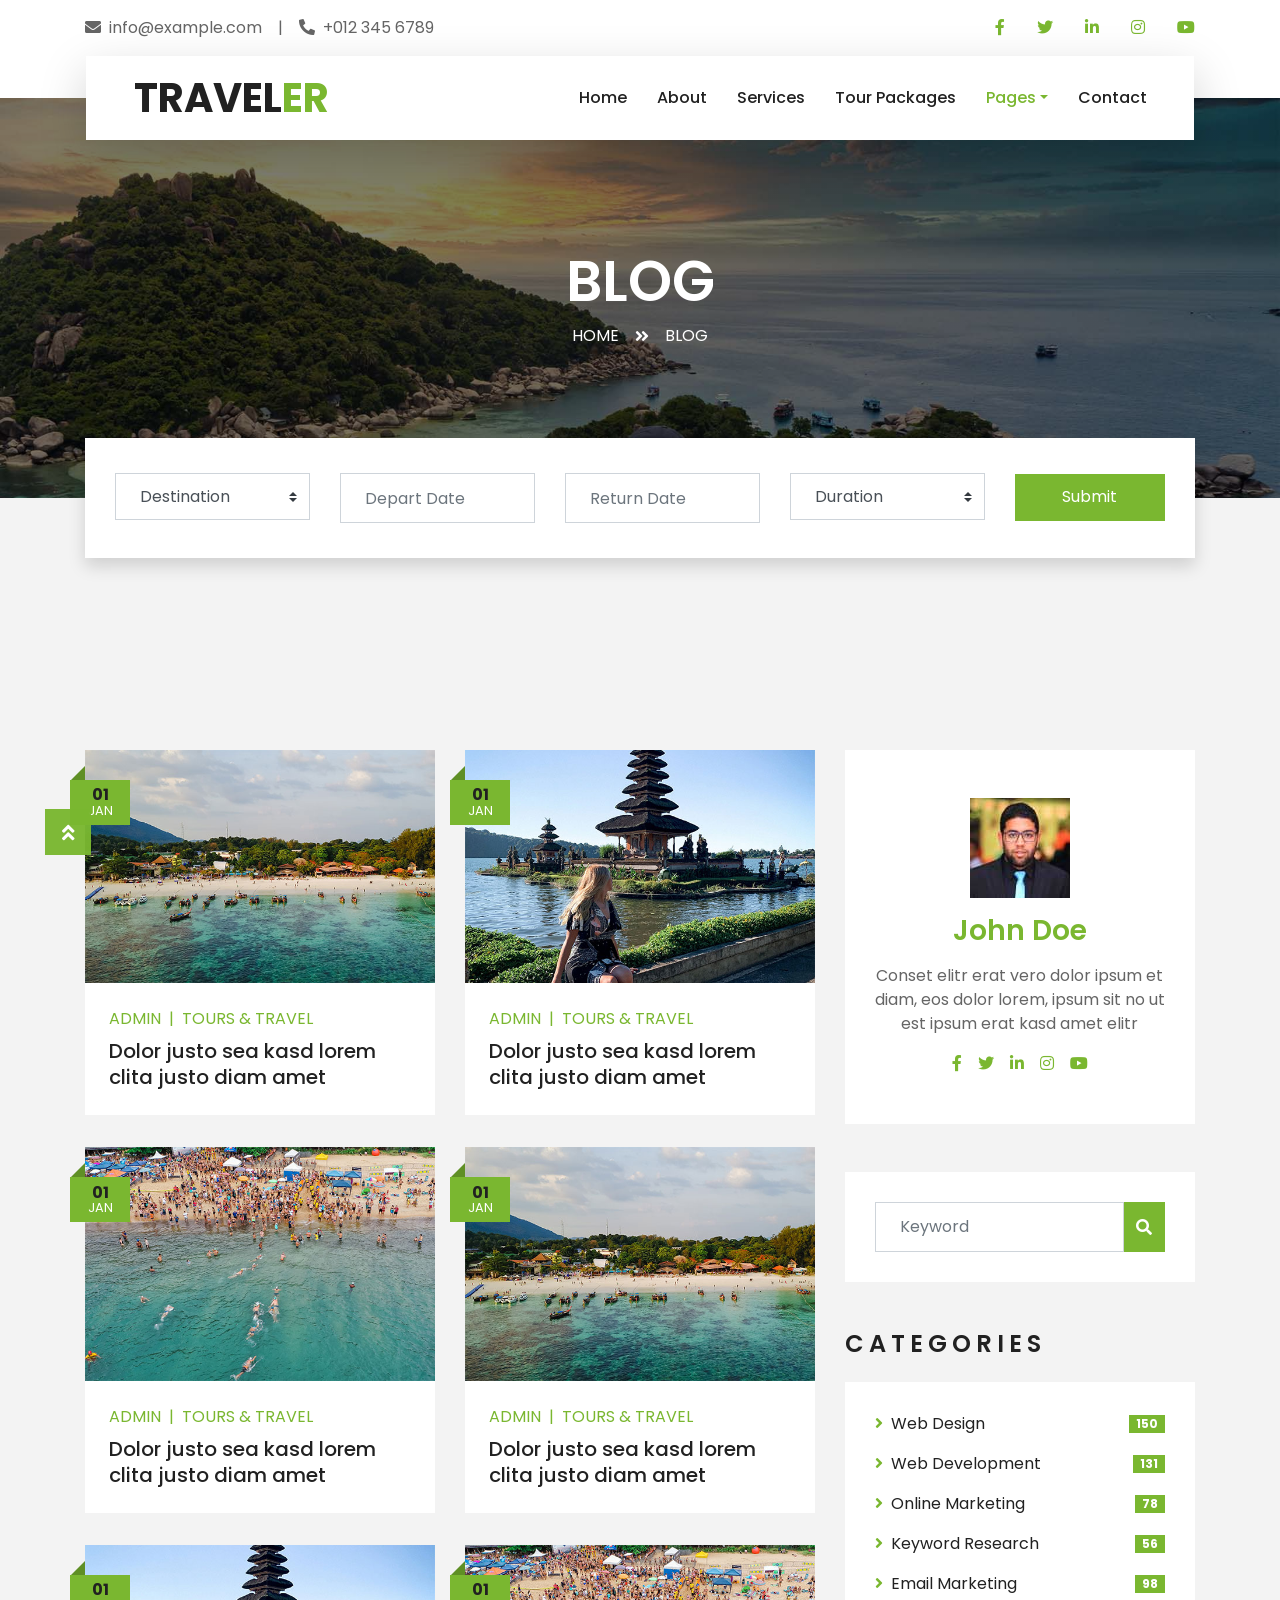
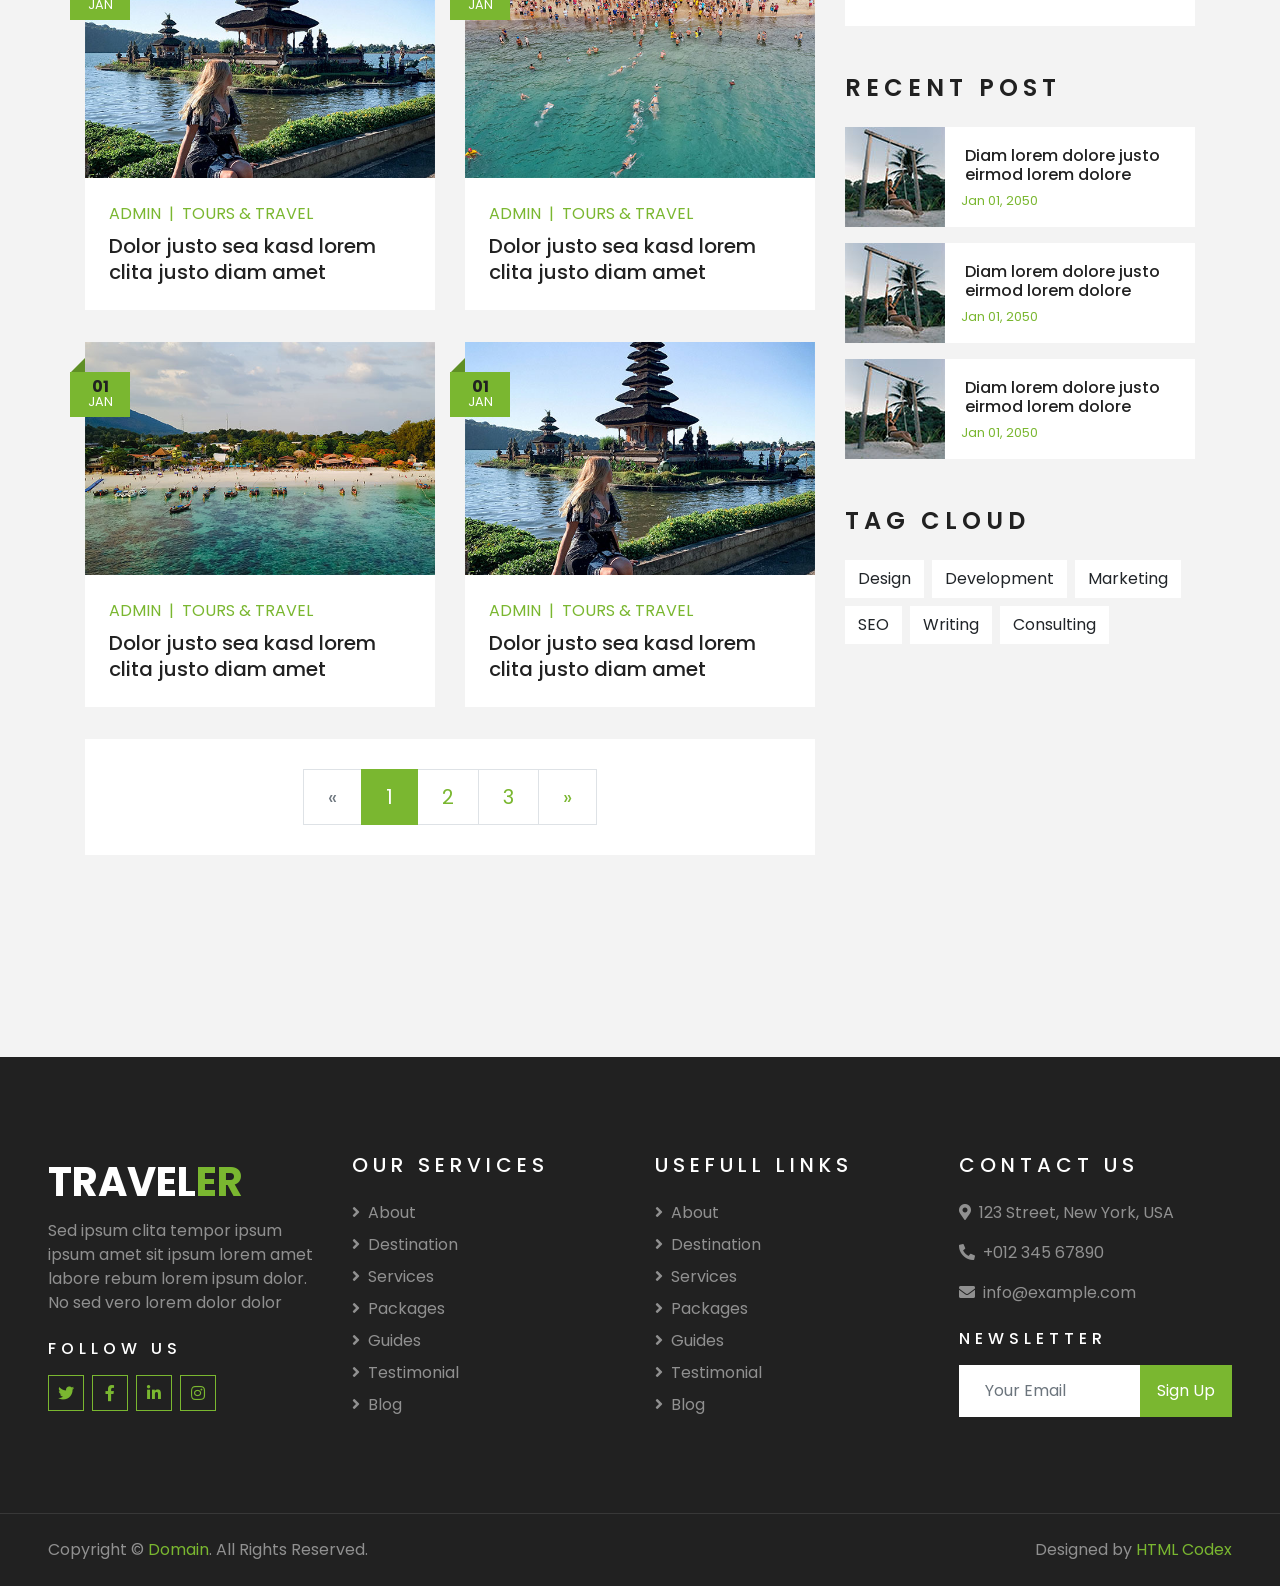
<file: blog.html>
<!DOCTYPE html>
<html lang="en">

<head>
    <meta charset="utf-8">
    <title>Guido</title>
    <meta content="width=device-width, initial-scale=1.0" name="viewport">
    <meta content="Free HTML Templates" name="keywords">
    <meta content="Free HTML Templates" name="description">

    <!-- Favicon -->
    <link href="img/favicon.ico" rel="icon">

    <!-- Google Web Fonts -->
    <link rel="preconnect" href="https://fonts.gstatic.com">
    <link href="https://fonts.googleapis.com/css2?family=Poppins:wght@400;500;600;700&display=swap" rel="stylesheet"> 

    <!-- Font Awesome -->
    <link href="https://cdnjs.cloudflare.com/ajax/libs/font-awesome/5.10.0/css/all.min.css" rel="stylesheet">

    <!-- Libraries Stylesheet -->
    <link href="lib/owlcarousel/assets/owl.carousel.min.css" rel="stylesheet">
    <link href="lib/tempusdominus/css/tempusdominus-bootstrap-4.min.css" rel="stylesheet" />

    <!-- Customized Bootstrap Stylesheet -->
    <link href="css/style.css" rel="stylesheet">
</head>

<body>
    <!-- Topbar Start -->
    <div class="container-fluid bg-light pt-3 d-none d-lg-block">
        <div class="container">
            <div class="row">
                <div class="col-lg-6 text-center text-lg-left mb-2 mb-lg-0">
                    <div class="d-inline-flex align-items-center">
                        <p><i class="fa fa-envelope mr-2"></i>info@example.com</p>
                        <p class="text-body px-3">|</p>
                        <p><i class="fa fa-phone-alt mr-2"></i>+012 345 6789</p>
                    </div>
                </div>
                <div class="col-lg-6 text-center text-lg-right">
                    <div class="d-inline-flex align-items-center">
                        <a class="text-primary px-3" href="">
                            <i class="fab fa-facebook-f"></i>
                        </a>
                        <a class="text-primary px-3" href="">
                            <i class="fab fa-twitter"></i>
                        </a>
                        <a class="text-primary px-3" href="">
                            <i class="fab fa-linkedin-in"></i>
                        </a>
                        <a class="text-primary px-3" href="">
                            <i class="fab fa-instagram"></i>
                        </a>
                        <a class="text-primary pl-3" href="">
                            <i class="fab fa-youtube"></i>
                        </a>
                    </div>
                </div>
            </div>
        </div>
    </div>
    <!-- Topbar End -->


    <!-- Navbar Start -->
    <div class="container-fluid position-relative nav-bar p-0">
        <div class="container-lg position-relative p-0 px-lg-3" style="z-index: 9;">
            <nav class="navbar navbar-expand-lg bg-light navbar-light shadow-lg py-3 py-lg-0 pl-3 pl-lg-5">
                <a href="" class="navbar-brand">
                    <h1 class="m-0 text-primary"><span class="text-dark">TRAVEL</span>ER</h1>
                </a>
                <button type="button" class="navbar-toggler" data-toggle="collapse" data-target="#navbarCollapse">
                    <span class="navbar-toggler-icon"></span>
                </button>
                <div class="collapse navbar-collapse justify-content-between px-3" id="navbarCollapse">
                    <div class="navbar-nav ml-auto py-0">
                        <a href="index.html" class="nav-item nav-link">Home</a>
                        <a href="about.html" class="nav-item nav-link">About</a>
                        <a href="service.html" class="nav-item nav-link">Services</a>
                        <a href="package.html" class="nav-item nav-link">Tour Packages</a>
                        <div class="nav-item dropdown">
                            <a href="#" class="nav-link dropdown-toggle active" data-toggle="dropdown">Pages</a>
                            <div class="dropdown-menu border-0 rounded-0 m-0">
                                <a href="blog.html" class="dropdown-item active">Blog Grid</a>
                                <a href="single.html" class="dropdown-item">Blog Detail</a>
                                <a href="destination.html" class="dropdown-item">Destination</a>
                                <a href="guide.html" class="dropdown-item">Travel Guides</a>
                                <a href="testimonial.html" class="dropdown-item">Testimonial</a>
                            </div>
                        </div>
                        <a href="contact.html" class="nav-item nav-link">Contact</a>
                    </div>
                </div>
            </nav>
        </div>
    </div>
    <!-- Navbar End -->


    <!-- Header Start -->
    <div class="container-fluid page-header">
        <div class="container">
            <div class="d-flex flex-column align-items-center justify-content-center" style="min-height: 400px">
                <h3 class="display-4 text-white text-uppercase">Blog</h3>
                <div class="d-inline-flex text-white">
                    <p class="m-0 text-uppercase"><a class="text-white" href="">Home</a></p>
                    <i class="fa fa-angle-double-right pt-1 px-3"></i>
                    <p class="m-0 text-uppercase">Blog</p>
                </div>
            </div>
        </div>
    </div>
    <!-- Header End -->


    <!-- Booking Start -->
    <div class="container-fluid booking mt-5 pb-5">
        <div class="container pb-5">
            <div class="bg-light shadow" style="padding: 30px;">
                <div class="row align-items-center" style="min-height: 60px;">
                    <div class="col-md-10">
                        <div class="row">
                            <div class="col-md-3">
                                <div class="mb-3 mb-md-0">
                                    <select class="custom-select px-4" style="height: 47px;">
                                        <option selected>Destination</option>
                                        <option value="1">Destination 1</option>
                                        <option value="2">Destination 1</option>
                                        <option value="3">Destination 1</option>
                                    </select>
                                </div>
                            </div>
                            <div class="col-md-3">
                                <div class="mb-3 mb-md-0">
                                    <div class="date" id="date1" data-target-input="nearest">
                                        <input type="text" class="form-control p-4 datetimepicker-input" placeholder="Depart Date" data-target="#date1" data-toggle="datetimepicker"/>
                                    </div>
                                </div>
                            </div>
                            <div class="col-md-3">
                                <div class="mb-3 mb-md-0">
                                    <div class="date" id="date2" data-target-input="nearest">
                                        <input type="text" class="form-control p-4 datetimepicker-input" placeholder="Return Date" data-target="#date2" data-toggle="datetimepicker"/>
                                    </div>
                                </div>
                            </div>
                            <div class="col-md-3">
                                <div class="mb-3 mb-md-0">
                                    <select class="custom-select px-4" style="height: 47px;">
                                        <option selected>Duration</option>
                                        <option value="1">Duration 1</option>
                                        <option value="2">Duration 1</option>
                                        <option value="3">Duration 1</option>
                                    </select>
                                </div>
                            </div>
                        </div>
                    </div>
                    <div class="col-md-2">
                        <button class="btn btn-primary btn-block" type="submit" style="height: 47px; margin-top: -2px;">Submit</button>
                    </div>
                </div>
            </div>
        </div>
    </div>
    <!-- Booking End -->


    <!-- Blog Start -->
    <div class="container-fluid py-5">
        <div class="container py-5">
            <div class="row">
                <div class="col-lg-8">
                    <div class="row pb-3">
                        <div class="col-md-6 mb-4 pb-2">
                            <div class="blog-item">
                                <div class="position-relative">
                                    <img class="img-fluid w-100" src="img/blog-1.jpg" alt="">
                                    <div class="blog-date">
                                        <h6 class="font-weight-bold mb-n1">01</h6>
                                        <small class="text-white text-uppercase">Jan</small>
                                    </div>
                                </div>
                                <div class="bg-white p-4">
                                    <div class="d-flex mb-2">
                                        <a class="text-primary text-uppercase text-decoration-none" href="">Admin</a>
                                        <span class="text-primary px-2">|</span>
                                        <a class="text-primary text-uppercase text-decoration-none" href="">Tours & Travel</a>
                                    </div>
                                    <a class="h5 m-0 text-decoration-none" href="">Dolor justo sea kasd lorem clita justo diam amet</a>
                                </div>
                            </div>
                        </div>
                        <div class="col-md-6 mb-4 pb-2">
                            <div class="blog-item">
                                <div class="position-relative">
                                    <img class="img-fluid w-100" src="img/blog-2.jpg" alt="">
                                    <div class="blog-date">
                                        <h6 class="font-weight-bold mb-n1">01</h6>
                                        <small class="text-white text-uppercase">Jan</small>
                                    </div>
                                </div>
                                <div class="bg-white p-4">
                                    <div class="d-flex mb-2">
                                        <a class="text-primary text-uppercase text-decoration-none" href="">Admin</a>
                                        <span class="text-primary px-2">|</span>
                                        <a class="text-primary text-uppercase text-decoration-none" href="">Tours & Travel</a>
                                    </div>
                                    <a class="h5 m-0 text-decoration-none" href="">Dolor justo sea kasd lorem clita justo diam amet</a>
                                </div>
                            </div>
                        </div>
                        <div class="col-md-6 mb-4 pb-2">
                            <div class="blog-item">
                                <div class="position-relative">
                                    <img class="img-fluid w-100" src="img/blog-3.jpg" alt="">
                                    <div class="blog-date">
                                        <h6 class="font-weight-bold mb-n1">01</h6>
                                        <small class="text-white text-uppercase">Jan</small>
                                    </div>
                                </div>
                                <div class="bg-white p-4">
                                    <div class="d-flex mb-2">
                                        <a class="text-primary text-uppercase text-decoration-none" href="">Admin</a>
                                        <span class="text-primary px-2">|</span>
                                        <a class="text-primary text-uppercase text-decoration-none" href="">Tours & Travel</a>
                                    </div>
                                    <a class="h5 m-0 text-decoration-none" href="">Dolor justo sea kasd lorem clita justo diam amet</a>
                                </div>
                            </div>
                        </div>
                        <div class="col-md-6 mb-4 pb-2">
                            <div class="blog-item">
                                <div class="position-relative">
                                    <img class="img-fluid w-100" src="img/blog-1.jpg" alt="">
                                    <div class="blog-date">
                                        <h6 class="font-weight-bold mb-n1">01</h6>
                                        <small class="text-white text-uppercase">Jan</small>
                                    </div>
                                </div>
                                <div class="bg-white p-4">
                                    <div class="d-flex mb-2">
                                        <a class="text-primary text-uppercase text-decoration-none" href="">Admin</a>
                                        <span class="text-primary px-2">|</span>
                                        <a class="text-primary text-uppercase text-decoration-none" href="">Tours & Travel</a>
                                    </div>
                                    <a class="h5 m-0 text-decoration-none" href="">Dolor justo sea kasd lorem clita justo diam amet</a>
                                </div>
                            </div>
                        </div>
                        <div class="col-md-6 mb-4 pb-2">
                            <div class="blog-item">
                                <div class="position-relative">
                                    <img class="img-fluid w-100" src="img/blog-2.jpg" alt="">
                                    <div class="blog-date">
                                        <h6 class="font-weight-bold mb-n1">01</h6>
                                        <small class="text-white text-uppercase">Jan</small>
                                    </div>
                                </div>
                                <div class="bg-white p-4">
                                    <div class="d-flex mb-2">
                                        <a class="text-primary text-uppercase text-decoration-none" href="">Admin</a>
                                        <span class="text-primary px-2">|</span>
                                        <a class="text-primary text-uppercase text-decoration-none" href="">Tours & Travel</a>
                                    </div>
                                    <a class="h5 m-0 text-decoration-none" href="">Dolor justo sea kasd lorem clita justo diam amet</a>
                                </div>
                            </div>
                        </div>
                        <div class="col-md-6 mb-4 pb-2">
                            <div class="blog-item">
                                <div class="position-relative">
                                    <img class="img-fluid w-100" src="img/blog-3.jpg" alt="">
                                    <div class="blog-date">
                                        <h6 class="font-weight-bold mb-n1">01</h6>
                                        <small class="text-white text-uppercase">Jan</small>
                                    </div>
                                </div>
                                <div class="bg-white p-4">
                                    <div class="d-flex mb-2">
                                        <a class="text-primary text-uppercase text-decoration-none" href="">Admin</a>
                                        <span class="text-primary px-2">|</span>
                                        <a class="text-primary text-uppercase text-decoration-none" href="">Tours & Travel</a>
                                    </div>
                                    <a class="h5 m-0 text-decoration-none" href="">Dolor justo sea kasd lorem clita justo diam amet</a>
                                </div>
                            </div>
                        </div>
                        <div class="col-md-6 mb-4 pb-2">
                            <div class="blog-item">
                                <div class="position-relative">
                                    <img class="img-fluid w-100" src="img/blog-1.jpg" alt="">
                                    <div class="blog-date">
                                        <h6 class="font-weight-bold mb-n1">01</h6>
                                        <small class="text-white text-uppercase">Jan</small>
                                    </div>
                                </div>
                                <div class="bg-white p-4">
                                    <div class="d-flex mb-2">
                                        <a class="text-primary text-uppercase text-decoration-none" href="">Admin</a>
                                        <span class="text-primary px-2">|</span>
                                        <a class="text-primary text-uppercase text-decoration-none" href="">Tours & Travel</a>
                                    </div>
                                    <a class="h5 m-0 text-decoration-none" href="">Dolor justo sea kasd lorem clita justo diam amet</a>
                                </div>
                            </div>
                        </div>
                        <div class="col-md-6 mb-4 pb-2">
                            <div class="blog-item">
                                <div class="position-relative">
                                    <img class="img-fluid w-100" src="img/blog-2.jpg" alt="">
                                    <div class="blog-date">
                                        <h6 class="font-weight-bold mb-n1">01</h6>
                                        <small class="text-white text-uppercase">Jan</small>
                                    </div>
                                </div>
                                <div class="bg-white p-4">
                                    <div class="d-flex mb-2">
                                        <a class="text-primary text-uppercase text-decoration-none" href="">Admin</a>
                                        <span class="text-primary px-2">|</span>
                                        <a class="text-primary text-uppercase text-decoration-none" href="">Tours & Travel</a>
                                    </div>
                                    <a class="h5 m-0 text-decoration-none" href="">Dolor justo sea kasd lorem clita justo diam amet</a>
                                </div>
                            </div>
                        </div>
                        <div class="col-12">
                            <nav aria-label="Page navigation">
                                <ul class="pagination pagination-lg justify-content-center bg-white mb-0" style="padding: 30px;">
                                  <li class="page-item disabled">
                                    <a class="page-link" href="#" aria-label="Previous">
                                      <span aria-hidden="true">&laquo;</span>
                                      <span class="sr-only">Previous</span>
                                    </a>
                                  </li>
                                  <li class="page-item active"><a class="page-link" href="#">1</a></li>
                                  <li class="page-item"><a class="page-link" href="#">2</a></li>
                                  <li class="page-item"><a class="page-link" href="#">3</a></li>
                                  <li class="page-item">
                                    <a class="page-link" href="#" aria-label="Next">
                                      <span aria-hidden="true">&raquo;</span>
                                      <span class="sr-only">Next</span>
                                    </a>
                                  </li>
                                </ul>
                              </nav>
                        </div>
                    </div>
                </div>
    
                <div class="col-lg-4 mt-5 mt-lg-0">
                    <!-- Author Bio -->
                    <div class="d-flex flex-column text-center bg-white mb-5 py-5 px-4">
                        <img src="img/user.jpg" class="img-fluid mx-auto mb-3" style="width: 100px;">
                        <h3 class="text-primary mb-3">John Doe</h3>
                        <p>Conset elitr erat vero dolor ipsum et diam, eos dolor lorem, ipsum sit no ut est  ipsum erat kasd amet elitr</p>
                        <div class="d-flex justify-content-center">
                            <a class="text-primary px-2" href="">
                                <i class="fab fa-facebook-f"></i>
                            </a>
                            <a class="text-primary px-2" href="">
                                <i class="fab fa-twitter"></i>
                            </a>
                            <a class="text-primary px-2" href="">
                                <i class="fab fa-linkedin-in"></i>
                            </a>
                            <a class="text-primary px-2" href="">
                                <i class="fab fa-instagram"></i>
                            </a>
                            <a class="text-primary px-2" href="">
                                <i class="fab fa-youtube"></i>
                            </a>
                        </div>
                    </div>
    
                    <!-- Search Form -->
                    <div class="mb-5">
                        <div class="bg-white" style="padding: 30px;">
                            <div class="input-group">
                                <input type="text" class="form-control p-4" placeholder="Keyword">
                                <div class="input-group-append">
                                    <span class="input-group-text bg-primary border-primary text-white"><i
                                            class="fa fa-search"></i></span>
                                </div>
                            </div>
                        </div>
                    </div>

                    <!-- Category List -->
                    <div class="mb-5">
                        <h4 class="text-uppercase mb-4" style="letter-spacing: 5px;">Categories</h4>
                        <div class="bg-white" style="padding: 30px;">
                            <ul class="list-inline m-0">
                                <li class="mb-3 d-flex justify-content-between align-items-center">
                                    <a class="text-dark" href="#"><i class="fa fa-angle-right text-primary mr-2"></i>Web
                                        Design</a>
                                    <span class="badge badge-primary badge-pill">150</span>
                                </li>
                                <li class="mb-3 d-flex justify-content-between align-items-center">
                                    <a class="text-dark" href="#"><i class="fa fa-angle-right text-primary mr-2"></i>Web
                                        Development</a>
                                    <span class="badge badge-primary badge-pill">131</span>
                                </li>
                                <li class="mb-3 d-flex justify-content-between align-items-center">
                                    <a class="text-dark" href="#"><i
                                            class="fa fa-angle-right text-primary mr-2"></i>Online Marketing</a>
                                    <span class="badge badge-primary badge-pill">78</span>
                                </li>
                                <li class="mb-3 d-flex justify-content-between align-items-center">
                                    <a class="text-dark" href="#"><i
                                            class="fa fa-angle-right text-primary mr-2"></i>Keyword Research</a>
                                    <span class="badge badge-primary badge-pill">56</span>
                                </li>
                                <li class="d-flex justify-content-between align-items-center">
                                    <a class="text-dark" href="#"><i
                                            class="fa fa-angle-right text-primary mr-2"></i>Email Marketing</a>
                                    <span class="badge badge-primary badge-pill">98</span>
                                </li>
                            </ul>
                        </div>
                    </div>
    
                    <!-- Recent Post -->
                    <div class="mb-5">
                        <h4 class="text-uppercase mb-4" style="letter-spacing: 5px;">Recent Post</h4>
                        <a class="d-flex align-items-center text-decoration-none bg-white mb-3" href="">
                            <img class="img-fluid" src="img/blog-100x100.jpg" alt="">
                            <div class="pl-3">
                                <h6 class="m-1">Diam lorem dolore justo eirmod lorem dolore</h6>
                                <small>Jan 01, 2050</small>
                            </div>
                        </a>
                        <a class="d-flex align-items-center text-decoration-none bg-white mb-3" href="">
                            <img class="img-fluid" src="img/blog-100x100.jpg" alt="">
                            <div class="pl-3">
                                <h6 class="m-1">Diam lorem dolore justo eirmod lorem dolore</h6>
                                <small>Jan 01, 2050</small>
                            </div>
                        </a>
                        <a class="d-flex align-items-center text-decoration-none bg-white mb-3" href="">
                            <img class="img-fluid" src="img/blog-100x100.jpg" alt="">
                            <div class="pl-3">
                                <h6 class="m-1">Diam lorem dolore justo eirmod lorem dolore</h6>
                                <small>Jan 01, 2050</small>
                            </div>
                        </a>
                    </div>
    
                    <!-- Tag Cloud -->
                    <div class="mb-5">
                        <h4 class="text-uppercase mb-4" style="letter-spacing: 5px;">Tag Cloud</h4>
                        <div class="d-flex flex-wrap m-n1">
                            <a href="" class="btn btn-light m-1">Design</a>
                            <a href="" class="btn btn-light m-1">Development</a>
                            <a href="" class="btn btn-light m-1">Marketing</a>
                            <a href="" class="btn btn-light m-1">SEO</a>
                            <a href="" class="btn btn-light m-1">Writing</a>
                            <a href="" class="btn btn-light m-1">Consulting</a>
                        </div>
                    </div>
                </div>
            </div>
        </div>
    </div>
    <!-- Blog End -->


    <!-- Footer Start -->
    <div class="container-fluid bg-dark text-white-50 py-5 px-sm-3 px-lg-5" style="margin-top: 90px;">
        <div class="row pt-5">
            <div class="col-lg-3 col-md-6 mb-5">
                <a href="" class="navbar-brand">
                    <h1 class="text-primary"><span class="text-white">TRAVEL</span>ER</h1>
                </a>
                <p>Sed ipsum clita tempor ipsum ipsum amet sit ipsum lorem amet labore rebum lorem ipsum dolor. No sed vero lorem dolor dolor</p>
                <h6 class="text-white text-uppercase mt-4 mb-3" style="letter-spacing: 5px;">Follow Us</h6>
                <div class="d-flex justify-content-start">
                    <a class="btn btn-outline-primary btn-square mr-2" href="#"><i class="fab fa-twitter"></i></a>
                    <a class="btn btn-outline-primary btn-square mr-2" href="#"><i class="fab fa-facebook-f"></i></a>
                    <a class="btn btn-outline-primary btn-square mr-2" href="#"><i class="fab fa-linkedin-in"></i></a>
                    <a class="btn btn-outline-primary btn-square" href="#"><i class="fab fa-instagram"></i></a>
                </div>
            </div>
            <div class="col-lg-3 col-md-6 mb-5">
                <h5 class="text-white text-uppercase mb-4" style="letter-spacing: 5px;">Our Services</h5>
                <div class="d-flex flex-column justify-content-start">
                    <a class="text-white-50 mb-2" href="#"><i class="fa fa-angle-right mr-2"></i>About</a>
                    <a class="text-white-50 mb-2" href="#"><i class="fa fa-angle-right mr-2"></i>Destination</a>
                    <a class="text-white-50 mb-2" href="#"><i class="fa fa-angle-right mr-2"></i>Services</a>
                    <a class="text-white-50 mb-2" href="#"><i class="fa fa-angle-right mr-2"></i>Packages</a>
                    <a class="text-white-50 mb-2" href="#"><i class="fa fa-angle-right mr-2"></i>Guides</a>
                    <a class="text-white-50 mb-2" href="#"><i class="fa fa-angle-right mr-2"></i>Testimonial</a>
                    <a class="text-white-50" href="#"><i class="fa fa-angle-right mr-2"></i>Blog</a>
                </div>
            </div>
            <div class="col-lg-3 col-md-6 mb-5">
                <h5 class="text-white text-uppercase mb-4" style="letter-spacing: 5px;">Usefull Links</h5>
                <div class="d-flex flex-column justify-content-start">
                    <a class="text-white-50 mb-2" href="#"><i class="fa fa-angle-right mr-2"></i>About</a>
                    <a class="text-white-50 mb-2" href="#"><i class="fa fa-angle-right mr-2"></i>Destination</a>
                    <a class="text-white-50 mb-2" href="#"><i class="fa fa-angle-right mr-2"></i>Services</a>
                    <a class="text-white-50 mb-2" href="#"><i class="fa fa-angle-right mr-2"></i>Packages</a>
                    <a class="text-white-50 mb-2" href="#"><i class="fa fa-angle-right mr-2"></i>Guides</a>
                    <a class="text-white-50 mb-2" href="#"><i class="fa fa-angle-right mr-2"></i>Testimonial</a>
                    <a class="text-white-50" href="#"><i class="fa fa-angle-right mr-2"></i>Blog</a>
                </div>
            </div>
            <div class="col-lg-3 col-md-6 mb-5">
                <h5 class="text-white text-uppercase mb-4" style="letter-spacing: 5px;">Contact Us</h5>
                <p><i class="fa fa-map-marker-alt mr-2"></i>123 Street, New York, USA</p>
                <p><i class="fa fa-phone-alt mr-2"></i>+012 345 67890</p>
                <p><i class="fa fa-envelope mr-2"></i>info@example.com</p>
                <h6 class="text-white text-uppercase mt-4 mb-3" style="letter-spacing: 5px;">Newsletter</h6>
                <div class="w-100">
                    <div class="input-group">
                        <input type="text" class="form-control border-light" style="padding: 25px;" placeholder="Your Email">
                        <div class="input-group-append">
                            <button class="btn btn-primary px-3">Sign Up</button>
                        </div>
                    </div>
                </div>
            </div>
        </div>
    </div>
    <div class="container-fluid bg-dark text-white border-top py-4 px-sm-3 px-md-5" style="border-color: rgba(256, 256, 256, .1) !important;">
        <div class="row">
            <div class="col-lg-6 text-center text-md-left mb-3 mb-md-0">
                <p class="m-0 text-white-50">Copyright &copy; <a href="#">Domain</a>. All Rights Reserved.</a>
                </p>
            </div>
            <div class="col-lg-6 text-center text-md-right">
                <p class="m-0 text-white-50">Designed by <a href="https://htmlcodex.com">HTML Codex</a>
                </p>
            </div>
        </div>
    </div>
    <!-- Footer End -->


    <!-- Back to Top -->
    <a href="#" class="btn btn-lg btn-primary btn-lg-square back-to-top"><i class="fa fa-angle-double-up"></i></a>


    <!-- JavaScript Libraries -->
    <script src="https://code.jquery.com/jquery-3.4.1.min.js"></script>
    <script src="https://stackpath.bootstrapcdn.com/bootstrap/4.4.1/js/bootstrap.bundle.min.js"></script>
    <script src="lib/easing/easing.min.js"></script>
    <script src="lib/owlcarousel/owl.carousel.min.js"></script>
    <script src="lib/tempusdominus/js/moment.min.js"></script>
    <script src="lib/tempusdominus/js/moment-timezone.min.js"></script>
    <script src="lib/tempusdominus/js/tempusdominus-bootstrap-4.min.js"></script>

    <!-- Contact Javascript File -->
    <script src="mail/jqBootstrapValidation.min.js"></script>
    <script src="mail/contact.js"></script>

    <!-- Template Javascript -->
    <script src="js/main.js"></script>
</body>

</html>
</file>
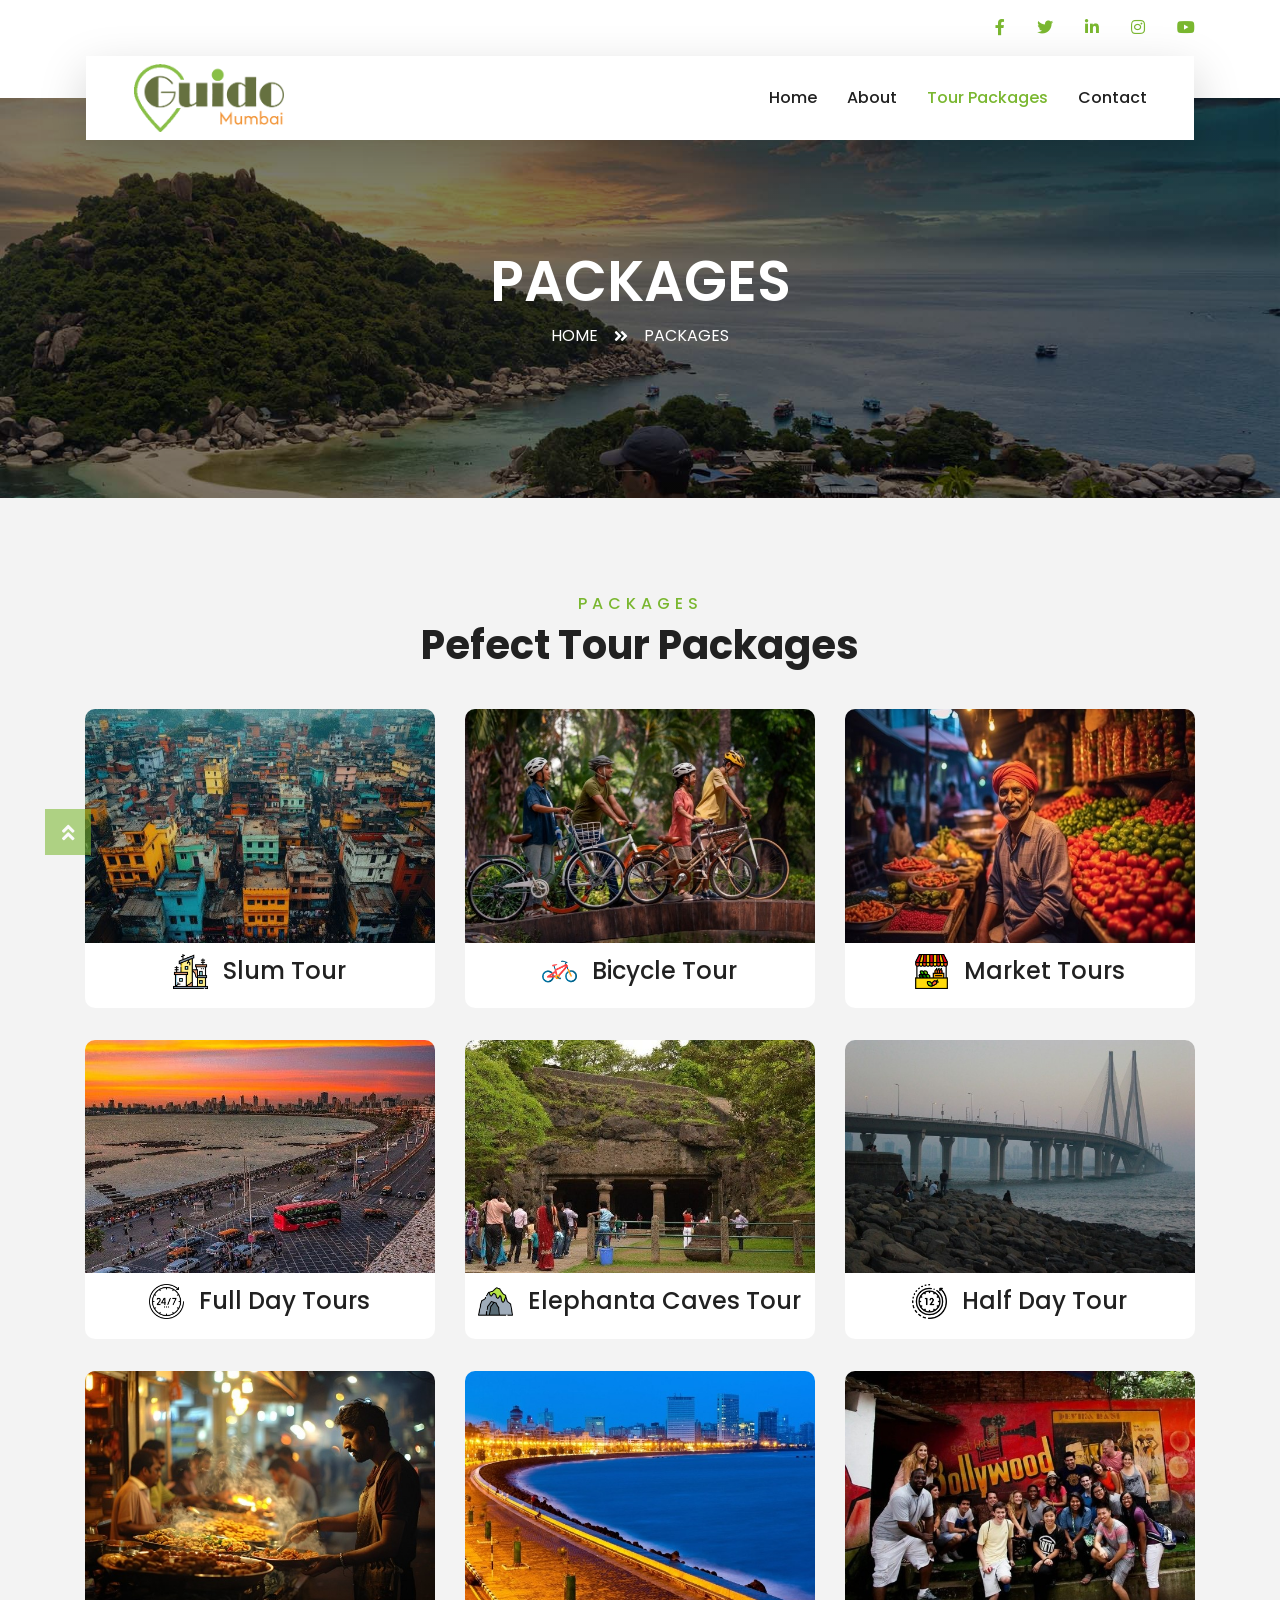
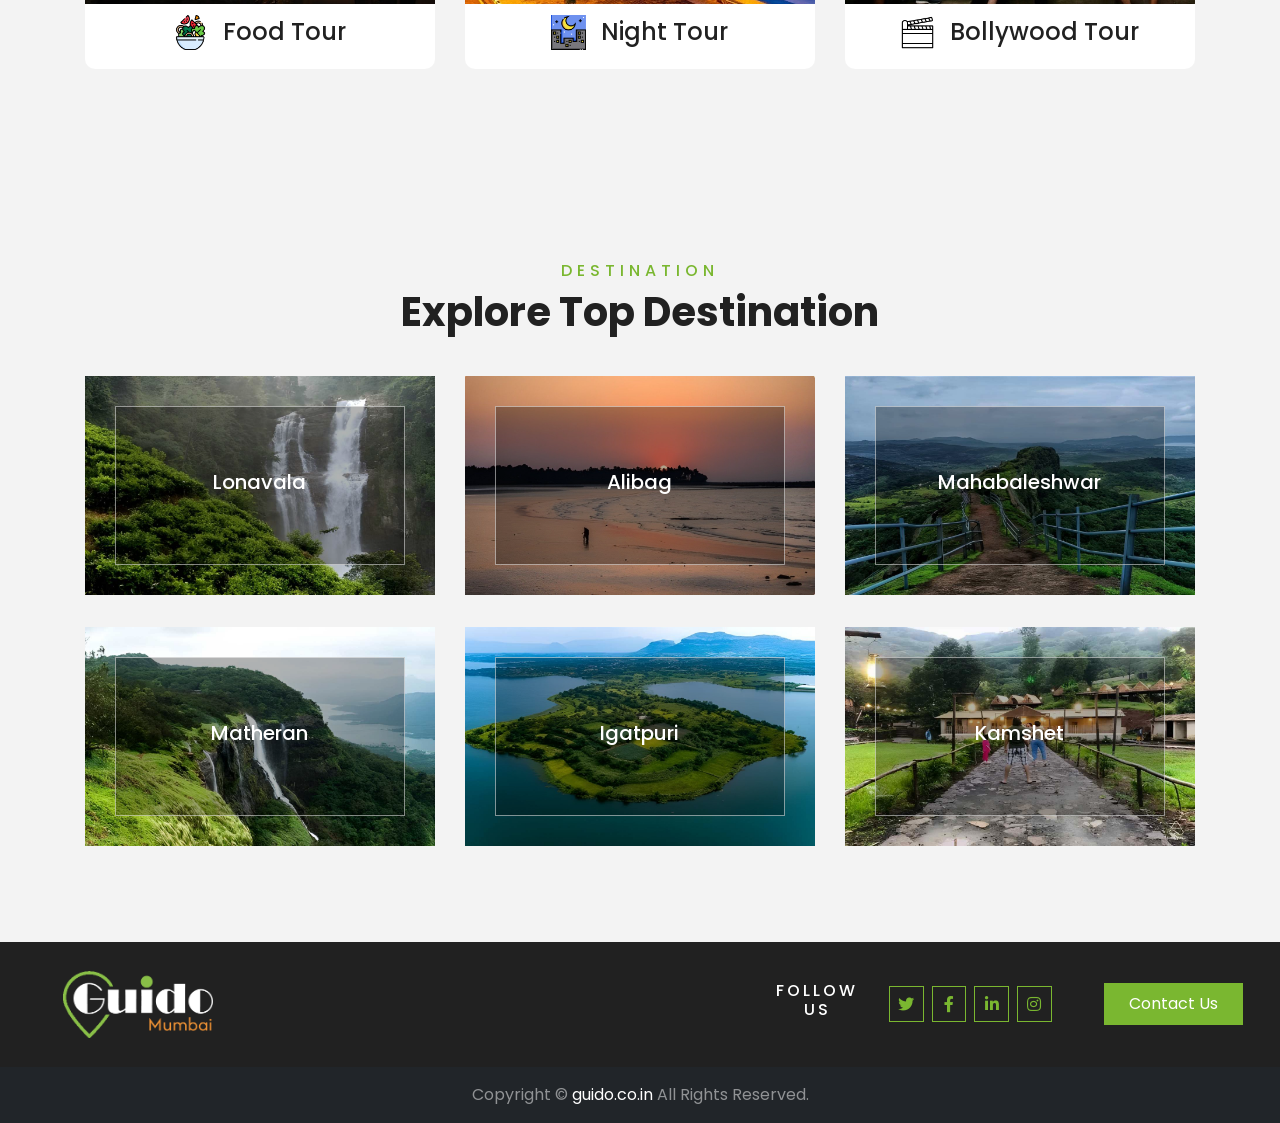
<file: package.html>
<!DOCTYPE html>
<html lang="en">

<head>
    <meta charset="utf-8">
    <title>Guido</title>
    <meta content="width=device-width, initial-scale=1.0" name="viewport">
    <meta content="Free HTML Templates" name="keywords">
    <meta content="Free HTML Templates" name="description">

    <!-- Favicon -->
    <link href="img/favicon.ico" rel="icon">

    <!-- Google Web Fonts -->
    <link rel="preconnect" href="https://fonts.gstatic.com">
    <link href="https://fonts.googleapis.com/css2?family=Poppins:wght@400;500;600;700&display=swap" rel="stylesheet">

    <!-- Font Awesome -->
    <link href="https://cdnjs.cloudflare.com/ajax/libs/font-awesome/5.10.0/css/all.min.css" rel="stylesheet">

    <!-- Libraries Stylesheet -->
    <link href="lib/owlcarousel/assets/owl.carousel.min.css" rel="stylesheet">
    <link href="lib/tempusdominus/css/tempusdominus-bootstrap-4.min.css" rel="stylesheet" />

    <!-- Customized Bootstrap Stylesheet -->
    <link href="css/style.css" rel="stylesheet">

    <script type="text/javascript">
    </script>

</head>

<body>
    <!-- Topbar Start -->
    <div class="container-fluid bg-light pt-3 d-none d-lg-block">
        <div class="container">
            <div class="row pb-3">
                <div class="col-lg-6 text-center text-lg-left mb-2 mb-lg-0">
                    <!-- <div class="d-inline-flex align-items-center">
                        <p><i class="fa fa-envelope mr-2"></i>info@example.com</p>
                        <p class="text-body px-3">|</p>
                        <p><i class="fa fa-phone-alt mr-2"></i>+012 345 6789</p>
                    </div> -->
                </div>
                <div class="col-lg-6 text-center text-lg-right">
                    <div class="d-inline-flex align-items-center">
                        <a class="text-primary px-3" href="">
                            <i class="fab fa-facebook-f"></i>
                        </a>
                        <a class="text-primary px-3" href="">
                            <i class="fab fa-twitter"></i>
                        </a>
                        <a class="text-primary px-3" href="">
                            <i class="fab fa-linkedin-in"></i>
                        </a>
                        <a class="text-primary px-3" href="">
                            <i class="fab fa-instagram"></i>
                        </a>
                        <a class="text-primary pl-3" href="">
                            <i class="fab fa-youtube"></i>
                        </a>
                    </div>
                </div>
            </div>
        </div>
    </div>
    <!-- Topbar End -->


    <!-- Navbar Start -->
    <div class="container-fluid position-relative nav-bar p-0">
        <div class="container-lg position-relative p-0 px-lg-3" style="z-index: 9;">
            <nav class="navbar navbar-expand-lg bg-light navbar-light shadow-lg py-3 py-lg-0 pl-3 pl-lg-5">
                <a href="/" class="navbar-brand">
                    <img src="./img/guido-logo.png" alt="logo" class="logo">
                </a>
                <button type="button" class="navbar-toggler" data-toggle="collapse" data-target="#navbarCollapse">
                    <span class="navbar-toggler-icon"></span>
                </button>
                <div class="collapse navbar-collapse justify-content-between px-3" id="navbarCollapse">
                    <div class="navbar-nav ml-auto py-0">
                        <a href="/" class="nav-item nav-link">Home</a>
                        <a href="about.html" class="nav-item nav-link">About</a>
                        <!-- <a href="service.html" class="nav-item nav-link">Services</a> -->
                        <a href="package.html" class="nav-item nav-link active">Tour Packages</a>
                        <!-- <div class="nav-item dropdown">
                            <a href="#" class="nav-link dropdown-toggle" data-toggle="dropdown">Pages</a>
                            <div class="dropdown-menu border-0 rounded-0 m-0">
                                <a href="blog.html" class="dropdown-item">Blog Grid</a>
                                <a href="single.html" class="dropdown-item">Blog Detail</a>
                                <a href="destination.html" class="dropdown-item">Destination</a>
                                <a href="guide.html" class="dropdown-item">Travel Guides</a>
                                <a href="testimonial.html" class="dropdown-item">Testimonial</a>
                            </div>
                        </div> -->
                        <a href="contact.html" class="nav-item nav-link">Contact</a>
                    </div>
                </div>
            </nav>
        </div>
    </div>
    <!-- Navbar End -->


    <!-- Header Start -->
    <div class="container-fluid page-header">
        <div class="container">
            <div class="d-flex flex-column align-items-center justify-content-center" style="min-height: 400px">
                <h3 class="display-4 text-white text-uppercase">Packages</h3>
                <div class="d-inline-flex text-white">
                    <p class="m-0 text-uppercase"><a class="text-white" href="">Home</a></p>
                    <i class="fa fa-angle-double-right pt-1 px-3"></i>
                    <p class="m-0 text-uppercase">Packages</p>
                </div>
            </div>
        </div>
    </div>
    <!-- Header End -->


    <!-- Booking Start -->
    <!-- <div class="container-fluid booking mt-5 pb-5">
        <div class="container pb-5">
            <div class="bg-light shadow" style="padding: 30px;">
                <div class="row align-items-center" style="min-height: 60px;">
                    <div class="col-md-10">
                        <div class="row">
                            <div class="col-md-3">
                                <div class="mb-3 mb-md-0">
                                    <select class="custom-select px-4" style="height: 47px;">
                                        <option selected>Destination</option>
                                        <option value="1">Destination 1</option>
                                        <option value="2">Destination 1</option>
                                        <option value="3">Destination 1</option>
                                    </select>
                                </div>
                            </div>
                            <div class="col-md-3">
                                <div class="mb-3 mb-md-0">
                                    <div class="date" id="date1" data-target-input="nearest">
                                        <input type="text" class="form-control p-4 datetimepicker-input" placeholder="Depart Date" data-target="#date1" data-toggle="datetimepicker"/>
                                    </div>
                                </div>
                            </div>
                            <div class="col-md-3">
                                <div class="mb-3 mb-md-0">
                                    <div class="date" id="date2" data-target-input="nearest">
                                        <input type="text" class="form-control p-4 datetimepicker-input" placeholder="Return Date" data-target="#date2" data-toggle="datetimepicker"/>
                                    </div>
                                </div>
                            </div>
                            <div class="col-md-3">
                                <div class="mb-3 mb-md-0">
                                    <select class="custom-select px-4" style="height: 47px;">
                                        <option selected>Duration</option>
                                        <option value="1">Duration 1</option>
                                        <option value="2">Duration 1</option>
                                        <option value="3">Duration 1</option>
                                    </select>
                                </div>
                            </div>
                        </div>
                    </div>
                    <div class="col-md-2">
                        <button class="btn btn-primary btn-block" type="submit" style="height: 47px; margin-top: -2px;">Submit</button>
                    </div>
                </div>
            </div>
        </div>
    </div> -->
    <!-- Booking End -->


    <!-- Packages Start -->
    <div class="container-fluid py-5">
        <div class="container pt-5 pb-3">
            <div class="text-center mb-3 pb-3">
                <h6 class="text-primary text-uppercase" style="letter-spacing: 5px;">Packages</h6>
                <h1>Pefect Tour Packages</h1>
            </div>
            <div class="row">
                <div class="col-lg-4 col-md-6 mb-4">
                    <a href="tours/slum-tour.html" class="text-decoration-none">
                        <div class="package-item bg-white mb-2">
                            <img class="img-fluid" src="img/package-1.jpg" alt="">
                            <div style="padding: 0.7rem;">

                                <!-- <div class="d-flex justify-content-between mb-3">
                                    <small class="m-0"><i class="fa fa-map-marker-alt text-primary mr-2"></i>Thailand</small>
                                    <small class="m-0"><i class="fa fa-calendar-alt text-primary mr-2"></i>3 days</small>
                                    <small class="m-0"><i class="fa fa-user text-primary mr-2"></i>2 Person</small>
                                </div> -->
                                <div class="h4 text-dark d-flex justify-content-center align-items-center">
                                    <img src="img/package-icon-1.png" alt="" class=""
                                        style="width: 35px; height: 35px; margin-right: 15px;">
                                    Slum Tour
                                </div>
                                <!-- <div class="border-top mt-4 pt-4">
                                    <div class="d-flex justify-content-between">
                                        <h6 class="m-0"><i class="fa fa-star text-primary mr-2"></i>4.5 <small>(250)</small></h6>
                                        <h5 class="m-0">$350</h5>
                                    </div>
                                </div> -->
                            </div>
                        </div>
                    </a>
                </div>
                <div class="col-lg-4 col-md-6 mb-4">
                    <a href="tours/bicycle-tour.html" class="text-decoration-none">
                        <div class="package-item bg-white mb-2">
                            <img class="img-fluid" src="img/package-2.jpg" alt="">
                            <div style="padding: 0.7rem;">
                                <div class="h4 text-dark d-flex justify-content-center align-items-center">
                                    <img src="img/package-icon-2.png" alt=""
                                        style="width: 35px; height: 35px; margin-right: 15px;">
                                    Bicycle Tour
                                </div>
                            </div>
                        </div>
                    </a>
                </div>

                <div class="col-lg-4 col-md-6 mb-4">
                    <a href="tours/market-tour.html" class="text-decoration-none">
                        <div class="package-item bg-white mb-2">
                            <img class="img-fluid" src="img/package-3.jpg" alt="">
                            <div style="padding: 0.7rem;">
                                <div class="h4 text-dark d-flex justify-content-center align-items-center">
                                    <img src="img/package-icon-3.png" alt=""
                                        style="width: 35px; height: 35px; margin-right: 15px;">
                                    Market Tours
                                </div>
                            </div>
                        </div>
                    </a>
                </div>

                <div class="col-lg-4 col-md-6 mb-4">
                    <a href="tours/full-day-tour.html" class="text-decoration-none">
                        <div class="package-item bg-white mb-2">
                            <img class="img-fluid" src="img/package-4.jpg" alt="">
                            <div style="padding: 0.7rem;">
                                <div class="h4 text-dark d-flex justify-content-center align-items-center">
                                    <img src="img/package-icon-4.png" alt="" style="width: 35px; height: 35px; margin-right: 15px;">
                                    Full Day Tours
                                </div>
                            </div>
                        </div>
                    </a>
                </div>
                
                <div class="col-lg-4 col-md-6 mb-4">
                    <a href="tours/elephanta-caves-tour.html" class="text-decoration-none">
                        <div class="package-item bg-white mb-2">
                            <img class="img-fluid" src="img/package-5.jpeg" alt="">
                            <div style="padding: 0.7rem;">
                                <div class="h4 text-dark d-flex justify-content-center align-items-center">
                                    <img src="img/package-icon-5.png" alt="" style="width: 35px; height: 35px; margin-right: 15px;">
                                    Elephanta Caves Tour
                                </div>
                            </div>
                        </div>
                    </a>
                </div>
                
                <div class="col-lg-4 col-md-6 mb-4">
                    <a href="tours/half-day-tour.html" class="text-decoration-none">
                        <div class="package-item bg-white mb-2">
                            <img class="img-fluid" src="img/package-6.jpg" alt="">
                            <div style="padding: 0.7rem;">
                                <div class="h4 text-dark d-flex justify-content-center align-items-center">
                                    <img src="img/package-icon-6.png" alt="" style="width: 35px; height: 35px; margin-right: 15px;">
                                    Half Day Tour
                                </div>
                            </div>
                        </div>
                    </a>
                </div>
                
                <div class="col-lg-4 col-md-6 mb-4">
                    <a href="tours/food-tour.html" class="text-decoration-none">
                        <div class="package-item bg-white mb-2">
                            <img class="img-fluid" src="img/package-7.jpg" alt="">
                            <div style="padding: 0.7rem;">
                                <div class="h4 text-dark d-flex justify-content-center align-items-center">
                                    <img src="img/package-icon-7.png" alt="" style="width: 35px; height: 35px; margin-right: 15px;">
                                    Food Tour
                                </div>
                            </div>
                        </div>
                    </a>
                </div>
                
                <div class="col-lg-4 col-md-6 mb-4">
                    <a href="tours/night-tour.html" class="text-decoration-none">
                        <div class="package-item bg-white mb-2">
                            <img class="img-fluid" src="img/package-8.jpg" alt="">
                            <div style="padding: 0.7rem;">
                                <div class="h4 text-dark d-flex justify-content-center align-items-center">
                                    <img src="img/package-icon-8.png" alt="" style="width: 35px; height: 35px; margin-right: 15px;">
                                    Night Tour
                                </div>
                            </div>
                        </div>
                    </a>
                </div>
                
                <div class="col-lg-4 col-md-6 mb-4">
                    <a href="tours/bollywood-tour.html" class="text-decoration-none">
                        <div class="package-item bg-white mb-2">
                            <img class="img-fluid" src="img/package-9.jpg" alt="">
                            <div style="padding: 0.7rem;">
                                <div class="h4 text-dark d-flex justify-content-center align-items-center">
                                    <img src="img/package-icon-9.png" alt="" style="width: 35px; height: 35px; margin-right: 15px;">
                                    Bollywood Tour
                                </div>
                            </div>
                        </div>
                    </a>
                </div>
                
            </div>
        </div>
    </div>
    <!-- Packages End -->


    <!-- Destination Start -->
    <div class="container-fluid py-5">
        <div class="container pt-5 pb-3">
            <div class="text-center mb-3 pb-3">
                <h6 class="text-primary text-uppercase" style="letter-spacing: 5px;">Destination</h6>
                <h1>Explore Top Destination</h1>
            </div>
            <div class="row">
                <div class="col-lg-4 col-md-6 mb-4">
                    <div class="destination-item position-relative overflow-hidden mb-2">
                        <img class="img-fluid" src="img/destination-1.jpeg" alt="">
                        <a class="destination-overlay text-white text-decoration-none" href="">
                            <h5 class="text-white">Lonavala</h5>
                            <!-- <span>100 Cities</span> -->
                        </a>
                    </div>
                </div>
                <div class="col-lg-4 col-md-6 mb-4">
                    <div class="destination-item position-relative overflow-hidden mb-2">
                        <img class="img-fluid" src="img/destination-2.jpeg" alt="">
                        <a class="destination-overlay text-white text-decoration-none" href="">
                            <h5 class="text-white">Alibag</h5>
                            <!-- <span>100 Cities</span> -->
                        </a>
                    </div>
                </div>
                <div class="col-lg-4 col-md-6 mb-4">
                    <div class="destination-item position-relative overflow-hidden mb-2">
                        <img class="img-fluid" src="img/destination-3.jpeg" alt="">
                        <a class="destination-overlay text-white text-decoration-none" href="">
                            <h5 class="text-white">Mahabaleshwar</h5>
                            <!-- <span>100 Cities</span> -->
                        </a>
                    </div>
                </div>
                <div class="col-lg-4 col-md-6 mb-4">
                    <div class="destination-item position-relative overflow-hidden mb-2">
                        <img class="img-fluid" src="img/destination-4.jpeg" alt="">
                        <a class="destination-overlay text-white text-decoration-none" href="">
                            <h5 class="text-white">Matheran</h5>
                            <!-- <span>100 Cities</span> -->
                        </a>
                    </div>
                </div>
                <div class="col-lg-4 col-md-6 mb-4">
                    <div class="destination-item position-relative overflow-hidden mb-2">
                        <img class="img-fluid" src="img/destination-5.jpeg" alt="">
                        <a class="destination-overlay text-white text-decoration-none" href="">
                            <h5 class="text-white">Igatpuri</h5>
                            <!-- <span>100 Cities</span> -->
                        </a>
                    </div>
                </div>
                <div class="col-lg-4 col-md-6 mb-4">
                    <div class="destination-item position-relative overflow-hidden mb-2">
                        <img class="img-fluid" src="img/destination-6.jpeg" alt="">
                        <a class="destination-overlay text-white text-decoration-none" href="">
                            <h5 class="text-white">Kamshet</h5>
                            <!-- <span>100 Cities</span> -->
                        </a>
                    </div>
                </div>
            </div>
        </div>
    </div>
    <!-- Destination Start -->


    <!-- Footer Start -->
    <footer class="container-fluid bg-dark text-white py-4">
        <div class="row align-items-center">
            <!-- Logo Section -->
            <div class="col-12 col-md-7 d-flex align-items-center justify-content-center justify-content-md-start">
                <a href="/" class="navbar-brand">
                    <img src="./img/guido-logo-footer.png" alt="logo" class="logo ml-5">
                </a>
            </div>

            <!-- Follow Us Section -->
            <div class="col-12 col-md-3 text-center">
                <div class="d-flex justify-content-center align-items-center">
                    <h6 class="text-white text-uppercase mr-3" style="letter-spacing: 3px;">Follow Us</h6>
                    <a class="btn btn-outline-primary btn-square mr-2" href="#"><i class="fab fa-twitter"></i></a>
                    <a class="btn btn-outline-primary btn-square mr-2" href="#"><i class="fab fa-facebook-f"></i></a>
                    <a class="btn btn-outline-primary btn-square mr-2" href="#"><i class="fab fa-linkedin-in"></i></a>
                    <a class="btn btn-outline-primary btn-square" href="#"><i class="fab fa-instagram"></i></a>
                </div>
            </div>

            <!-- Contact Us Button -->
            <div class="col-12 col-md-2 text-center text-md-end mt-3 mt-md-0">
                <a href="./contact.html" class="btn btn-primary py-md-2 px-md-4">Contact Us</a>
            </div>
        </div>

    </footer>
    <!-- Copyright Section -->
    <div class="text-center py-3" style="background-color: #212529;">
        <p class="m-0 text-white-50">
            Copyright &copy; <a href="/" class="text-white">guido.co.in</a> All Rights Reserved.
        </p>
    </div>
    <!-- Footer End -->


    <!-- Back to Top -->
    <a href="#" class="btn btn-lg btn-primary btn-lg-square back-to-top"><i class="fa fa-angle-double-up"></i></a>


    <!-- JavaScript Libraries -->
    <script src="https://code.jquery.com/jquery-3.4.1.min.js"></script>
    <script src="https://stackpath.bootstrapcdn.com/bootstrap/4.4.1/js/bootstrap.bundle.min.js"></script>
    <script src="lib/easing/easing.min.js"></script>
    <script src="lib/owlcarousel/owl.carousel.min.js"></script>
    <script src="lib/tempusdominus/js/moment.min.js"></script>
    <script src="lib/tempusdominus/js/moment-timezone.min.js"></script>
    <script src="lib/tempusdominus/js/tempusdominus-bootstrap-4.min.js"></script>

    <!-- Contact Javascript File -->
    <script src="mail/jqBootstrapValidation.min.js"></script>
    <script src="mail/contact.js"></script>

    <!-- Template Javascript -->
    <script src="js/main.js"></script>
</body>

</html>
</file>
<file: css/style.css>
/******* Bootstrap Theming ********/
/*!
 * Bootstrap v4.5.3 (https://getbootstrap.com/)
 * Copyright 2011-2020 The Bootstrap Authors
 * Copyright 2011-2020 Twitter, Inc.
 * Licensed under MIT (https://github.com/twbs/bootstrap/blob/main/LICENSE)
 */
:root {
  --blue: #007bff;
  --indigo: #6610f2;
  --purple: #6f42c1;
  --pink: #e83e8c;
  --red: #dc3545;
  --orange: #fd7e14;
  --yellow: #ffc107;
  --green: #28a745;
  --teal: #20c997;
  --cyan: #17a2b8;
  --white: #fff;
  --gray: #6c757d;
  --gray-dark: #343a40;
  --primary: #7AB730;
  --secondary: #f4faec;
  --success: #28a745;
  --info: #17a2b8;
  --warning: #ffc107;
  --danger: #dc3545;
  --light: #FFFFFF;
  --dark: #212121;
  --breakpoint-xs: 0;
  --breakpoint-sm: 576px;
  --breakpoint-md: 768px;
  --breakpoint-lg: 992px;
  --breakpoint-xl: 1200px;
  --font-family-sans-serif: "Poppins", sans-serif;
  --font-family-monospace: SFMono-Regular, Menlo, Monaco, Consolas, "Liberation Mono", "Courier New", monospace;
}

*,
*::before,
*::after {
  box-sizing: border-box;
}

html {
  font-family: sans-serif;
  line-height: 1.15;
  -webkit-text-size-adjust: 100%;
  -webkit-tap-highlight-color: rgba(0, 0, 0, 0);
}

article, aside, figcaption, figure, footer, header, hgroup, main, nav, section {
  display: block;
}

body {
  margin: 0;
  font-family: "Poppins", sans-serif;
  font-size: 1rem;
  font-weight: 400;
  line-height: 1.5;
  color: #656565;
  text-align: left;
  background-color: #F3F3F3;
}

.logo {
  width: 150px;
}

[tabindex="-1"]:focus:not(:focus-visible) {
  outline: 0 !important;
}

hr {
  box-sizing: content-box;
  height: 0;
  overflow: visible;
}

h1, h2, h3, h4, h5, h6 {
  margin-top: 0;
  margin-bottom: 0.5rem;
}

p {
  margin-top: 0;
  margin-bottom: 1rem;
}

abbr[title],
abbr[data-original-title] {
  text-decoration: underline;
  text-decoration: underline dotted;
  cursor: help;
  border-bottom: 0;
  text-decoration-skip-ink: none;
}

address {
  margin-bottom: 1rem;
  font-style: normal;
  line-height: inherit;
}

ol,
ul,
dl {
  margin-top: 0;
  margin-bottom: 1rem;
}

ol ol,
ul ul,
ol ul,
ul ol {
  margin-bottom: 0;
}

dt {
  font-weight: 700;
}

dd {
  margin-bottom: .5rem;
  margin-left: 0;
}

blockquote {
  margin: 0 0 1rem;
}

b,
strong {
  font-weight: bolder;
}

small {
  font-size: 80%;
}

sub,
sup {
  position: relative;
  font-size: 75%;
  line-height: 0;
  vertical-align: baseline;
}

sub {
  bottom: -.25em;
}

sup {
  top: -.5em;
}

a {
  color: #7AB730;
  text-decoration: none;
  background-color: transparent;
}

a:hover {
  color: #527a20;
  text-decoration: underline;
}

a:not([href]):not([class]) {
  color: inherit;
  text-decoration: none;
}

a:not([href]):not([class]):hover {
  color: inherit;
  text-decoration: none;
}

pre,
code,
kbd,
samp {
  font-family: SFMono-Regular, Menlo, Monaco, Consolas, "Liberation Mono", "Courier New", monospace;
  font-size: 1em;
}

pre {
  margin-top: 0;
  margin-bottom: 1rem;
  overflow: auto;
  -ms-overflow-style: scrollbar;
}

figure {
  margin: 0 0 1rem;
}

img {
  vertical-align: middle;
  border-style: none;
}

svg {
  overflow: hidden;
  vertical-align: middle;
}

table {
  border-collapse: collapse;
}

caption {
  padding-top: 0.75rem;
  padding-bottom: 0.75rem;
  color: #6c757d;
  text-align: left;
  caption-side: bottom;
}

th {
  text-align: inherit;
  text-align: -webkit-match-parent;
}

label {
  display: inline-block;
  margin-bottom: 0.5rem;
}

button {
  border-radius: 0;
}

button:focus {
  outline: 1px dotted;
  outline: 5px auto -webkit-focus-ring-color;
}

input,
button,
select,
optgroup,
textarea {
  margin: 0;
  font-family: inherit;
  font-size: inherit;
  line-height: inherit;
}

button,
input {
  overflow: visible;
}

button,
select {
  text-transform: none;
}

[role="button"] {
  cursor: pointer;
}

select {
  word-wrap: normal;
}

button,
[type="button"],
[type="reset"],
[type="submit"] {
  -webkit-appearance: button;
}

button:not(:disabled),
[type="button"]:not(:disabled),
[type="reset"]:not(:disabled),
[type="submit"]:not(:disabled) {
  cursor: pointer;
}

button::-moz-focus-inner,
[type="button"]::-moz-focus-inner,
[type="reset"]::-moz-focus-inner,
[type="submit"]::-moz-focus-inner {
  padding: 0;
  border-style: none;
}

input[type="radio"],
input[type="checkbox"] {
  box-sizing: border-box;
  padding: 0;
}

textarea {
  overflow: auto;
  resize: vertical;
}

fieldset {
  min-width: 0;
  padding: 0;
  margin: 0;
  border: 0;
}

legend {
  display: block;
  width: 100%;
  max-width: 100%;
  padding: 0;
  margin-bottom: .5rem;
  font-size: 1.5rem;
  line-height: inherit;
  color: inherit;
  white-space: normal;
}

@media (max-width: 1200px) {
  legend {
    font-size: calc(1.275rem + 0.3vw) ;
  }
}

progress {
  vertical-align: baseline;
}

[type="number"]::-webkit-inner-spin-button,
[type="number"]::-webkit-outer-spin-button {
  height: auto;
}

[type="search"] {
  outline-offset: -2px;
  -webkit-appearance: none;
}

[type="search"]::-webkit-search-decoration {
  -webkit-appearance: none;
}

::-webkit-file-upload-button {
  font: inherit;
  -webkit-appearance: button;
}

output {
  display: inline-block;
}

summary {
  display: list-item;
  cursor: pointer;
}

template {
  display: none;
}

[hidden] {
  display: none !important;
}

h1, h2, h3, h4, h5, h6,
.h1, .h2, .h3, .h4, .h5, .h6 {
  margin-bottom: 0.5rem;
  font-weight: 500;
  line-height: 1.2;
  color: #212121;
}

h1, .h1 {
  font-size: 2.5rem;
}

@media (max-width: 1200px) {
  h1, .h1 {
    font-size: calc(1.375rem + 1.5vw) ;
  }
}

h2, .h2 {
  font-size: 2rem;
}

@media (max-width: 1200px) {
  h2, .h2 {
    font-size: calc(1.325rem + 0.9vw) ;
  }
}

h3, .h3 {
  font-size: 1.75rem;
}

@media (max-width: 1200px) {
  h3, .h3 {
    font-size: calc(1.3rem + 0.6vw) ;
  }
}

h4, .h4 {
  font-size: 1.5rem;
}

@media (max-width: 1200px) {
  h4, .h4 {
    font-size: calc(1.275rem + 0.3vw) ;
  }
}

h5, .h5 {
  font-size: 1.25rem;
}

h6, .h6 {
  font-size: 1rem;
}

.lead {
  font-size: 1.25rem;
  font-weight: 300;
}

.display-1 {
  font-size: 6rem;
  font-weight: 300;
  line-height: 1.2;
}

@media (max-width: 1200px) {
  .display-1 {
    font-size: calc(1.725rem + 5.7vw) ;
  }
}

.display-2 {
  font-size: 5.5rem;
  font-weight: 300;
  line-height: 1.2;
}

@media (max-width: 1200px) {
  .display-2 {
    font-size: calc(1.675rem + 5.1vw) ;
  }
}

.display-3 {
  font-size: 4.5rem;
  font-weight: 300;
  line-height: 1.2;
}

@media (max-width: 1200px) {
  .display-3 {
    font-size: calc(1.575rem + 3.9vw) ;
  }
}

.display-4 {
  font-size: 3.5rem;
  font-weight: 300;
  line-height: 1.2;
}

@media (max-width: 1200px) {
  .display-4 {
    font-size: calc(1.475rem + 2.7vw) ;
  }
}

hr {
  margin-top: 1rem;
  margin-bottom: 1rem;
  border: 0;
  border-top: 1px solid rgba(0, 0, 0, 0.1);
}

small,
.small {
  font-size: 80%;
  font-weight: 400;
}

mark,
.mark {
  padding: 0.2em;
  background-color: #fcf8e3;
}

.list-unstyled {
  padding-left: 0;
  list-style: none;
}

.list-inline {
  padding-left: 0;
  list-style: none;
}

.list-inline-item {
  display: inline-block;
}

.list-inline-item:not(:last-child) {
  margin-right: 0.5rem;
}

.initialism {
  font-size: 90%;
  text-transform: uppercase;
}

.blockquote {
  margin-bottom: 1rem;
  font-size: 1.25rem;
}

.blockquote-footer {
  display: block;
  font-size: 80%;
  color: #6c757d;
}

.blockquote-footer::before {
  content: "\2014\00A0";
}

.img-fluid {
  max-width: 100%;
  height: auto;
}

.img-thumbnail {
  padding: 0.25rem;
  background-color: #F3F3F3;
  border: 1px solid #dee2e6;
  max-width: 100%;
  height: auto;
}

.figure {
  display: inline-block;
}

.figure-img {
  margin-bottom: 0.5rem;
  line-height: 1;
}

.figure-caption {
  font-size: 90%;
  color: #6c757d;
}

code {
  font-size: 87.5%;
  color: #e83e8c;
  word-wrap: break-word;
}

a > code {
  color: inherit;
}

kbd {
  padding: 0.2rem 0.4rem;
  font-size: 87.5%;
  color: #fff;
  background-color: #212529;
}

kbd kbd {
  padding: 0;
  font-size: 100%;
  font-weight: 700;
}

pre {
  display: block;
  font-size: 87.5%;
  color: #212529;
}

pre code {
  font-size: inherit;
  color: inherit;
  word-break: normal;
}

.pre-scrollable {
  max-height: 340px;
  overflow-y: scroll;
}

.container,
.container-fluid,
.container-sm,
.container-md,
.container-lg,
.container-xl {
  width: 100%;
  padding-right: 15px;
  padding-left: 15px;
  margin-right: auto;
  margin-left: auto;
}

@media (min-width: 576px) {
  .container, .container-sm {
    max-width: 540px;
  }
}

@media (min-width: 768px) {
  .container, .container-sm, .container-md {
    max-width: 720px;
  }
}

@media (min-width: 992px) {
  .container, .container-sm, .container-md, .container-lg {
    max-width: 960px;
  }
}

@media (min-width: 1200px) {
  .container, .container-sm, .container-md, .container-lg, .container-xl {
    max-width: 1140px;
  }
}

.row {
  display: flex;
  flex-wrap: wrap;
  margin-right: -15px;
  margin-left: -15px;
}

.no-gutters {
  margin-right: 0;
  margin-left: 0;
}

.no-gutters > .col,
.no-gutters > [class*="col-"] {
  padding-right: 0;
  padding-left: 0;
}

.col-1, .col-2, .col-3, .col-4, .col-5, .col-6, .col-7, .col-8, .col-9, .col-10, .col-11, .col-12, .col,
.col-auto, .col-sm-1, .col-sm-2, .col-sm-3, .col-sm-4, .col-sm-5, .col-sm-6, .col-sm-7, .col-sm-8, .col-sm-9, .col-sm-10, .col-sm-11, .col-sm-12, .col-sm,
.col-sm-auto, .col-md-1, .col-md-2, .col-md-3, .col-md-4, .col-md-5, .col-md-6, .col-md-7, .col-md-8, .col-md-9, .col-md-10, .col-md-11, .col-md-12, .col-md,
.col-md-auto, .col-lg-1, .col-lg-2, .col-lg-3, .col-lg-4, .col-lg-5, .col-lg-6, .col-lg-7, .col-lg-8, .col-lg-9, .col-lg-10, .col-lg-11, .col-lg-12, .col-lg,
.col-lg-auto, .col-xl-1, .col-xl-2, .col-xl-3, .col-xl-4, .col-xl-5, .col-xl-6, .col-xl-7, .col-xl-8, .col-xl-9, .col-xl-10, .col-xl-11, .col-xl-12, .col-xl,
.col-xl-auto {
  position: relative;
  width: 100%;
  padding-right: 15px;
  padding-left: 15px;
}

.col {
  flex-basis: 0;
  flex-grow: 1;
  max-width: 100%;
}

.row-cols-1 > * {
  flex: 0 0 100%;
  max-width: 100%;
}

.row-cols-2 > * {
  flex: 0 0 50%;
  max-width: 50%;
}

.row-cols-3 > * {
  flex: 0 0 33.33333%;
  max-width: 33.33333%;
}

.row-cols-4 > * {
  flex: 0 0 25%;
  max-width: 25%;
}

.row-cols-5 > * {
  flex: 0 0 20%;
  max-width: 20%;
}

.row-cols-6 > * {
  flex: 0 0 16.66667%;
  max-width: 16.66667%;
}

.col-auto {
  flex: 0 0 auto;
  width: auto;
  max-width: 100%;
}

.col-1 {
  flex: 0 0 8.33333%;
  max-width: 8.33333%;
}

.col-2 {
  flex: 0 0 16.66667%;
  max-width: 16.66667%;
}

.col-3 {
  flex: 0 0 25%;
  max-width: 25%;
}

.col-4 {
  flex: 0 0 33.33333%;
  max-width: 33.33333%;
}

.col-5 {
  flex: 0 0 41.66667%;
  max-width: 41.66667%;
}

.col-6 {
  flex: 0 0 50%;
  max-width: 50%;
}

.col-7 {
  flex: 0 0 58.33333%;
  max-width: 58.33333%;
}

.col-8 {
  flex: 0 0 66.66667%;
  max-width: 66.66667%;
}

.col-9 {
  flex: 0 0 75%;
  max-width: 75%;
}

.col-10 {
  flex: 0 0 83.33333%;
  max-width: 83.33333%;
}

.col-11 {
  flex: 0 0 91.66667%;
  max-width: 91.66667%;
}

.col-12 {
  flex: 0 0 100%;
  max-width: 100%;
}

.order-first {
  order: -1;
}

.order-last {
  order: 13;
}

.order-0 {
  order: 0;
}

.order-1 {
  order: 1;
}

.order-2 {
  order: 2;
}

.order-3 {
  order: 3;
}

.order-4 {
  order: 4;
}

.order-5 {
  order: 5;
}

.order-6 {
  order: 6;
}

.order-7 {
  order: 7;
}

.order-8 {
  order: 8;
}

.order-9 {
  order: 9;
}

.order-10 {
  order: 10;
}

.order-11 {
  order: 11;
}

.order-12 {
  order: 12;
}

.offset-1 {
  margin-left: 8.33333%;
}

.offset-2 {
  margin-left: 16.66667%;
}

.offset-3 {
  margin-left: 25%;
}

.offset-4 {
  margin-left: 33.33333%;
}

.offset-5 {
  margin-left: 41.66667%;
}

.offset-6 {
  margin-left: 50%;
}

.offset-7 {
  margin-left: 58.33333%;
}

.offset-8 {
  margin-left: 66.66667%;
}

.offset-9 {
  margin-left: 75%;
}

.offset-10 {
  margin-left: 83.33333%;
}

.offset-11 {
  margin-left: 91.66667%;
}

@media (min-width: 576px) {
  .col-sm {
    flex-basis: 0;
    flex-grow: 1;
    max-width: 100%;
  }
  .row-cols-sm-1 > * {
    flex: 0 0 100%;
    max-width: 100%;
  }
  .row-cols-sm-2 > * {
    flex: 0 0 50%;
    max-width: 50%;
  }
  .row-cols-sm-3 > * {
    flex: 0 0 33.33333%;
    max-width: 33.33333%;
  }
  .row-cols-sm-4 > * {
    flex: 0 0 25%;
    max-width: 25%;
  }
  .row-cols-sm-5 > * {
    flex: 0 0 20%;
    max-width: 20%;
  }
  .row-cols-sm-6 > * {
    flex: 0 0 16.66667%;
    max-width: 16.66667%;
  }
  .col-sm-auto {
    flex: 0 0 auto;
    width: auto;
    max-width: 100%;
  }
  .col-sm-1 {
    flex: 0 0 8.33333%;
    max-width: 8.33333%;
  }
  .col-sm-2 {
    flex: 0 0 16.66667%;
    max-width: 16.66667%;
  }
  .col-sm-3 {
    flex: 0 0 25%;
    max-width: 25%;
  }
  .col-sm-4 {
    flex: 0 0 33.33333%;
    max-width: 33.33333%;
  }
  .col-sm-5 {
    flex: 0 0 41.66667%;
    max-width: 41.66667%;
  }
  .col-sm-6 {
    flex: 0 0 50%;
    max-width: 50%;
  }
  .col-sm-7 {
    flex: 0 0 58.33333%;
    max-width: 58.33333%;
  }
  .col-sm-8 {
    flex: 0 0 66.66667%;
    max-width: 66.66667%;
  }
  .col-sm-9 {
    flex: 0 0 75%;
    max-width: 75%;
  }
  .col-sm-10 {
    flex: 0 0 83.33333%;
    max-width: 83.33333%;
  }
  .col-sm-11 {
    flex: 0 0 91.66667%;
    max-width: 91.66667%;
  }
  .col-sm-12 {
    flex: 0 0 100%;
    max-width: 100%;
  }
  .order-sm-first {
    order: -1;
  }
  .order-sm-last {
    order: 13;
  }
  .order-sm-0 {
    order: 0;
  }
  .order-sm-1 {
    order: 1;
  }
  .order-sm-2 {
    order: 2;
  }
  .order-sm-3 {
    order: 3;
  }
  .order-sm-4 {
    order: 4;
  }
  .order-sm-5 {
    order: 5;
  }
  .order-sm-6 {
    order: 6;
  }
  .order-sm-7 {
    order: 7;
  }
  .order-sm-8 {
    order: 8;
  }
  .order-sm-9 {
    order: 9;
  }
  .order-sm-10 {
    order: 10;
  }
  .order-sm-11 {
    order: 11;
  }
  .order-sm-12 {
    order: 12;
  }
  .offset-sm-0 {
    margin-left: 0;
  }
  .offset-sm-1 {
    margin-left: 8.33333%;
  }
  .offset-sm-2 {
    margin-left: 16.66667%;
  }
  .offset-sm-3 {
    margin-left: 25%;
  }
  .offset-sm-4 {
    margin-left: 33.33333%;
  }
  .offset-sm-5 {
    margin-left: 41.66667%;
  }
  .offset-sm-6 {
    margin-left: 50%;
  }
  .offset-sm-7 {
    margin-left: 58.33333%;
  }
  .offset-sm-8 {
    margin-left: 66.66667%;
  }
  .offset-sm-9 {
    margin-left: 75%;
  }
  .offset-sm-10 {
    margin-left: 83.33333%;
  }
  .offset-sm-11 {
    margin-left: 91.66667%;
  }
}

@media (min-width: 768px) {
  .col-md {
    flex-basis: 0;
    flex-grow: 1;
    max-width: 100%;
  }
  .row-cols-md-1 > * {
    flex: 0 0 100%;
    max-width: 100%;
  }
  .row-cols-md-2 > * {
    flex: 0 0 50%;
    max-width: 50%;
  }
  .row-cols-md-3 > * {
    flex: 0 0 33.33333%;
    max-width: 33.33333%;
  }
  .row-cols-md-4 > * {
    flex: 0 0 25%;
    max-width: 25%;
  }
  .row-cols-md-5 > * {
    flex: 0 0 20%;
    max-width: 20%;
  }
  .row-cols-md-6 > * {
    flex: 0 0 16.66667%;
    max-width: 16.66667%;
  }
  .col-md-auto {
    flex: 0 0 auto;
    width: auto;
    max-width: 100%;
  }
  .col-md-1 {
    flex: 0 0 8.33333%;
    max-width: 8.33333%;
  }
  .col-md-2 {
    flex: 0 0 16.66667%;
    max-width: 16.66667%;
  }
  .col-md-3 {
    flex: 0 0 25%;
    max-width: 25%;
  }
  .col-md-4 {
    flex: 0 0 33.33333%;
    max-width: 33.33333%;
  }
  .col-md-5 {
    flex: 0 0 41.66667%;
    max-width: 41.66667%;
  }
  .col-md-6 {
    flex: 0 0 50%;
    max-width: 50%;
  }
  .col-md-7 {
    flex: 0 0 58.33333%;
    max-width: 58.33333%;
  }
  .col-md-8 {
    flex: 0 0 66.66667%;
    max-width: 66.66667%;
  }
  .col-md-9 {
    flex: 0 0 75%;
    max-width: 75%;
  }
  .col-md-10 {
    flex: 0 0 83.33333%;
    max-width: 83.33333%;
  }
  .col-md-11 {
    flex: 0 0 91.66667%;
    max-width: 91.66667%;
  }
  .col-md-12 {
    flex: 0 0 100%;
    max-width: 100%;
  }
  .order-md-first {
    order: -1;
  }
  .order-md-last {
    order: 13;
  }
  .order-md-0 {
    order: 0;
  }
  .order-md-1 {
    order: 1;
  }
  .order-md-2 {
    order: 2;
  }
  .order-md-3 {
    order: 3;
  }
  .order-md-4 {
    order: 4;
  }
  .order-md-5 {
    order: 5;
  }
  .order-md-6 {
    order: 6;
  }
  .order-md-7 {
    order: 7;
  }
  .order-md-8 {
    order: 8;
  }
  .order-md-9 {
    order: 9;
  }
  .order-md-10 {
    order: 10;
  }
  .order-md-11 {
    order: 11;
  }
  .order-md-12 {
    order: 12;
  }
  .offset-md-0 {
    margin-left: 0;
  }
  .offset-md-1 {
    margin-left: 8.33333%;
  }
  .offset-md-2 {
    margin-left: 16.66667%;
  }
  .offset-md-3 {
    margin-left: 25%;
  }
  .offset-md-4 {
    margin-left: 33.33333%;
  }
  .offset-md-5 {
    margin-left: 41.66667%;
  }
  .offset-md-6 {
    margin-left: 50%;
  }
  .offset-md-7 {
    margin-left: 58.33333%;
  }
  .offset-md-8 {
    margin-left: 66.66667%;
  }
  .offset-md-9 {
    margin-left: 75%;
  }
  .offset-md-10 {
    margin-left: 83.33333%;
  }
  .offset-md-11 {
    margin-left: 91.66667%;
  }
}

@media (min-width: 992px) {
  .col-lg {
    flex-basis: 0;
    flex-grow: 1;
    max-width: 100%;
  }
  .row-cols-lg-1 > * {
    flex: 0 0 100%;
    max-width: 100%;
  }
  .row-cols-lg-2 > * {
    flex: 0 0 50%;
    max-width: 50%;
  }
  .row-cols-lg-3 > * {
    flex: 0 0 33.33333%;
    max-width: 33.33333%;
  }
  .row-cols-lg-4 > * {
    flex: 0 0 25%;
    max-width: 25%;
  }
  .row-cols-lg-5 > * {
    flex: 0 0 20%;
    max-width: 20%;
  }
  .row-cols-lg-6 > * {
    flex: 0 0 16.66667%;
    max-width: 16.66667%;
  }
  .col-lg-auto {
    flex: 0 0 auto;
    width: auto;
    max-width: 100%;
  }
  .col-lg-1 {
    flex: 0 0 8.33333%;
    max-width: 8.33333%;
  }
  .col-lg-2 {
    flex: 0 0 16.66667%;
    max-width: 16.66667%;
  }
  .col-lg-3 {
    flex: 0 0 25%;
    max-width: 25%;
  }
  .col-lg-4 {
    flex: 0 0 33.33333%;
    max-width: 33.33333%;
  }
  .col-lg-5 {
    flex: 0 0 41.66667%;
    max-width: 41.66667%;
  }
  .col-lg-6 {
    flex: 0 0 50%;
    max-width: 50%;
  }
  .col-lg-7 {
    flex: 0 0 58.33333%;
    max-width: 58.33333%;
  }
  .col-lg-8 {
    flex: 0 0 66.66667%;
    max-width: 66.66667%;
  }
  .col-lg-9 {
    flex: 0 0 75%;
    max-width: 75%;
  }
  .col-lg-10 {
    flex: 0 0 83.33333%;
    max-width: 83.33333%;
  }
  .col-lg-11 {
    flex: 0 0 91.66667%;
    max-width: 91.66667%;
  }
  .col-lg-12 {
    flex: 0 0 100%;
    max-width: 100%;
  }
  .order-lg-first {
    order: -1;
  }
  .order-lg-last {
    order: 13;
  }
  .order-lg-0 {
    order: 0;
  }
  .order-lg-1 {
    order: 1;
  }
  .order-lg-2 {
    order: 2;
  }
  .order-lg-3 {
    order: 3;
  }
  .order-lg-4 {
    order: 4;
  }
  .order-lg-5 {
    order: 5;
  }
  .order-lg-6 {
    order: 6;
  }
  .order-lg-7 {
    order: 7;
  }
  .order-lg-8 {
    order: 8;
  }
  .order-lg-9 {
    order: 9;
  }
  .order-lg-10 {
    order: 10;
  }
  .order-lg-11 {
    order: 11;
  }
  .order-lg-12 {
    order: 12;
  }
  .offset-lg-0 {
    margin-left: 0;
  }
  .offset-lg-1 {
    margin-left: 8.33333%;
  }
  .offset-lg-2 {
    margin-left: 16.66667%;
  }
  .offset-lg-3 {
    margin-left: 25%;
  }
  .offset-lg-4 {
    margin-left: 33.33333%;
  }
  .offset-lg-5 {
    margin-left: 41.66667%;
  }
  .offset-lg-6 {
    margin-left: 50%;
  }
  .offset-lg-7 {
    margin-left: 58.33333%;
  }
  .offset-lg-8 {
    margin-left: 66.66667%;
  }
  .offset-lg-9 {
    margin-left: 75%;
  }
  .offset-lg-10 {
    margin-left: 83.33333%;
  }
  .offset-lg-11 {
    margin-left: 91.66667%;
  }
}

@media (min-width: 1200px) {
  .col-xl {
    flex-basis: 0;
    flex-grow: 1;
    max-width: 100%;
  }
  .row-cols-xl-1 > * {
    flex: 0 0 100%;
    max-width: 100%;
  }
  .row-cols-xl-2 > * {
    flex: 0 0 50%;
    max-width: 50%;
  }
  .row-cols-xl-3 > * {
    flex: 0 0 33.33333%;
    max-width: 33.33333%;
  }
  .row-cols-xl-4 > * {
    flex: 0 0 25%;
    max-width: 25%;
  }
  .row-cols-xl-5 > * {
    flex: 0 0 20%;
    max-width: 20%;
  }
  .row-cols-xl-6 > * {
    flex: 0 0 16.66667%;
    max-width: 16.66667%;
  }
  .col-xl-auto {
    flex: 0 0 auto;
    width: auto;
    max-width: 100%;
  }
  .col-xl-1 {
    flex: 0 0 8.33333%;
    max-width: 8.33333%;
  }
  .col-xl-2 {
    flex: 0 0 16.66667%;
    max-width: 16.66667%;
  }
  .col-xl-3 {
    flex: 0 0 25%;
    max-width: 25%;
  }
  .col-xl-4 {
    flex: 0 0 33.33333%;
    max-width: 33.33333%;
  }
  .col-xl-5 {
    flex: 0 0 41.66667%;
    max-width: 41.66667%;
  }
  .col-xl-6 {
    flex: 0 0 50%;
    max-width: 50%;
  }
  .col-xl-7 {
    flex: 0 0 58.33333%;
    max-width: 58.33333%;
  }
  .col-xl-8 {
    flex: 0 0 66.66667%;
    max-width: 66.66667%;
  }
  .col-xl-9 {
    flex: 0 0 75%;
    max-width: 75%;
  }
  .col-xl-10 {
    flex: 0 0 83.33333%;
    max-width: 83.33333%;
  }
  .col-xl-11 {
    flex: 0 0 91.66667%;
    max-width: 91.66667%;
  }
  .col-xl-12 {
    flex: 0 0 100%;
    max-width: 100%;
  }
  .order-xl-first {
    order: -1;
  }
  .order-xl-last {
    order: 13;
  }
  .order-xl-0 {
    order: 0;
  }
  .order-xl-1 {
    order: 1;
  }
  .order-xl-2 {
    order: 2;
  }
  .order-xl-3 {
    order: 3;
  }
  .order-xl-4 {
    order: 4;
  }
  .order-xl-5 {
    order: 5;
  }
  .order-xl-6 {
    order: 6;
  }
  .order-xl-7 {
    order: 7;
  }
  .order-xl-8 {
    order: 8;
  }
  .order-xl-9 {
    order: 9;
  }
  .order-xl-10 {
    order: 10;
  }
  .order-xl-11 {
    order: 11;
  }
  .order-xl-12 {
    order: 12;
  }
  .offset-xl-0 {
    margin-left: 0;
  }
  .offset-xl-1 {
    margin-left: 8.33333%;
  }
  .offset-xl-2 {
    margin-left: 16.66667%;
  }
  .offset-xl-3 {
    margin-left: 25%;
  }
  .offset-xl-4 {
    margin-left: 33.33333%;
  }
  .offset-xl-5 {
    margin-left: 41.66667%;
  }
  .offset-xl-6 {
    margin-left: 50%;
  }
  .offset-xl-7 {
    margin-left: 58.33333%;
  }
  .offset-xl-8 {
    margin-left: 66.66667%;
  }
  .offset-xl-9 {
    margin-left: 75%;
  }
  .offset-xl-10 {
    margin-left: 83.33333%;
  }
  .offset-xl-11 {
    margin-left: 91.66667%;
  }
}

.table {
  width: 100%;
  margin-bottom: 1rem;
  color: #656565;
}

.table th,
.table td {
  padding: 0.75rem;
  vertical-align: top;
  border-top: 1px solid #dee2e6;
}

.table thead th {
  vertical-align: bottom;
  border-bottom: 2px solid #dee2e6;
}

.table tbody + tbody {
  border-top: 2px solid #dee2e6;
}

.table-sm th,
.table-sm td {
  padding: 0.3rem;
}

.table-bordered {
  border: 1px solid #dee2e6;
}

.table-bordered th,
.table-bordered td {
  border: 1px solid #dee2e6;
}

.table-bordered thead th,
.table-bordered thead td {
  border-bottom-width: 2px;
}

.table-borderless th,
.table-borderless td,
.table-borderless thead th,
.table-borderless tbody + tbody {
  border: 0;
}

.table-striped tbody tr:nth-of-type(odd) {
  background-color: rgba(0, 0, 0, 0.05);
}

.table-hover tbody tr:hover {
  color: #656565;
  background-color: rgba(0, 0, 0, 0.075);
}

.table-primary,
.table-primary > th,
.table-primary > td {
  background-color: #daebc5;
}

.table-primary th,
.table-primary td,
.table-primary thead th,
.table-primary tbody + tbody {
  border-color: #bada93;
}

.table-hover .table-primary:hover {
  background-color: #cee4b2;
}

.table-hover .table-primary:hover > td,
.table-hover .table-primary:hover > th {
  background-color: #cee4b2;
}

.table-secondary,
.table-secondary > th,
.table-secondary > td {
  background-color: #fcfefa;
}

.table-secondary th,
.table-secondary td,
.table-secondary thead th,
.table-secondary tbody + tbody {
  border-color: #f9fcf5;
}

.table-hover .table-secondary:hover {
  background-color: #effae5;
}

.table-hover .table-secondary:hover > td,
.table-hover .table-secondary:hover > th {
  background-color: #effae5;
}

.table-success,
.table-success > th,
.table-success > td {
  background-color: #c3e6cb;
}

.table-success th,
.table-success td,
.table-success thead th,
.table-success tbody + tbody {
  border-color: #8fd19e;
}

.table-hover .table-success:hover {
  background-color: #b1dfbb;
}

.table-hover .table-success:hover > td,
.table-hover .table-success:hover > th {
  background-color: #b1dfbb;
}

.table-info,
.table-info > th,
.table-info > td {
  background-color: #bee5eb;
}

.table-info th,
.table-info td,
.table-info thead th,
.table-info tbody + tbody {
  border-color: #86cfda;
}

.table-hover .table-info:hover {
  background-color: #abdde5;
}

.table-hover .table-info:hover > td,
.table-hover .table-info:hover > th {
  background-color: #abdde5;
}

.table-warning,
.table-warning > th,
.table-warning > td {
  background-color: #ffeeba;
}

.table-warning th,
.table-warning td,
.table-warning thead th,
.table-warning tbody + tbody {
  border-color: #ffdf7e;
}

.table-hover .table-warning:hover {
  background-color: #ffe8a1;
}

.table-hover .table-warning:hover > td,
.table-hover .table-warning:hover > th {
  background-color: #ffe8a1;
}

.table-danger,
.table-danger > th,
.table-danger > td {
  background-color: #f5c6cb;
}

.table-danger th,
.table-danger td,
.table-danger thead th,
.table-danger tbody + tbody {
  border-color: #ed969e;
}

.table-hover .table-danger:hover {
  background-color: #f1b0b7;
}

.table-hover .table-danger:hover > td,
.table-hover .table-danger:hover > th {
  background-color: #f1b0b7;
}

.table-light,
.table-light > th,
.table-light > td {
  background-color: white;
}

.table-light th,
.table-light td,
.table-light thead th,
.table-light tbody + tbody {
  border-color: white;
}

.table-hover .table-light:hover {
  background-color: #f2f2f2;
}

.table-hover .table-light:hover > td,
.table-hover .table-light:hover > th {
  background-color: #f2f2f2;
}

.table-dark,
.table-dark > th,
.table-dark > td {
  background-color: #c1c1c1;
}

.table-dark th,
.table-dark td,
.table-dark thead th,
.table-dark tbody + tbody {
  border-color: #8c8c8c;
}

.table-hover .table-dark:hover {
  background-color: #b4b4b4;
}

.table-hover .table-dark:hover > td,
.table-hover .table-dark:hover > th {
  background-color: #b4b4b4;
}

.table-active,
.table-active > th,
.table-active > td {
  background-color: rgba(0, 0, 0, 0.075);
}

.table-hover .table-active:hover {
  background-color: rgba(0, 0, 0, 0.075);
}

.table-hover .table-active:hover > td,
.table-hover .table-active:hover > th {
  background-color: rgba(0, 0, 0, 0.075);
}

.table .thead-dark th {
  color: #fff;
  background-color: #343a40;
  border-color: #454d55;
}

.table .thead-light th {
  color: #495057;
  background-color: #e9ecef;
  border-color: #dee2e6;
}

.table-dark {
  color: #fff;
  background-color: #343a40;
}

.table-dark th,
.table-dark td,
.table-dark thead th {
  border-color: #454d55;
}

.table-dark.table-bordered {
  border: 0;
}

.table-dark.table-striped tbody tr:nth-of-type(odd) {
  background-color: rgba(255, 255, 255, 0.05);
}

.table-dark.table-hover tbody tr:hover {
  color: #fff;
  background-color: rgba(255, 255, 255, 0.075);
}

@media (max-width: 575.98px) {
  .table-responsive-sm {
    display: block;
    width: 100%;
    overflow-x: auto;
    -webkit-overflow-scrolling: touch;
  }
  .table-responsive-sm > .table-bordered {
    border: 0;
  }
}

@media (max-width: 767.98px) {
  .table-responsive-md {
    display: block;
    width: 100%;
    overflow-x: auto;
    -webkit-overflow-scrolling: touch;
  }
  .table-responsive-md > .table-bordered {
    border: 0;
  }
}

@media (max-width: 991.98px) {
  .table-responsive-lg {
    display: block;
    width: 100%;
    overflow-x: auto;
    -webkit-overflow-scrolling: touch;
  }
  .table-responsive-lg > .table-bordered {
    border: 0;
  }
}

@media (max-width: 1199.98px) {
  .table-responsive-xl {
    display: block;
    width: 100%;
    overflow-x: auto;
    -webkit-overflow-scrolling: touch;
  }
  .table-responsive-xl > .table-bordered {
    border: 0;
  }
}

.table-responsive {
  display: block;
  width: 100%;
  overflow-x: auto;
  -webkit-overflow-scrolling: touch;
}

.table-responsive > .table-bordered {
  border: 0;
}

.form-control {
  display: block;
  width: 100%;
  height: calc(1.5em + 0.75rem + 2px);
  padding: 0.375rem 0.75rem;
  font-size: 1rem;
  font-weight: 400;
  line-height: 1.5;
  color: #495057;
  background-color: #fff;
  background-clip: padding-box;
  border: 1px solid #ced4da;
  border-radius: 0;
  transition: border-color 0.15s ease-in-out, box-shadow 0.15s ease-in-out;
}

@media (prefers-reduced-motion: reduce) {
  .form-control {
    transition: none;
  }
}

.form-control::-ms-expand {
  background-color: transparent;
  border: 0;
}

.form-control:-moz-focusring {
  color: transparent;
  text-shadow: 0 0 0 #495057;
}

.form-control:focus {
  color: #495057;
  background-color: #fff;
  border-color: #b8e087;
  outline: 0;
  box-shadow: 0 0 0 0.2rem rgba(122, 183, 48, 0.25);
}

.form-control::placeholder {
  color: #6c757d;
  opacity: 1;
}

.form-control:disabled, .form-control[readonly] {
  background-color: #e9ecef;
  opacity: 1;
}

input[type="date"].form-control,
input[type="time"].form-control,
input[type="datetime-local"].form-control,
input[type="month"].form-control {
  appearance: none;
}

select.form-control:focus::-ms-value {
  color: #495057;
  background-color: #fff;
}

.form-control-file,
.form-control-range {
  display: block;
  width: 100%;
}

.col-form-label {
  padding-top: calc(0.375rem + 1px);
  padding-bottom: calc(0.375rem + 1px);
  margin-bottom: 0;
  font-size: inherit;
  line-height: 1.5;
}

.col-form-label-lg {
  padding-top: calc(0.5rem + 1px);
  padding-bottom: calc(0.5rem + 1px);
  font-size: 1.25rem;
  line-height: 1.5;
}

.col-form-label-sm {
  padding-top: calc(0.25rem + 1px);
  padding-bottom: calc(0.25rem + 1px);
  font-size: 0.875rem;
  line-height: 1.5;
}

.form-control-plaintext {
  display: block;
  width: 100%;
  padding: 0.375rem 0;
  margin-bottom: 0;
  font-size: 1rem;
  line-height: 1.5;
  color: #656565;
  background-color: transparent;
  border: solid transparent;
  border-width: 1px 0;
}

.form-control-plaintext.form-control-sm, .form-control-plaintext.form-control-lg {
  padding-right: 0;
  padding-left: 0;
}

.form-control-sm {
  height: calc(1.5em + 0.5rem + 2px);
  padding: 0.25rem 0.5rem;
  font-size: 0.875rem;
  line-height: 1.5;
}

.form-control-lg {
  height: calc(1.5em + 1rem + 2px);
  padding: 0.5rem 1rem;
  font-size: 1.25rem;
  line-height: 1.5;
}

select.form-control[size], select.form-control[multiple] {
  height: auto;
}

textarea.form-control {
  height: auto;
}

.form-group {
  margin-bottom: 1rem;
}

.form-text {
  display: block;
  margin-top: 0.25rem;
}

.form-row {
  display: flex;
  flex-wrap: wrap;
  margin-right: -5px;
  margin-left: -5px;
}

.form-row > .col,
.form-row > [class*="col-"] {
  padding-right: 5px;
  padding-left: 5px;
}

.form-check {
  position: relative;
  display: block;
  padding-left: 1.25rem;
}

.form-check-input {
  position: absolute;
  margin-top: 0.3rem;
  margin-left: -1.25rem;
}

.form-check-input[disabled] ~ .form-check-label,
.form-check-input:disabled ~ .form-check-label {
  color: #6c757d;
}

.form-check-label {
  margin-bottom: 0;
}

.form-check-inline {
  display: inline-flex;
  align-items: center;
  padding-left: 0;
  margin-right: 0.75rem;
}

.form-check-inline .form-check-input {
  position: static;
  margin-top: 0;
  margin-right: 0.3125rem;
  margin-left: 0;
}

.valid-feedback {
  display: none;
  width: 100%;
  margin-top: 0.25rem;
  font-size: 80%;
  color: #28a745;
}

.valid-tooltip {
  position: absolute;
  top: 100%;
  left: 0;
  z-index: 5;
  display: none;
  max-width: 100%;
  padding: 0.25rem 0.5rem;
  margin-top: .1rem;
  font-size: 0.875rem;
  line-height: 1.5;
  color: #fff;
  background-color: rgba(40, 167, 69, 0.9);
}

.was-validated :valid ~ .valid-feedback,
.was-validated :valid ~ .valid-tooltip,
.is-valid ~ .valid-feedback,
.is-valid ~ .valid-tooltip {
  display: block;
}

.was-validated .form-control:valid, .form-control.is-valid {
  border-color: #28a745;
  padding-right: calc(1.5em + 0.75rem);
  background-image: url("data:image/svg+xml,%3csvg xmlns='http://www.w3.org/2000/svg' width='8' height='8' viewBox='0 0 8 8'%3e%3cpath fill='%2328a745' d='M2.3 6.73L.6 4.53c-.4-1.04.46-1.4 1.1-.8l1.1 1.4 3.4-3.8c.6-.63 1.6-.27 1.2.7l-4 4.6c-.43.5-.8.4-1.1.1z'/%3e%3c/svg%3e");
  background-repeat: no-repeat;
  background-position: right calc(0.375em + 0.1875rem) center;
  background-size: calc(0.75em + 0.375rem) calc(0.75em + 0.375rem);
}

.was-validated .form-control:valid:focus, .form-control.is-valid:focus {
  border-color: #28a745;
  box-shadow: 0 0 0 0.2rem rgba(40, 167, 69, 0.25);
}

.was-validated textarea.form-control:valid, textarea.form-control.is-valid {
  padding-right: calc(1.5em + 0.75rem);
  background-position: top calc(0.375em + 0.1875rem) right calc(0.375em + 0.1875rem);
}

.was-validated .custom-select:valid, .custom-select.is-valid {
  border-color: #28a745;
  padding-right: calc(0.75em + 2.3125rem);
  background: url("data:image/svg+xml,%3csvg xmlns='http://www.w3.org/2000/svg' width='4' height='5' viewBox='0 0 4 5'%3e%3cpath fill='%23343a40' d='M2 0L0 2h4zm0 5L0 3h4z'/%3e%3c/svg%3e") no-repeat right 0.75rem center/8px 10px, url("data:image/svg+xml,%3csvg xmlns='http://www.w3.org/2000/svg' width='8' height='8' viewBox='0 0 8 8'%3e%3cpath fill='%2328a745' d='M2.3 6.73L.6 4.53c-.4-1.04.46-1.4 1.1-.8l1.1 1.4 3.4-3.8c.6-.63 1.6-.27 1.2.7l-4 4.6c-.43.5-.8.4-1.1.1z'/%3e%3c/svg%3e") #fff no-repeat center right 1.75rem/calc(0.75em + 0.375rem) calc(0.75em + 0.375rem);
}

.was-validated .custom-select:valid:focus, .custom-select.is-valid:focus {
  border-color: #28a745;
  box-shadow: 0 0 0 0.2rem rgba(40, 167, 69, 0.25);
}

.was-validated .form-check-input:valid ~ .form-check-label, .form-check-input.is-valid ~ .form-check-label {
  color: #28a745;
}

.was-validated .form-check-input:valid ~ .valid-feedback,
.was-validated .form-check-input:valid ~ .valid-tooltip, .form-check-input.is-valid ~ .valid-feedback,
.form-check-input.is-valid ~ .valid-tooltip {
  display: block;
}

.was-validated .custom-control-input:valid ~ .custom-control-label, .custom-control-input.is-valid ~ .custom-control-label {
  color: #28a745;
}

.was-validated .custom-control-input:valid ~ .custom-control-label::before, .custom-control-input.is-valid ~ .custom-control-label::before {
  border-color: #28a745;
}

.was-validated .custom-control-input:valid:checked ~ .custom-control-label::before, .custom-control-input.is-valid:checked ~ .custom-control-label::before {
  border-color: #34ce57;
  background-color: #34ce57;
}

.was-validated .custom-control-input:valid:focus ~ .custom-control-label::before, .custom-control-input.is-valid:focus ~ .custom-control-label::before {
  box-shadow: 0 0 0 0.2rem rgba(40, 167, 69, 0.25);
}

.was-validated .custom-control-input:valid:focus:not(:checked) ~ .custom-control-label::before, .custom-control-input.is-valid:focus:not(:checked) ~ .custom-control-label::before {
  border-color: #28a745;
}

.was-validated .custom-file-input:valid ~ .custom-file-label, .custom-file-input.is-valid ~ .custom-file-label {
  border-color: #28a745;
}

.was-validated .custom-file-input:valid:focus ~ .custom-file-label, .custom-file-input.is-valid:focus ~ .custom-file-label {
  border-color: #28a745;
  box-shadow: 0 0 0 0.2rem rgba(40, 167, 69, 0.25);
}

.invalid-feedback {
  display: none;
  width: 100%;
  margin-top: 0.25rem;
  font-size: 80%;
  color: #dc3545;
}

.invalid-tooltip {
  position: absolute;
  top: 100%;
  left: 0;
  z-index: 5;
  display: none;
  max-width: 100%;
  padding: 0.25rem 0.5rem;
  margin-top: .1rem;
  font-size: 0.875rem;
  line-height: 1.5;
  color: #fff;
  background-color: rgba(220, 53, 69, 0.9);
}

.was-validated :invalid ~ .invalid-feedback,
.was-validated :invalid ~ .invalid-tooltip,
.is-invalid ~ .invalid-feedback,
.is-invalid ~ .invalid-tooltip {
  display: block;
}

.was-validated .form-control:invalid, .form-control.is-invalid {
  border-color: #dc3545;
  padding-right: calc(1.5em + 0.75rem);
  background-image: url("data:image/svg+xml,%3csvg xmlns='http://www.w3.org/2000/svg' width='12' height='12' fill='none' stroke='%23dc3545' viewBox='0 0 12 12'%3e%3ccircle cx='6' cy='6' r='4.5'/%3e%3cpath stroke-linejoin='round' d='M5.8 3.6h.4L6 6.5z'/%3e%3ccircle cx='6' cy='8.2' r='.6' fill='%23dc3545' stroke='none'/%3e%3c/svg%3e");
  background-repeat: no-repeat;
  background-position: right calc(0.375em + 0.1875rem) center;
  background-size: calc(0.75em + 0.375rem) calc(0.75em + 0.375rem);
}

.was-validated .form-control:invalid:focus, .form-control.is-invalid:focus {
  border-color: #dc3545;
  box-shadow: 0 0 0 0.2rem rgba(220, 53, 69, 0.25);
}

.was-validated textarea.form-control:invalid, textarea.form-control.is-invalid {
  padding-right: calc(1.5em + 0.75rem);
  background-position: top calc(0.375em + 0.1875rem) right calc(0.375em + 0.1875rem);
}

.was-validated .custom-select:invalid, .custom-select.is-invalid {
  border-color: #dc3545;
  padding-right: calc(0.75em + 2.3125rem);
  background: url("data:image/svg+xml,%3csvg xmlns='http://www.w3.org/2000/svg' width='4' height='5' viewBox='0 0 4 5'%3e%3cpath fill='%23343a40' d='M2 0L0 2h4zm0 5L0 3h4z'/%3e%3c/svg%3e") no-repeat right 0.75rem center/8px 10px, url("data:image/svg+xml,%3csvg xmlns='http://www.w3.org/2000/svg' width='12' height='12' fill='none' stroke='%23dc3545' viewBox='0 0 12 12'%3e%3ccircle cx='6' cy='6' r='4.5'/%3e%3cpath stroke-linejoin='round' d='M5.8 3.6h.4L6 6.5z'/%3e%3ccircle cx='6' cy='8.2' r='.6' fill='%23dc3545' stroke='none'/%3e%3c/svg%3e") #fff no-repeat center right 1.75rem/calc(0.75em + 0.375rem) calc(0.75em + 0.375rem);
}

.was-validated .custom-select:invalid:focus, .custom-select.is-invalid:focus {
  border-color: #dc3545;
  box-shadow: 0 0 0 0.2rem rgba(220, 53, 69, 0.25);
}

.was-validated .form-check-input:invalid ~ .form-check-label, .form-check-input.is-invalid ~ .form-check-label {
  color: #dc3545;
}

.was-validated .form-check-input:invalid ~ .invalid-feedback,
.was-validated .form-check-input:invalid ~ .invalid-tooltip, .form-check-input.is-invalid ~ .invalid-feedback,
.form-check-input.is-invalid ~ .invalid-tooltip {
  display: block;
}

.was-validated .custom-control-input:invalid ~ .custom-control-label, .custom-control-input.is-invalid ~ .custom-control-label {
  color: #dc3545;
}

.was-validated .custom-control-input:invalid ~ .custom-control-label::before, .custom-control-input.is-invalid ~ .custom-control-label::before {
  border-color: #dc3545;
}

.was-validated .custom-control-input:invalid:checked ~ .custom-control-label::before, .custom-control-input.is-invalid:checked ~ .custom-control-label::before {
  border-color: #e4606d;
  background-color: #e4606d;
}

.was-validated .custom-control-input:invalid:focus ~ .custom-control-label::before, .custom-control-input.is-invalid:focus ~ .custom-control-label::before {
  box-shadow: 0 0 0 0.2rem rgba(220, 53, 69, 0.25);
}

.was-validated .custom-control-input:invalid:focus:not(:checked) ~ .custom-control-label::before, .custom-control-input.is-invalid:focus:not(:checked) ~ .custom-control-label::before {
  border-color: #dc3545;
}

.was-validated .custom-file-input:invalid ~ .custom-file-label, .custom-file-input.is-invalid ~ .custom-file-label {
  border-color: #dc3545;
}

.was-validated .custom-file-input:invalid:focus ~ .custom-file-label, .custom-file-input.is-invalid:focus ~ .custom-file-label {
  border-color: #dc3545;
  box-shadow: 0 0 0 0.2rem rgba(220, 53, 69, 0.25);
}

.form-inline {
  display: flex;
  flex-flow: row wrap;
  align-items: center;
}

.form-inline .form-check {
  width: 100%;
}

@media (min-width: 576px) {
  .form-inline label {
    display: flex;
    align-items: center;
    justify-content: center;
    margin-bottom: 0;
  }
  .form-inline .form-group {
    display: flex;
    flex: 0 0 auto;
    flex-flow: row wrap;
    align-items: center;
    margin-bottom: 0;
  }
  .form-inline .form-control {
    display: inline-block;
    width: auto;
    vertical-align: middle;
  }
  .form-inline .form-control-plaintext {
    display: inline-block;
  }
  .form-inline .input-group,
  .form-inline .custom-select {
    width: auto;
  }
  .form-inline .form-check {
    display: flex;
    align-items: center;
    justify-content: center;
    width: auto;
    padding-left: 0;
  }
  .form-inline .form-check-input {
    position: relative;
    flex-shrink: 0;
    margin-top: 0;
    margin-right: 0.25rem;
    margin-left: 0;
  }
  .form-inline .custom-control {
    align-items: center;
    justify-content: center;
  }
  .form-inline .custom-control-label {
    margin-bottom: 0;
  }
}

.btn {
  display: inline-block;
  font-weight: 400;
  color: #656565;
  text-align: center;
  vertical-align: middle;
  user-select: none;
  background-color: transparent;
  border: 1px solid transparent;
  padding: 0.375rem 0.75rem;
  font-size: 1rem;
  line-height: 1.5;
  border-radius: 0;
  transition: color 0.15s ease-in-out, background-color 0.15s ease-in-out, border-color 0.15s ease-in-out, box-shadow 0.15s ease-in-out;
}

@media (prefers-reduced-motion: reduce) {
  .btn {
    transition: none;
  }
}

.btn:hover {
  color: #656565;
  text-decoration: none;
}

.btn:focus, .btn.focus {
  outline: 0;
  box-shadow: 0 0 0 0.2rem rgba(122, 183, 48, 0.25);
}

.btn.disabled, .btn:disabled {
  opacity: 0.65;
}

.btn:not(:disabled):not(.disabled) {
  cursor: pointer;
}

a.btn.disabled,
fieldset:disabled a.btn {
  pointer-events: none;
}

.btn-primary {
  color: #fff;
  background-color: #7AB730;
  border-color: #7AB730;
}

.btn-primary:hover {
  color: #fff;
  background-color: #669928;
  border-color: #5f8f25;
}

.btn-primary:focus, .btn-primary.focus {
  color: #fff;
  background-color: #669928;
  border-color: #5f8f25;
  box-shadow: 0 0 0 0.2rem rgba(142, 194, 79, 0.5);
}

.btn-primary.disabled, .btn-primary:disabled {
  color: #fff;
  background-color: #7AB730;
  border-color: #7AB730;
}

.btn-primary:not(:disabled):not(.disabled):active, .btn-primary:not(:disabled):not(.disabled).active,
.show > .btn-primary.dropdown-toggle {
  color: #fff;
  background-color: #5f8f25;
  border-color: #588423;
}

.btn-primary:not(:disabled):not(.disabled):active:focus, .btn-primary:not(:disabled):not(.disabled).active:focus,
.show > .btn-primary.dropdown-toggle:focus {
  box-shadow: 0 0 0 0.2rem rgba(142, 194, 79, 0.5);
}

.btn-secondary {
  color: #212529;
  background-color: #f4faec;
  border-color: #f4faec;
}

.btn-secondary:hover {
  color: #212529;
  background-color: #e2f2ce;
  border-color: #dcefc4;
}

.btn-secondary:focus, .btn-secondary.focus {
  color: #212529;
  background-color: #e2f2ce;
  border-color: #dcefc4;
  box-shadow: 0 0 0 0.2rem rgba(212, 218, 207, 0.5);
}

.btn-secondary.disabled, .btn-secondary:disabled {
  color: #212529;
  background-color: #f4faec;
  border-color: #f4faec;
}

.btn-secondary:not(:disabled):not(.disabled):active, .btn-secondary:not(:disabled):not(.disabled).active,
.show > .btn-secondary.dropdown-toggle {
  color: #212529;
  background-color: #dcefc4;
  border-color: #d6edb9;
}

.btn-secondary:not(:disabled):not(.disabled):active:focus, .btn-secondary:not(:disabled):not(.disabled).active:focus,
.show > .btn-secondary.dropdown-toggle:focus {
  box-shadow: 0 0 0 0.2rem rgba(212, 218, 207, 0.5);
}

.btn-success {
  color: #fff;
  background-color: #28a745;
  border-color: #28a745;
}

.btn-success:hover {
  color: #fff;
  background-color: #218838;
  border-color: #1e7e34;
}

.btn-success:focus, .btn-success.focus {
  color: #fff;
  background-color: #218838;
  border-color: #1e7e34;
  box-shadow: 0 0 0 0.2rem rgba(72, 180, 97, 0.5);
}

.btn-success.disabled, .btn-success:disabled {
  color: #fff;
  background-color: #28a745;
  border-color: #28a745;
}

.btn-success:not(:disabled):not(.disabled):active, .btn-success:not(:disabled):not(.disabled).active,
.show > .btn-success.dropdown-toggle {
  color: #fff;
  background-color: #1e7e34;
  border-color: #1c7430;
}

.btn-success:not(:disabled):not(.disabled):active:focus, .btn-success:not(:disabled):not(.disabled).active:focus,
.show > .btn-success.dropdown-toggle:focus {
  box-shadow: 0 0 0 0.2rem rgba(72, 180, 97, 0.5);
}

.btn-info {
  color: #fff;
  background-color: #17a2b8;
  border-color: #17a2b8;
}

.btn-info:hover {
  color: #fff;
  background-color: #138496;
  border-color: #117a8b;
}

.btn-info:focus, .btn-info.focus {
  color: #fff;
  background-color: #138496;
  border-color: #117a8b;
  box-shadow: 0 0 0 0.2rem rgba(58, 176, 195, 0.5);
}

.btn-info.disabled, .btn-info:disabled {
  color: #fff;
  background-color: #17a2b8;
  border-color: #17a2b8;
}

.btn-info:not(:disabled):not(.disabled):active, .btn-info:not(:disabled):not(.disabled).active,
.show > .btn-info.dropdown-toggle {
  color: #fff;
  background-color: #117a8b;
  border-color: #10707f;
}

.btn-info:not(:disabled):not(.disabled):active:focus, .btn-info:not(:disabled):not(.disabled).active:focus,
.show > .btn-info.dropdown-toggle:focus {
  box-shadow: 0 0 0 0.2rem rgba(58, 176, 195, 0.5);
}

.btn-warning {
  color: #212529;
  background-color: #ffc107;
  border-color: #ffc107;
}

.btn-warning:hover {
  color: #212529;
  background-color: #e0a800;
  border-color: #d39e00;
}

.btn-warning:focus, .btn-warning.focus {
  color: #212529;
  background-color: #e0a800;
  border-color: #d39e00;
  box-shadow: 0 0 0 0.2rem rgba(222, 170, 12, 0.5);
}

.btn-warning.disabled, .btn-warning:disabled {
  color: #212529;
  background-color: #ffc107;
  border-color: #ffc107;
}

.btn-warning:not(:disabled):not(.disabled):active, .btn-warning:not(:disabled):not(.disabled).active,
.show > .btn-warning.dropdown-toggle {
  color: #212529;
  background-color: #d39e00;
  border-color: #c69500;
}

.btn-warning:not(:disabled):not(.disabled):active:focus, .btn-warning:not(:disabled):not(.disabled).active:focus,
.show > .btn-warning.dropdown-toggle:focus {
  box-shadow: 0 0 0 0.2rem rgba(222, 170, 12, 0.5);
}

.btn-danger {
  color: #fff;
  background-color: #dc3545;
  border-color: #dc3545;
}

.btn-danger:hover {
  color: #fff;
  background-color: #c82333;
  border-color: #bd2130;
}

.btn-danger:focus, .btn-danger.focus {
  color: #fff;
  background-color: #c82333;
  border-color: #bd2130;
  box-shadow: 0 0 0 0.2rem rgba(225, 83, 97, 0.5);
}

.btn-danger.disabled, .btn-danger:disabled {
  color: #fff;
  background-color: #dc3545;
  border-color: #dc3545;
}

.btn-danger:not(:disabled):not(.disabled):active, .btn-danger:not(:disabled):not(.disabled).active,
.show > .btn-danger.dropdown-toggle {
  color: #fff;
  background-color: #bd2130;
  border-color: #b21f2d;
}

.btn-danger:not(:disabled):not(.disabled):active:focus, .btn-danger:not(:disabled):not(.disabled).active:focus,
.show > .btn-danger.dropdown-toggle:focus {
  box-shadow: 0 0 0 0.2rem rgba(225, 83, 97, 0.5);
}

.btn-light {
  color: #212529;
  background-color: #FFFFFF;
  border-color: #FFFFFF;
}

.btn-light:hover {
  color: #212529;
  background-color: #ececec;
  border-color: #e6e6e6;
}

.btn-light:focus, .btn-light.focus {
  color: #212529;
  background-color: #ececec;
  border-color: #e6e6e6;
  box-shadow: 0 0 0 0.2rem rgba(222, 222, 223, 0.5);
}

.btn-light.disabled, .btn-light:disabled {
  color: #212529;
  background-color: #FFFFFF;
  border-color: #FFFFFF;
}

.btn-light:not(:disabled):not(.disabled):active, .btn-light:not(:disabled):not(.disabled).active,
.show > .btn-light.dropdown-toggle {
  color: #212529;
  background-color: #e6e6e6;
  border-color: #dfdfdf;
}

.btn-light:not(:disabled):not(.disabled):active:focus, .btn-light:not(:disabled):not(.disabled).active:focus,
.show > .btn-light.dropdown-toggle:focus {
  box-shadow: 0 0 0 0.2rem rgba(222, 222, 223, 0.5);
}

.btn-dark {
  color: #fff;
  background-color: #212121;
  border-color: #212121;
}

.btn-dark:hover {
  color: #fff;
  background-color: #0e0e0e;
  border-color: #080808;
}

.btn-dark:focus, .btn-dark.focus {
  color: #fff;
  background-color: #0e0e0e;
  border-color: #080808;
  box-shadow: 0 0 0 0.2rem rgba(66, 66, 66, 0.5);
}

.btn-dark.disabled, .btn-dark:disabled {
  color: #fff;
  background-color: #212121;
  border-color: #212121;
}

.btn-dark:not(:disabled):not(.disabled):active, .btn-dark:not(:disabled):not(.disabled).active,
.show > .btn-dark.dropdown-toggle {
  color: #fff;
  background-color: #080808;
  border-color: #010101;
}

.btn-dark:not(:disabled):not(.disabled):active:focus, .btn-dark:not(:disabled):not(.disabled).active:focus,
.show > .btn-dark.dropdown-toggle:focus {
  box-shadow: 0 0 0 0.2rem rgba(66, 66, 66, 0.5);
}

.btn-outline-primary {
  color: #7AB730;
  border-color: #7AB730;
}

.btn-outline-primary:hover {
  color: #fff;
  background-color: #7AB730;
  border-color: #7AB730;
}

.btn-outline-primary:focus, .btn-outline-primary.focus {
  box-shadow: 0 0 0 0.2rem rgba(122, 183, 48, 0.5);
}

.btn-outline-primary.disabled, .btn-outline-primary:disabled {
  color: #7AB730;
  background-color: transparent;
}

.btn-outline-primary:not(:disabled):not(.disabled):active, .btn-outline-primary:not(:disabled):not(.disabled).active,
.show > .btn-outline-primary.dropdown-toggle {
  color: #fff;
  background-color: #7AB730;
  border-color: #7AB730;
}

.btn-outline-primary:not(:disabled):not(.disabled):active:focus, .btn-outline-primary:not(:disabled):not(.disabled).active:focus,
.show > .btn-outline-primary.dropdown-toggle:focus {
  box-shadow: 0 0 0 0.2rem rgba(122, 183, 48, 0.5);
}

.btn-outline-secondary {
  color: #f4faec;
  border-color: #f4faec;
}

.btn-outline-secondary:hover {
  color: #212529;
  background-color: #f4faec;
  border-color: #f4faec;
}

.btn-outline-secondary:focus, .btn-outline-secondary.focus {
  box-shadow: 0 0 0 0.2rem rgba(244, 250, 236, 0.5);
}

.btn-outline-secondary.disabled, .btn-outline-secondary:disabled {
  color: #f4faec;
  background-color: transparent;
}

.btn-outline-secondary:not(:disabled):not(.disabled):active, .btn-outline-secondary:not(:disabled):not(.disabled).active,
.show > .btn-outline-secondary.dropdown-toggle {
  color: #212529;
  background-color: #f4faec;
  border-color: #f4faec;
}

.btn-outline-secondary:not(:disabled):not(.disabled):active:focus, .btn-outline-secondary:not(:disabled):not(.disabled).active:focus,
.show > .btn-outline-secondary.dropdown-toggle:focus {
  box-shadow: 0 0 0 0.2rem rgba(244, 250, 236, 0.5);
}

.btn-outline-success {
  color: #28a745;
  border-color: #28a745;
}

.btn-outline-success:hover {
  color: #fff;
  background-color: #28a745;
  border-color: #28a745;
}

.btn-outline-success:focus, .btn-outline-success.focus {
  box-shadow: 0 0 0 0.2rem rgba(40, 167, 69, 0.5);
}

.btn-outline-success.disabled, .btn-outline-success:disabled {
  color: #28a745;
  background-color: transparent;
}

.btn-outline-success:not(:disabled):not(.disabled):active, .btn-outline-success:not(:disabled):not(.disabled).active,
.show > .btn-outline-success.dropdown-toggle {
  color: #fff;
  background-color: #28a745;
  border-color: #28a745;
}

.btn-outline-success:not(:disabled):not(.disabled):active:focus, .btn-outline-success:not(:disabled):not(.disabled).active:focus,
.show > .btn-outline-success.dropdown-toggle:focus {
  box-shadow: 0 0 0 0.2rem rgba(40, 167, 69, 0.5);
}

.btn-outline-info {
  color: #17a2b8;
  border-color: #17a2b8;
}

.btn-outline-info:hover {
  color: #fff;
  background-color: #17a2b8;
  border-color: #17a2b8;
}

.btn-outline-info:focus, .btn-outline-info.focus {
  box-shadow: 0 0 0 0.2rem rgba(23, 162, 184, 0.5);
}

.btn-outline-info.disabled, .btn-outline-info:disabled {
  color: #17a2b8;
  background-color: transparent;
}

.btn-outline-info:not(:disabled):not(.disabled):active, .btn-outline-info:not(:disabled):not(.disabled).active,
.show > .btn-outline-info.dropdown-toggle {
  color: #fff;
  background-color: #17a2b8;
  border-color: #17a2b8;
}

.btn-outline-info:not(:disabled):not(.disabled):active:focus, .btn-outline-info:not(:disabled):not(.disabled).active:focus,
.show > .btn-outline-info.dropdown-toggle:focus {
  box-shadow: 0 0 0 0.2rem rgba(23, 162, 184, 0.5);
}

.btn-outline-warning {
  color: #ffc107;
  border-color: #ffc107;
}

.btn-outline-warning:hover {
  color: #212529;
  background-color: #ffc107;
  border-color: #ffc107;
}

.btn-outline-warning:focus, .btn-outline-warning.focus {
  box-shadow: 0 0 0 0.2rem rgba(255, 193, 7, 0.5);
}

.btn-outline-warning.disabled, .btn-outline-warning:disabled {
  color: #ffc107;
  background-color: transparent;
}

.btn-outline-warning:not(:disabled):not(.disabled):active, .btn-outline-warning:not(:disabled):not(.disabled).active,
.show > .btn-outline-warning.dropdown-toggle {
  color: #212529;
  background-color: #ffc107;
  border-color: #ffc107;
}

.btn-outline-warning:not(:disabled):not(.disabled):active:focus, .btn-outline-warning:not(:disabled):not(.disabled).active:focus,
.show > .btn-outline-warning.dropdown-toggle:focus {
  box-shadow: 0 0 0 0.2rem rgba(255, 193, 7, 0.5);
}

.btn-outline-danger {
  color: #dc3545;
  border-color: #dc3545;
}

.btn-outline-danger:hover {
  color: #fff;
  background-color: #dc3545;
  border-color: #dc3545;
}

.btn-outline-danger:focus, .btn-outline-danger.focus {
  box-shadow: 0 0 0 0.2rem rgba(220, 53, 69, 0.5);
}

.btn-outline-danger.disabled, .btn-outline-danger:disabled {
  color: #dc3545;
  background-color: transparent;
}

.btn-outline-danger:not(:disabled):not(.disabled):active, .btn-outline-danger:not(:disabled):not(.disabled).active,
.show > .btn-outline-danger.dropdown-toggle {
  color: #fff;
  background-color: #dc3545;
  border-color: #dc3545;
}

.btn-outline-danger:not(:disabled):not(.disabled):active:focus, .btn-outline-danger:not(:disabled):not(.disabled).active:focus,
.show > .btn-outline-danger.dropdown-toggle:focus {
  box-shadow: 0 0 0 0.2rem rgba(220, 53, 69, 0.5);
}

.btn-outline-light {
  color: #FFFFFF;
  border-color: #FFFFFF;
}

.btn-outline-light:hover {
  color: #212529;
  background-color: #FFFFFF;
  border-color: #FFFFFF;
}

.btn-outline-light:focus, .btn-outline-light.focus {
  box-shadow: 0 0 0 0.2rem rgba(255, 255, 255, 0.5);
}

.btn-outline-light.disabled, .btn-outline-light:disabled {
  color: #FFFFFF;
  background-color: transparent;
}

.btn-outline-light:not(:disabled):not(.disabled):active, .btn-outline-light:not(:disabled):not(.disabled).active,
.show > .btn-outline-light.dropdown-toggle {
  color: #212529;
  background-color: #FFFFFF;
  border-color: #FFFFFF;
}

.btn-outline-light:not(:disabled):not(.disabled):active:focus, .btn-outline-light:not(:disabled):not(.disabled).active:focus,
.show > .btn-outline-light.dropdown-toggle:focus {
  box-shadow: 0 0 0 0.2rem rgba(255, 255, 255, 0.5);
}

.btn-outline-dark {
  color: #212121;
  border-color: #212121;
}

.btn-outline-dark:hover {
  color: #fff;
  background-color: #212121;
  border-color: #212121;
}

.btn-outline-dark:focus, .btn-outline-dark.focus {
  box-shadow: 0 0 0 0.2rem rgba(33, 33, 33, 0.5);
}

.btn-outline-dark.disabled, .btn-outline-dark:disabled {
  color: #212121;
  background-color: transparent;
}

.btn-outline-dark:not(:disabled):not(.disabled):active, .btn-outline-dark:not(:disabled):not(.disabled).active,
.show > .btn-outline-dark.dropdown-toggle {
  color: #fff;
  background-color: #212121;
  border-color: #212121;
}

.btn-outline-dark:not(:disabled):not(.disabled):active:focus, .btn-outline-dark:not(:disabled):not(.disabled).active:focus,
.show > .btn-outline-dark.dropdown-toggle:focus {
  box-shadow: 0 0 0 0.2rem rgba(33, 33, 33, 0.5);
}

.btn-link {
  font-weight: 400;
  color: #7AB730;
  text-decoration: none;
}

.btn-link:hover {
  color: #527a20;
  text-decoration: underline;
}

.btn-link:focus, .btn-link.focus {
  text-decoration: underline;
}

.btn-link:disabled, .btn-link.disabled {
  color: #6c757d;
  pointer-events: none;
}

.btn-lg, .btn-group-lg > .btn {
  padding: 0.5rem 1rem;
  font-size: 1.25rem;
  line-height: 1.5;
  border-radius: 0;
}

.btn-sm, .btn-group-sm > .btn {
  padding: 0.25rem 0.5rem;
  font-size: 0.875rem;
  line-height: 1.5;
  border-radius: 0;
}

.btn-block {
  display: block;
  width: 100%;
}

.btn-block + .btn-block {
  margin-top: 0.5rem;
}

input[type="submit"].btn-block,
input[type="reset"].btn-block,
input[type="button"].btn-block {
  width: 100%;
}

.fade {
  transition: opacity 0.15s linear;
}

@media (prefers-reduced-motion: reduce) {
  .fade {
    transition: none;
  }
}

.fade:not(.show) {
  opacity: 0;
}

.collapse:not(.show) {
  display: none;
}

.collapsing {
  position: relative;
  height: 0;
  overflow: hidden;
  transition: height 0.35s ease;
}

@media (prefers-reduced-motion: reduce) {
  .collapsing {
    transition: none;
  }
}

.dropup,
.dropright,
.dropdown,
.dropleft {
  position: relative;
}

.dropdown-toggle {
  white-space: nowrap;
}

.dropdown-toggle::after {
  display: inline-block;
  margin-left: 0.255em;
  vertical-align: 0.255em;
  content: "";
  border-top: 0.3em solid;
  border-right: 0.3em solid transparent;
  border-bottom: 0;
  border-left: 0.3em solid transparent;
}

.dropdown-toggle:empty::after {
  margin-left: 0;
}

.dropdown-menu {
  position: absolute;
  top: 100%;
  left: 0;
  z-index: 1000;
  display: none;
  float: left;
  min-width: 10rem;
  padding: 0.5rem 0;
  margin: 0.125rem 0 0;
  font-size: 1rem;
  color: #656565;
  text-align: left;
  list-style: none;
  background-color: #fff;
  background-clip: padding-box;
  border: 1px solid rgba(0, 0, 0, 0.15);
}

.dropdown-menu-left {
  right: auto;
  left: 0;
}

.dropdown-menu-right {
  right: 0;
  left: auto;
}

@media (min-width: 576px) {
  .dropdown-menu-sm-left {
    right: auto;
    left: 0;
  }
  .dropdown-menu-sm-right {
    right: 0;
    left: auto;
  }
}

@media (min-width: 768px) {
  .dropdown-menu-md-left {
    right: auto;
    left: 0;
  }
  .dropdown-menu-md-right {
    right: 0;
    left: auto;
  }
}

@media (min-width: 992px) {
  .dropdown-menu-lg-left {
    right: auto;
    left: 0;
  }
  .dropdown-menu-lg-right {
    right: 0;
    left: auto;
  }
}

@media (min-width: 1200px) {
  .dropdown-menu-xl-left {
    right: auto;
    left: 0;
  }
  .dropdown-menu-xl-right {
    right: 0;
    left: auto;
  }
}

.dropup .dropdown-menu {
  top: auto;
  bottom: 100%;
  margin-top: 0;
  margin-bottom: 0.125rem;
}

.dropup .dropdown-toggle::after {
  display: inline-block;
  margin-left: 0.255em;
  vertical-align: 0.255em;
  content: "";
  border-top: 0;
  border-right: 0.3em solid transparent;
  border-bottom: 0.3em solid;
  border-left: 0.3em solid transparent;
}

.dropup .dropdown-toggle:empty::after {
  margin-left: 0;
}

.dropright .dropdown-menu {
  top: 0;
  right: auto;
  left: 100%;
  margin-top: 0;
  margin-left: 0.125rem;
}

.dropright .dropdown-toggle::after {
  display: inline-block;
  margin-left: 0.255em;
  vertical-align: 0.255em;
  content: "";
  border-top: 0.3em solid transparent;
  border-right: 0;
  border-bottom: 0.3em solid transparent;
  border-left: 0.3em solid;
}

.dropright .dropdown-toggle:empty::after {
  margin-left: 0;
}

.dropright .dropdown-toggle::after {
  vertical-align: 0;
}

.dropleft .dropdown-menu {
  top: 0;
  right: 100%;
  left: auto;
  margin-top: 0;
  margin-right: 0.125rem;
}

.dropleft .dropdown-toggle::after {
  display: inline-block;
  margin-left: 0.255em;
  vertical-align: 0.255em;
  content: "";
}

.dropleft .dropdown-toggle::after {
  display: none;
}

.dropleft .dropdown-toggle::before {
  display: inline-block;
  margin-right: 0.255em;
  vertical-align: 0.255em;
  content: "";
  border-top: 0.3em solid transparent;
  border-right: 0.3em solid;
  border-bottom: 0.3em solid transparent;
}

.dropleft .dropdown-toggle:empty::after {
  margin-left: 0;
}

.dropleft .dropdown-toggle::before {
  vertical-align: 0;
}

.dropdown-menu[x-placement^="top"], .dropdown-menu[x-placement^="right"], .dropdown-menu[x-placement^="bottom"], .dropdown-menu[x-placement^="left"] {
  right: auto;
  bottom: auto;
}

.dropdown-divider {
  height: 0;
  margin: 0.5rem 0;
  overflow: hidden;
  border-top: 1px solid #e9ecef;
}

.dropdown-item {
  display: block;
  width: 100%;
  padding: 0.25rem 1.5rem;
  clear: both;
  font-weight: 400;
  color: #212529;
  text-align: inherit;
  white-space: nowrap;
  background-color: transparent;
  border: 0;
}

.dropdown-item:hover, .dropdown-item:focus {
  color: #16181b;
  text-decoration: none;
  background-color: #f8f9fa;
}

.dropdown-item.active, .dropdown-item:active {
  color: #fff;
  text-decoration: none;
  background-color: #7AB730;
}

.dropdown-item.disabled, .dropdown-item:disabled {
  color: #6c757d;
  pointer-events: none;
  background-color: transparent;
}

.dropdown-menu.show {
  display: block;
}

.dropdown-header {
  display: block;
  padding: 0.5rem 1.5rem;
  margin-bottom: 0;
  font-size: 0.875rem;
  color: #6c757d;
  white-space: nowrap;
}

.dropdown-item-text {
  display: block;
  padding: 0.25rem 1.5rem;
  color: #212529;
}

.btn-group,
.btn-group-vertical {
  position: relative;
  display: inline-flex;
  vertical-align: middle;
}

.btn-group > .btn,
.btn-group-vertical > .btn {
  position: relative;
  flex: 1 1 auto;
}

.btn-group > .btn:hover,
.btn-group-vertical > .btn:hover {
  z-index: 1;
}

.btn-group > .btn:focus, .btn-group > .btn:active, .btn-group > .btn.active,
.btn-group-vertical > .btn:focus,
.btn-group-vertical > .btn:active,
.btn-group-vertical > .btn.active {
  z-index: 1;
}

.btn-toolbar {
  display: flex;
  flex-wrap: wrap;
  justify-content: flex-start;
}

.btn-toolbar .input-group {
  width: auto;
}

.btn-group > .btn:not(:first-child),
.btn-group > .btn-group:not(:first-child) {
  margin-left: -1px;
}

.dropdown-toggle-split {
  padding-right: 0.5625rem;
  padding-left: 0.5625rem;
}

.dropdown-toggle-split::after,
.dropup .dropdown-toggle-split::after,
.dropright .dropdown-toggle-split::after {
  margin-left: 0;
}

.dropleft .dropdown-toggle-split::before {
  margin-right: 0;
}

.btn-sm + .dropdown-toggle-split, .btn-group-sm > .btn + .dropdown-toggle-split {
  padding-right: 0.375rem;
  padding-left: 0.375rem;
}

.btn-lg + .dropdown-toggle-split, .btn-group-lg > .btn + .dropdown-toggle-split {
  padding-right: 0.75rem;
  padding-left: 0.75rem;
}

.btn-group-vertical {
  flex-direction: column;
  align-items: flex-start;
  justify-content: center;
}

.btn-group-vertical > .btn,
.btn-group-vertical > .btn-group {
  width: 100%;
}

.btn-group-vertical > .btn:not(:first-child),
.btn-group-vertical > .btn-group:not(:first-child) {
  margin-top: -1px;
}

.btn-group-toggle > .btn,
.btn-group-toggle > .btn-group > .btn {
  margin-bottom: 0;
}

.btn-group-toggle > .btn input[type="radio"],
.btn-group-toggle > .btn input[type="checkbox"],
.btn-group-toggle > .btn-group > .btn input[type="radio"],
.btn-group-toggle > .btn-group > .btn input[type="checkbox"] {
  position: absolute;
  clip: rect(0, 0, 0, 0);
  pointer-events: none;
}

.input-group {
  position: relative;
  display: flex;
  flex-wrap: wrap;
  align-items: stretch;
  width: 100%;
}

.input-group > .form-control,
.input-group > .form-control-plaintext,
.input-group > .custom-select,
.input-group > .custom-file {
  position: relative;
  flex: 1 1 auto;
  width: 1%;
  min-width: 0;
  margin-bottom: 0;
}

.input-group > .form-control + .form-control,
.input-group > .form-control + .custom-select,
.input-group > .form-control + .custom-file,
.input-group > .form-control-plaintext + .form-control,
.input-group > .form-control-plaintext + .custom-select,
.input-group > .form-control-plaintext + .custom-file,
.input-group > .custom-select + .form-control,
.input-group > .custom-select + .custom-select,
.input-group > .custom-select + .custom-file,
.input-group > .custom-file + .form-control,
.input-group > .custom-file + .custom-select,
.input-group > .custom-file + .custom-file {
  margin-left: -1px;
}

.input-group > .form-control:focus,
.input-group > .custom-select:focus,
.input-group > .custom-file .custom-file-input:focus ~ .custom-file-label {
  z-index: 3;
}

.input-group > .custom-file .custom-file-input:focus {
  z-index: 4;
}

.input-group > .custom-file {
  display: flex;
  align-items: center;
}

.input-group-prepend,
.input-group-append {
  display: flex;
}

.input-group-prepend .btn,
.input-group-append .btn {
  position: relative;
  z-index: 2;
}

.input-group-prepend .btn:focus,
.input-group-append .btn:focus {
  z-index: 3;
}

.input-group-prepend .btn + .btn,
.input-group-prepend .btn + .input-group-text,
.input-group-prepend .input-group-text + .input-group-text,
.input-group-prepend .input-group-text + .btn,
.input-group-append .btn + .btn,
.input-group-append .btn + .input-group-text,
.input-group-append .input-group-text + .input-group-text,
.input-group-append .input-group-text + .btn {
  margin-left: -1px;
}

.input-group-prepend {
  margin-right: -1px;
}

.input-group-append {
  margin-left: -1px;
}

.input-group-text {
  display: flex;
  align-items: center;
  padding: 0.375rem 0.75rem;
  margin-bottom: 0;
  font-size: 1rem;
  font-weight: 400;
  line-height: 1.5;
  color: #495057;
  text-align: center;
  white-space: nowrap;
  background-color: #e9ecef;
  border: 1px solid #ced4da;
}

.input-group-text input[type="radio"],
.input-group-text input[type="checkbox"] {
  margin-top: 0;
}

.input-group-lg > .form-control:not(textarea),
.input-group-lg > .custom-select {
  height: calc(1.5em + 1rem + 2px);
}

.input-group-lg > .form-control,
.input-group-lg > .custom-select,
.input-group-lg > .input-group-prepend > .input-group-text,
.input-group-lg > .input-group-append > .input-group-text,
.input-group-lg > .input-group-prepend > .btn,
.input-group-lg > .input-group-append > .btn {
  padding: 0.5rem 1rem;
  font-size: 1.25rem;
  line-height: 1.5;
}

.input-group-sm > .form-control:not(textarea),
.input-group-sm > .custom-select {
  height: calc(1.5em + 0.5rem + 2px);
}

.input-group-sm > .form-control,
.input-group-sm > .custom-select,
.input-group-sm > .input-group-prepend > .input-group-text,
.input-group-sm > .input-group-append > .input-group-text,
.input-group-sm > .input-group-prepend > .btn,
.input-group-sm > .input-group-append > .btn {
  padding: 0.25rem 0.5rem;
  font-size: 0.875rem;
  line-height: 1.5;
}

.input-group-lg > .custom-select,
.input-group-sm > .custom-select {
  padding-right: 1.75rem;
}

.custom-control {
  position: relative;
  z-index: 1;
  display: block;
  min-height: 1.5rem;
  padding-left: 1.5rem;
  color-adjust: exact;
}

.custom-control-inline {
  display: inline-flex;
  margin-right: 1rem;
}

.custom-control-input {
  position: absolute;
  left: 0;
  z-index: -1;
  width: 1rem;
  height: 1.25rem;
  opacity: 0;
}

.custom-control-input:checked ~ .custom-control-label::before {
  color: #fff;
  border-color: #7AB730;
  background-color: #7AB730;
}

.custom-control-input:focus ~ .custom-control-label::before {
  box-shadow: 0 0 0 0.2rem rgba(122, 183, 48, 0.25);
}

.custom-control-input:focus:not(:checked) ~ .custom-control-label::before {
  border-color: #b8e087;
}

.custom-control-input:not(:disabled):active ~ .custom-control-label::before {
  color: #fff;
  background-color: #d0eaaf;
  border-color: #d0eaaf;
}

.custom-control-input[disabled] ~ .custom-control-label, .custom-control-input:disabled ~ .custom-control-label {
  color: #6c757d;
}

.custom-control-input[disabled] ~ .custom-control-label::before, .custom-control-input:disabled ~ .custom-control-label::before {
  background-color: #e9ecef;
}

.custom-control-label {
  position: relative;
  margin-bottom: 0;
  vertical-align: top;
}

.custom-control-label::before {
  position: absolute;
  top: 0.25rem;
  left: -1.5rem;
  display: block;
  width: 1rem;
  height: 1rem;
  pointer-events: none;
  content: "";
  background-color: #fff;
  border: #adb5bd solid 1px;
}

.custom-control-label::after {
  position: absolute;
  top: 0.25rem;
  left: -1.5rem;
  display: block;
  width: 1rem;
  height: 1rem;
  content: "";
  background: no-repeat 50% / 50% 50%;
}

.custom-checkbox .custom-control-input:checked ~ .custom-control-label::after {
  background-image: url("data:image/svg+xml,%3csvg xmlns='http://www.w3.org/2000/svg' width='8' height='8' viewBox='0 0 8 8'%3e%3cpath fill='%23fff' d='M6.564.75l-3.59 3.612-1.538-1.55L0 4.26l2.974 2.99L8 2.193z'/%3e%3c/svg%3e");
}

.custom-checkbox .custom-control-input:indeterminate ~ .custom-control-label::before {
  border-color: #7AB730;
  background-color: #7AB730;
}

.custom-checkbox .custom-control-input:indeterminate ~ .custom-control-label::after {
  background-image: url("data:image/svg+xml,%3csvg xmlns='http://www.w3.org/2000/svg' width='4' height='4' viewBox='0 0 4 4'%3e%3cpath stroke='%23fff' d='M0 2h4'/%3e%3c/svg%3e");
}

.custom-checkbox .custom-control-input:disabled:checked ~ .custom-control-label::before {
  background-color: rgba(122, 183, 48, 0.5);
}

.custom-checkbox .custom-control-input:disabled:indeterminate ~ .custom-control-label::before {
  background-color: rgba(122, 183, 48, 0.5);
}

.custom-radio .custom-control-label::before {
  border-radius: 50%;
}

.custom-radio .custom-control-input:checked ~ .custom-control-label::after {
  background-image: url("data:image/svg+xml,%3csvg xmlns='http://www.w3.org/2000/svg' width='12' height='12' viewBox='-4 -4 8 8'%3e%3ccircle r='3' fill='%23fff'/%3e%3c/svg%3e");
}

.custom-radio .custom-control-input:disabled:checked ~ .custom-control-label::before {
  background-color: rgba(122, 183, 48, 0.5);
}

.custom-switch {
  padding-left: 2.25rem;
}

.custom-switch .custom-control-label::before {
  left: -2.25rem;
  width: 1.75rem;
  pointer-events: all;
  border-radius: 0.5rem;
}

.custom-switch .custom-control-label::after {
  top: calc(0.25rem + 2px);
  left: calc(-2.25rem + 2px);
  width: calc(1rem - 4px);
  height: calc(1rem - 4px);
  background-color: #adb5bd;
  border-radius: 0.5rem;
  transition: transform 0.15s ease-in-out, background-color 0.15s ease-in-out, border-color 0.15s ease-in-out, box-shadow 0.15s ease-in-out;
}

@media (prefers-reduced-motion: reduce) {
  .custom-switch .custom-control-label::after {
    transition: none;
  }
}

.custom-switch .custom-control-input:checked ~ .custom-control-label::after {
  background-color: #fff;
  transform: translateX(0.75rem);
}

.custom-switch .custom-control-input:disabled:checked ~ .custom-control-label::before {
  background-color: rgba(122, 183, 48, 0.5);
}

.custom-select {
  display: inline-block;
  width: 100%;
  height: calc(1.5em + 0.75rem + 2px);
  padding: 0.375rem 1.75rem 0.375rem 0.75rem;
  font-size: 1rem;
  font-weight: 400;
  line-height: 1.5;
  color: #495057;
  vertical-align: middle;
  background: #fff url("data:image/svg+xml,%3csvg xmlns='http://www.w3.org/2000/svg' width='4' height='5' viewBox='0 0 4 5'%3e%3cpath fill='%23343a40' d='M2 0L0 2h4zm0 5L0 3h4z'/%3e%3c/svg%3e") no-repeat right 0.75rem center/8px 10px;
  border: 1px solid #ced4da;
  border-radius: 0;
  appearance: none;
}

.custom-select:focus {
  border-color: #b8e087;
  outline: 0;
  box-shadow: 0 0 0 0.2rem rgba(122, 183, 48, 0.25);
}

.custom-select:focus::-ms-value {
  color: #495057;
  background-color: #fff;
}

.custom-select[multiple], .custom-select[size]:not([size="1"]) {
  height: auto;
  padding-right: 0.75rem;
  background-image: none;
}

.custom-select:disabled {
  color: #6c757d;
  background-color: #e9ecef;
}

.custom-select::-ms-expand {
  display: none;
}

.custom-select:-moz-focusring {
  color: transparent;
  text-shadow: 0 0 0 #495057;
}

.custom-select-sm {
  height: calc(1.5em + 0.5rem + 2px);
  padding-top: 0.25rem;
  padding-bottom: 0.25rem;
  padding-left: 0.5rem;
  font-size: 0.875rem;
}

.custom-select-lg {
  height: calc(1.5em + 1rem + 2px);
  padding-top: 0.5rem;
  padding-bottom: 0.5rem;
  padding-left: 1rem;
  font-size: 1.25rem;
}

.custom-file {
  position: relative;
  display: inline-block;
  width: 100%;
  height: calc(1.5em + 0.75rem + 2px);
  margin-bottom: 0;
}

.custom-file-input {
  position: relative;
  z-index: 2;
  width: 100%;
  height: calc(1.5em + 0.75rem + 2px);
  margin: 0;
  opacity: 0;
}

.custom-file-input:focus ~ .custom-file-label {
  border-color: #b8e087;
  box-shadow: 0 0 0 0.2rem rgba(122, 183, 48, 0.25);
}

.custom-file-input[disabled] ~ .custom-file-label,
.custom-file-input:disabled ~ .custom-file-label {
  background-color: #e9ecef;
}

.custom-file-input:lang(en) ~ .custom-file-label::after {
  content: "Browse";
}

.custom-file-input ~ .custom-file-label[data-browse]::after {
  content: attr(data-browse);
}

.custom-file-label {
  position: absolute;
  top: 0;
  right: 0;
  left: 0;
  z-index: 1;
  height: calc(1.5em + 0.75rem + 2px);
  padding: 0.375rem 0.75rem;
  font-weight: 400;
  line-height: 1.5;
  color: #495057;
  background-color: #fff;
  border: 1px solid #ced4da;
}

.custom-file-label::after {
  position: absolute;
  top: 0;
  right: 0;
  bottom: 0;
  z-index: 3;
  display: block;
  height: calc(1.5em + 0.75rem);
  padding: 0.375rem 0.75rem;
  line-height: 1.5;
  color: #495057;
  content: "Browse";
  background-color: #e9ecef;
  border-left: inherit;
}

.custom-range {
  width: 100%;
  height: 1.4rem;
  padding: 0;
  background-color: transparent;
  appearance: none;
}

.custom-range:focus {
  outline: none;
}

.custom-range:focus::-webkit-slider-thumb {
  box-shadow: 0 0 0 1px #F3F3F3, 0 0 0 0.2rem rgba(122, 183, 48, 0.25);
}

.custom-range:focus::-moz-range-thumb {
  box-shadow: 0 0 0 1px #F3F3F3, 0 0 0 0.2rem rgba(122, 183, 48, 0.25);
}

.custom-range:focus::-ms-thumb {
  box-shadow: 0 0 0 1px #F3F3F3, 0 0 0 0.2rem rgba(122, 183, 48, 0.25);
}

.custom-range::-moz-focus-outer {
  border: 0;
}

.custom-range::-webkit-slider-thumb {
  width: 1rem;
  height: 1rem;
  margin-top: -0.25rem;
  background-color: #7AB730;
  border: 0;
  transition: background-color 0.15s ease-in-out, border-color 0.15s ease-in-out, box-shadow 0.15s ease-in-out;
  appearance: none;
}

@media (prefers-reduced-motion: reduce) {
  .custom-range::-webkit-slider-thumb {
    transition: none;
  }
}

.custom-range::-webkit-slider-thumb:active {
  background-color: #d0eaaf;
}

.custom-range::-webkit-slider-runnable-track {
  width: 100%;
  height: 0.5rem;
  color: transparent;
  cursor: pointer;
  background-color: #dee2e6;
  border-color: transparent;
}

.custom-range::-moz-range-thumb {
  width: 1rem;
  height: 1rem;
  background-color: #7AB730;
  border: 0;
  transition: background-color 0.15s ease-in-out, border-color 0.15s ease-in-out, box-shadow 0.15s ease-in-out;
  appearance: none;
}

@media (prefers-reduced-motion: reduce) {
  .custom-range::-moz-range-thumb {
    transition: none;
  }
}

.custom-range::-moz-range-thumb:active {
  background-color: #d0eaaf;
}

.custom-range::-moz-range-track {
  width: 100%;
  height: 0.5rem;
  color: transparent;
  cursor: pointer;
  background-color: #dee2e6;
  border-color: transparent;
}

.custom-range::-ms-thumb {
  width: 1rem;
  height: 1rem;
  margin-top: 0;
  margin-right: 0.2rem;
  margin-left: 0.2rem;
  background-color: #7AB730;
  border: 0;
  transition: background-color 0.15s ease-in-out, border-color 0.15s ease-in-out, box-shadow 0.15s ease-in-out;
  appearance: none;
}

@media (prefers-reduced-motion: reduce) {
  .custom-range::-ms-thumb {
    transition: none;
  }
}

.custom-range::-ms-thumb:active {
  background-color: #d0eaaf;
}

.custom-range::-ms-track {
  width: 100%;
  height: 0.5rem;
  color: transparent;
  cursor: pointer;
  background-color: transparent;
  border-color: transparent;
  border-width: 0.5rem;
}

.custom-range::-ms-fill-lower {
  background-color: #dee2e6;
}

.custom-range::-ms-fill-upper {
  margin-right: 15px;
  background-color: #dee2e6;
}

.custom-range:disabled::-webkit-slider-thumb {
  background-color: #adb5bd;
}

.custom-range:disabled::-webkit-slider-runnable-track {
  cursor: default;
}

.custom-range:disabled::-moz-range-thumb {
  background-color: #adb5bd;
}

.custom-range:disabled::-moz-range-track {
  cursor: default;
}

.custom-range:disabled::-ms-thumb {
  background-color: #adb5bd;
}

.custom-control-label::before,
.custom-file-label,
.custom-select {
  transition: background-color 0.15s ease-in-out, border-color 0.15s ease-in-out, box-shadow 0.15s ease-in-out;
}

@media (prefers-reduced-motion: reduce) {
  .custom-control-label::before,
  .custom-file-label,
  .custom-select {
    transition: none;
  }
}

.nav {
  display: flex;
  flex-wrap: wrap;
  padding-left: 0;
  margin-bottom: 0;
  list-style: none;
}

.nav-link {
  display: block;
  padding: 0.5rem 1rem;
}

.nav-link:hover, .nav-link:focus {
  text-decoration: none;
}

.nav-link.disabled {
  color: #6c757d;
  pointer-events: none;
  cursor: default;
}

.nav-tabs {
  border-bottom: 1px solid #dee2e6;
}

.nav-tabs .nav-item {
  margin-bottom: -1px;
}

.nav-tabs .nav-link {
  border: 1px solid transparent;
}

.nav-tabs .nav-link:hover, .nav-tabs .nav-link:focus {
  border-color: #e9ecef #e9ecef #dee2e6;
}

.nav-tabs .nav-link.disabled {
  color: #6c757d;
  background-color: transparent;
  border-color: transparent;
}

.nav-tabs .nav-link.active,
.nav-tabs .nav-item.show .nav-link {
  color: #495057;
  background-color: #F3F3F3;
  border-color: #dee2e6 #dee2e6 #F3F3F3;
}

.nav-tabs .dropdown-menu {
  margin-top: -1px;
}

.nav-pills .nav-link.active,
.nav-pills .show > .nav-link {
  color: #fff;
  background-color: #7AB730;
}

.nav-fill > .nav-link,
.nav-fill .nav-item {
  flex: 1 1 auto;
  text-align: center;
}

.nav-justified > .nav-link,
.nav-justified .nav-item {
  flex-basis: 0;
  flex-grow: 1;
  text-align: center;
}

.tab-content > .tab-pane {
  display: none;
}

.tab-content > .active {
  display: block;
}

.navbar {
  position: relative;
  display: flex;
  flex-wrap: wrap;
  align-items: center;
  justify-content: space-between;
  padding: 0.5rem 1rem;
}

.navbar .container,
.navbar .container-fluid, .navbar .container-sm, .navbar .container-md, .navbar .container-lg, .navbar .container-xl {
  display: flex;
  flex-wrap: wrap;
  align-items: center;
  justify-content: space-between;
}

.navbar-brand {
  display: inline-block;
  padding-top: 0.3125rem;
  padding-bottom: 0.3125rem;
  margin-right: 1rem;
  font-size: 1.25rem;
  line-height: inherit;
  white-space: nowrap;
}

.navbar-brand:hover, .navbar-brand:focus {
  text-decoration: none;
}

.navbar-nav {
  display: flex;
  flex-direction: column;
  padding-left: 0;
  margin-bottom: 0;
  list-style: none;
}

.navbar-nav .nav-link {
  padding-right: 0;
  padding-left: 0;
}

.navbar-nav .dropdown-menu {
  position: static;
  float: none;
}

.navbar-text {
  display: inline-block;
  padding-top: 0.5rem;
  padding-bottom: 0.5rem;
}

.navbar-collapse {
  flex-basis: 100%;
  flex-grow: 1;
  align-items: center;
}

.navbar-toggler {
  padding: 0.25rem 0.75rem;
  font-size: 1.25rem;
  line-height: 1;
  background-color: transparent;
  border: 1px solid transparent;
}

.navbar-toggler:hover, .navbar-toggler:focus {
  text-decoration: none;
}

.navbar-toggler-icon {
  display: inline-block;
  width: 1.5em;
  height: 1.5em;
  vertical-align: middle;
  content: "";
  background: no-repeat center center;
  background-size: 100% 100%;
}

@media (max-width: 575.98px) {
  .navbar-expand-sm > .container,
  .navbar-expand-sm > .container-fluid, .navbar-expand-sm > .container-sm, .navbar-expand-sm > .container-md, .navbar-expand-sm > .container-lg, .navbar-expand-sm > .container-xl {
    padding-right: 0;
    padding-left: 0;
  }
}

@media (min-width: 576px) {
  .navbar-expand-sm {
    flex-flow: row nowrap;
    justify-content: flex-start;
  }
  .navbar-expand-sm .navbar-nav {
    flex-direction: row;
  }
  .navbar-expand-sm .navbar-nav .dropdown-menu {
    position: absolute;
  }
  .navbar-expand-sm .navbar-nav .nav-link {
    padding-right: 0.5rem;
    padding-left: 0.5rem;
  }
  .navbar-expand-sm > .container,
  .navbar-expand-sm > .container-fluid, .navbar-expand-sm > .container-sm, .navbar-expand-sm > .container-md, .navbar-expand-sm > .container-lg, .navbar-expand-sm > .container-xl {
    flex-wrap: nowrap;
  }
  .navbar-expand-sm .navbar-collapse {
    display: flex !important;
    flex-basis: auto;
  }
  .navbar-expand-sm .navbar-toggler {
    display: none;
  }
}

@media (max-width: 767.98px) {
  .navbar-expand-md > .container,
  .navbar-expand-md > .container-fluid, .navbar-expand-md > .container-sm, .navbar-expand-md > .container-md, .navbar-expand-md > .container-lg, .navbar-expand-md > .container-xl {
    padding-right: 0;
    padding-left: 0;
  }
}

@media (min-width: 768px) {
  .navbar-expand-md {
    flex-flow: row nowrap;
    justify-content: flex-start;
  }
  .navbar-expand-md .navbar-nav {
    flex-direction: row;
  }
  .navbar-expand-md .navbar-nav .dropdown-menu {
    position: absolute;
  }
  .navbar-expand-md .navbar-nav .nav-link {
    padding-right: 0.5rem;
    padding-left: 0.5rem;
  }
  .navbar-expand-md > .container,
  .navbar-expand-md > .container-fluid, .navbar-expand-md > .container-sm, .navbar-expand-md > .container-md, .navbar-expand-md > .container-lg, .navbar-expand-md > .container-xl {
    flex-wrap: nowrap;
  }
  .navbar-expand-md .navbar-collapse {
    display: flex !important;
    flex-basis: auto;
  }
  .navbar-expand-md .navbar-toggler {
    display: none;
  }
}

@media (max-width: 991.98px) {
  .navbar-expand-lg > .container,
  .navbar-expand-lg > .container-fluid, .navbar-expand-lg > .container-sm, .navbar-expand-lg > .container-md, .navbar-expand-lg > .container-lg, .navbar-expand-lg > .container-xl {
    padding-right: 0;
    padding-left: 0;
  }
}

@media (min-width: 992px) {
  .navbar-expand-lg {
    flex-flow: row nowrap;
    justify-content: flex-start;
  }
  .navbar-expand-lg .navbar-nav {
    flex-direction: row;
  }
  .navbar-expand-lg .navbar-nav .dropdown-menu {
    position: absolute;
  }
  .navbar-expand-lg .navbar-nav .nav-link {
    padding-right: 0.5rem;
    padding-left: 0.5rem;
  }
  .navbar-expand-lg > .container,
  .navbar-expand-lg > .container-fluid, .navbar-expand-lg > .container-sm, .navbar-expand-lg > .container-md, .navbar-expand-lg > .container-lg, .navbar-expand-lg > .container-xl {
    flex-wrap: nowrap;
  }
  .navbar-expand-lg .navbar-collapse {
    display: flex !important;
    flex-basis: auto;
  }
  .navbar-expand-lg .navbar-toggler {
    display: none;
  }
}

@media (max-width: 1199.98px) {
  .navbar-expand-xl > .container,
  .navbar-expand-xl > .container-fluid, .navbar-expand-xl > .container-sm, .navbar-expand-xl > .container-md, .navbar-expand-xl > .container-lg, .navbar-expand-xl > .container-xl {
    padding-right: 0;
    padding-left: 0;
  }
}

@media (min-width: 1200px) {
  .navbar-expand-xl {
    flex-flow: row nowrap;
    justify-content: flex-start;
  }
  .navbar-expand-xl .navbar-nav {
    flex-direction: row;
  }
  .navbar-expand-xl .navbar-nav .dropdown-menu {
    position: absolute;
  }
  .navbar-expand-xl .navbar-nav .nav-link {
    padding-right: 0.5rem;
    padding-left: 0.5rem;
  }
  .navbar-expand-xl > .container,
  .navbar-expand-xl > .container-fluid, .navbar-expand-xl > .container-sm, .navbar-expand-xl > .container-md, .navbar-expand-xl > .container-lg, .navbar-expand-xl > .container-xl {
    flex-wrap: nowrap;
  }
  .navbar-expand-xl .navbar-collapse {
    display: flex !important;
    flex-basis: auto;
  }
  .navbar-expand-xl .navbar-toggler {
    display: none;
  }
}

.navbar-expand {
  flex-flow: row nowrap;
  justify-content: flex-start;
}

.navbar-expand > .container,
.navbar-expand > .container-fluid, .navbar-expand > .container-sm, .navbar-expand > .container-md, .navbar-expand > .container-lg, .navbar-expand > .container-xl {
  padding-right: 0;
  padding-left: 0;
}

.navbar-expand .navbar-nav {
  flex-direction: row;
}

.navbar-expand .navbar-nav .dropdown-menu {
  position: absolute;
}

.navbar-expand .navbar-nav .nav-link {
  padding-right: 0.5rem;
  padding-left: 0.5rem;
}

.navbar-expand > .container,
.navbar-expand > .container-fluid, .navbar-expand > .container-sm, .navbar-expand > .container-md, .navbar-expand > .container-lg, .navbar-expand > .container-xl {
  flex-wrap: nowrap;
}

.navbar-expand .navbar-collapse {
  display: flex !important;
  flex-basis: auto;
}

.navbar-expand .navbar-toggler {
  display: none;
}

.navbar-light .navbar-brand {
  color: rgba(0, 0, 0, 0.9);
}

.navbar-light .navbar-brand:hover, .navbar-light .navbar-brand:focus {
  color: rgba(0, 0, 0, 0.9);
}

.navbar-light .navbar-nav .nav-link {
  color: rgba(0, 0, 0, 0.5);
}

.navbar-light .navbar-nav .nav-link:hover, .navbar-light .navbar-nav .nav-link:focus {
  color: rgba(0, 0, 0, 0.7);
}

.navbar-light .navbar-nav .nav-link.disabled {
  color: rgba(0, 0, 0, 0.3);
}

.navbar-light .navbar-nav .show > .nav-link,
.navbar-light .navbar-nav .active > .nav-link,
.navbar-light .navbar-nav .nav-link.show,
.navbar-light .navbar-nav .nav-link.active {
  color: rgba(0, 0, 0, 0.9);
}

.navbar-light .navbar-toggler {
  color: rgba(0, 0, 0, 0.5);
  border-color: rgba(0, 0, 0, 0.1);
}

.navbar-light .navbar-toggler-icon {
  background-image: url("data:image/svg+xml,%3csvg xmlns='http://www.w3.org/2000/svg' width='30' height='30' viewBox='0 0 30 30'%3e%3cpath stroke='rgba%280, 0, 0, 0.5%29' stroke-linecap='round' stroke-miterlimit='10' stroke-width='2' d='M4 7h22M4 15h22M4 23h22'/%3e%3c/svg%3e");
}

.navbar-light .navbar-text {
  color: rgba(0, 0, 0, 0.5);
}

.navbar-light .navbar-text a {
  color: rgba(0, 0, 0, 0.9);
}

.navbar-light .navbar-text a:hover, .navbar-light .navbar-text a:focus {
  color: rgba(0, 0, 0, 0.9);
}

.navbar-dark .navbar-brand {
  color: #fff;
}

.navbar-dark .navbar-brand:hover, .navbar-dark .navbar-brand:focus {
  color: #fff;
}

.navbar-dark .navbar-nav .nav-link {
  color: rgba(255, 255, 255, 0.5);
}

.navbar-dark .navbar-nav .nav-link:hover, .navbar-dark .navbar-nav .nav-link:focus {
  color: rgba(255, 255, 255, 0.75);
}

.navbar-dark .navbar-nav .nav-link.disabled {
  color: rgba(255, 255, 255, 0.25);
}

.navbar-dark .navbar-nav .show > .nav-link,
.navbar-dark .navbar-nav .active > .nav-link,
.navbar-dark .navbar-nav .nav-link.show,
.navbar-dark .navbar-nav .nav-link.active {
  color: #fff;
}

.navbar-dark .navbar-toggler {
  color: rgba(255, 255, 255, 0.5);
  border-color: rgba(255, 255, 255, 0.1);
}

.navbar-dark .navbar-toggler-icon {
  background-image: url("data:image/svg+xml,%3csvg xmlns='http://www.w3.org/2000/svg' width='30' height='30' viewBox='0 0 30 30'%3e%3cpath stroke='rgba%28255, 255, 255, 0.5%29' stroke-linecap='round' stroke-miterlimit='10' stroke-width='2' d='M4 7h22M4 15h22M4 23h22'/%3e%3c/svg%3e");
}

.navbar-dark .navbar-text {
  color: rgba(255, 255, 255, 0.5);
}

.navbar-dark .navbar-text a {
  color: #fff;
}

.navbar-dark .navbar-text a:hover, .navbar-dark .navbar-text a:focus {
  color: #fff;
}

.card {
  position: relative;
  display: flex;
  flex-direction: column;
  min-width: 0;
  word-wrap: break-word;
  background-color: #fff;
  background-clip: border-box;
  border: 1px solid rgba(0, 0, 0, 0.125);
}

.card > hr {
  margin-right: 0;
  margin-left: 0;
}

.card > .list-group {
  border-top: inherit;
  border-bottom: inherit;
}

.card > .list-group:first-child {
  border-top-width: 0;
}

.card > .list-group:last-child {
  border-bottom-width: 0;
}

.card > .card-header + .list-group,
.card > .list-group + .card-footer {
  border-top: 0;
}

.card-body {
  flex: 1 1 auto;
  min-height: 1px;
  padding: 1.25rem;
}

.card-title {
  margin-bottom: 0.75rem;
}

.card-subtitle {
  margin-top: -0.375rem;
  margin-bottom: 0;
}

.card-text:last-child {
  margin-bottom: 0;
}

.card-link:hover {
  text-decoration: none;
}

.card-link + .card-link {
  margin-left: 1.25rem;
}

.card-header {
  padding: 0.75rem 1.25rem;
  margin-bottom: 0;
  background-color: rgba(0, 0, 0, 0.03);
  border-bottom: 1px solid rgba(0, 0, 0, 0.125);
}

.card-footer {
  padding: 0.75rem 1.25rem;
  background-color: rgba(0, 0, 0, 0.03);
  border-top: 1px solid rgba(0, 0, 0, 0.125);
}

.card-header-tabs {
  margin-right: -0.625rem;
  margin-bottom: -0.75rem;
  margin-left: -0.625rem;
  border-bottom: 0;
}

.card-header-pills {
  margin-right: -0.625rem;
  margin-left: -0.625rem;
}

.card-img-overlay {
  position: absolute;
  top: 0;
  right: 0;
  bottom: 0;
  left: 0;
  padding: 1.25rem;
}

.card-img,
.card-img-top,
.card-img-bottom {
  flex-shrink: 0;
  width: 100%;
}

.card-deck .card {
  margin-bottom: 15px;
}

@media (min-width: 576px) {
  .card-deck {
    display: flex;
    flex-flow: row wrap;
    margin-right: -15px;
    margin-left: -15px;
  }
  .card-deck .card {
    flex: 1 0 0%;
    margin-right: 15px;
    margin-bottom: 0;
    margin-left: 15px;
  }
}

.card-group > .card {
  margin-bottom: 15px;
}

@media (min-width: 576px) {
  .card-group {
    display: flex;
    flex-flow: row wrap;
  }
  .card-group > .card {
    flex: 1 0 0%;
    margin-bottom: 0;
  }
  .card-group > .card + .card {
    margin-left: 0;
    border-left: 0;
  }
}

.card-columns .card {
  margin-bottom: 0.75rem;
}

@media (min-width: 576px) {
  .card-columns {
    column-count: 3;
    column-gap: 1.25rem;
    orphans: 1;
    widows: 1;
  }
  .card-columns .card {
    display: inline-block;
    width: 100%;
  }
}

.accordion {
  overflow-anchor: none;
}

.accordion > .card {
  overflow: hidden;
}

.accordion > .card:not(:last-of-type) {
  border-bottom: 0;
}

.accordion > .card > .card-header {
  margin-bottom: -1px;
}

.breadcrumb {
  display: flex;
  flex-wrap: wrap;
  padding: 0.75rem 1rem;
  margin-bottom: 1rem;
  list-style: none;
  background-color: #e9ecef;
}

.breadcrumb-item {
  display: flex;
}

.breadcrumb-item + .breadcrumb-item {
  padding-left: 0.5rem;
}

.breadcrumb-item + .breadcrumb-item::before {
  display: inline-block;
  padding-right: 0.5rem;
  color: #6c757d;
  content: "/";
}

.breadcrumb-item + .breadcrumb-item:hover::before {
  text-decoration: underline;
}

.breadcrumb-item + .breadcrumb-item:hover::before {
  text-decoration: none;
}

.breadcrumb-item.active {
  color: #6c757d;
}

.pagination {
  display: flex;
  padding-left: 0;
  list-style: none;
}

.page-link {
  position: relative;
  display: block;
  padding: 0.5rem 0.75rem;
  margin-left: -1px;
  line-height: 1.25;
  color: #7AB730;
  background-color: #fff;
  border: 1px solid #dee2e6;
}

.page-link:hover {
  z-index: 2;
  color: #527a20;
  text-decoration: none;
  background-color: #e9ecef;
  border-color: #dee2e6;
}

.page-link:focus {
  z-index: 3;
  outline: 0;
  box-shadow: 0 0 0 0.2rem rgba(122, 183, 48, 0.25);
}

.page-item:first-child .page-link {
  margin-left: 0;
}

.page-item.active .page-link {
  z-index: 3;
  color: #fff;
  background-color: #7AB730;
  border-color: #7AB730;
}

.page-item.disabled .page-link {
  color: #6c757d;
  pointer-events: none;
  cursor: auto;
  background-color: #fff;
  border-color: #dee2e6;
}

.pagination-lg .page-link {
  padding: 0.75rem 1.5rem;
  font-size: 1.25rem;
  line-height: 1.5;
}

.pagination-sm .page-link {
  padding: 0.25rem 0.5rem;
  font-size: 0.875rem;
  line-height: 1.5;
}

.badge {
  display: inline-block;
  padding: 0.25em 0.4em;
  font-size: 75%;
  font-weight: 700;
  line-height: 1;
  text-align: center;
  white-space: nowrap;
  vertical-align: baseline;
  transition: color 0.15s ease-in-out, background-color 0.15s ease-in-out, border-color 0.15s ease-in-out, box-shadow 0.15s ease-in-out;
}

@media (prefers-reduced-motion: reduce) {
  .badge {
    transition: none;
  }
}

a.badge:hover, a.badge:focus {
  text-decoration: none;
}

.badge:empty {
  display: none;
}

.btn .badge {
  position: relative;
  top: -1px;
}

.badge-pill {
  padding-right: 0.6em;
  padding-left: 0.6em;
}

.badge-primary {
  color: #fff;
  background-color: #7AB730;
}

a.badge-primary:hover, a.badge-primary:focus {
  color: #fff;
  background-color: #5f8f25;
}

a.badge-primary:focus, a.badge-primary.focus {
  outline: 0;
  box-shadow: 0 0 0 0.2rem rgba(122, 183, 48, 0.5);
}

.badge-secondary {
  color: #212529;
  background-color: #f4faec;
}

a.badge-secondary:hover, a.badge-secondary:focus {
  color: #212529;
  background-color: #dcefc4;
}

a.badge-secondary:focus, a.badge-secondary.focus {
  outline: 0;
  box-shadow: 0 0 0 0.2rem rgba(244, 250, 236, 0.5);
}

.badge-success {
  color: #fff;
  background-color: #28a745;
}

a.badge-success:hover, a.badge-success:focus {
  color: #fff;
  background-color: #1e7e34;
}

a.badge-success:focus, a.badge-success.focus {
  outline: 0;
  box-shadow: 0 0 0 0.2rem rgba(40, 167, 69, 0.5);
}

.badge-info {
  color: #fff;
  background-color: #17a2b8;
}

a.badge-info:hover, a.badge-info:focus {
  color: #fff;
  background-color: #117a8b;
}

a.badge-info:focus, a.badge-info.focus {
  outline: 0;
  box-shadow: 0 0 0 0.2rem rgba(23, 162, 184, 0.5);
}

.badge-warning {
  color: #212529;
  background-color: #ffc107;
}

a.badge-warning:hover, a.badge-warning:focus {
  color: #212529;
  background-color: #d39e00;
}

a.badge-warning:focus, a.badge-warning.focus {
  outline: 0;
  box-shadow: 0 0 0 0.2rem rgba(255, 193, 7, 0.5);
}

.badge-danger {
  color: #fff;
  background-color: #dc3545;
}

a.badge-danger:hover, a.badge-danger:focus {
  color: #fff;
  background-color: #bd2130;
}

a.badge-danger:focus, a.badge-danger.focus {
  outline: 0;
  box-shadow: 0 0 0 0.2rem rgba(220, 53, 69, 0.5);
}

.badge-light {
  color: #212529;
  background-color: #FFFFFF;
}

a.badge-light:hover, a.badge-light:focus {
  color: #212529;
  background-color: #e6e6e6;
}

a.badge-light:focus, a.badge-light.focus {
  outline: 0;
  box-shadow: 0 0 0 0.2rem rgba(255, 255, 255, 0.5);
}

.badge-dark {
  color: #fff;
  background-color: #212121;
}

a.badge-dark:hover, a.badge-dark:focus {
  color: #fff;
  background-color: #080808;
}

a.badge-dark:focus, a.badge-dark.focus {
  outline: 0;
  box-shadow: 0 0 0 0.2rem rgba(33, 33, 33, 0.5);
}

.jumbotron {
  padding: 2rem 1rem;
  margin-bottom: 2rem;
  background-color: #e9ecef;
}

@media (min-width: 576px) {
  .jumbotron {
    padding: 4rem 2rem;
  }
}

.jumbotron-fluid {
  padding-right: 0;
  padding-left: 0;
}

.alert {
  position: relative;
  padding: 0.75rem 1.25rem;
  margin-bottom: 1rem;
  border: 1px solid transparent;
}

.alert-heading {
  color: inherit;
}

.alert-link {
  font-weight: 700;
}

.alert-dismissible {
  padding-right: 4rem;
}

.alert-dismissible .close {
  position: absolute;
  top: 0;
  right: 0;
  z-index: 2;
  padding: 0.75rem 1.25rem;
  color: inherit;
}

.alert-primary {
  color: #3f5f19;
  background-color: #e4f1d6;
  border-color: #daebc5;
}

.alert-primary hr {
  border-top-color: #cee4b2;
}

.alert-primary .alert-link {
  color: #24370e;
}

.alert-secondary {
  color: #7f827b;
  background-color: #fdfefb;
  border-color: #fcfefa;
}

.alert-secondary hr {
  border-top-color: #effae5;
}

.alert-secondary .alert-link {
  color: #656862;
}

.alert-success {
  color: #155724;
  background-color: #d4edda;
  border-color: #c3e6cb;
}

.alert-success hr {
  border-top-color: #b1dfbb;
}

.alert-success .alert-link {
  color: #0b2e13;
}

.alert-info {
  color: #0c5460;
  background-color: #d1ecf1;
  border-color: #bee5eb;
}

.alert-info hr {
  border-top-color: #abdde5;
}

.alert-info .alert-link {
  color: #062c33;
}

.alert-warning {
  color: #856404;
  background-color: #fff3cd;
  border-color: #ffeeba;
}

.alert-warning hr {
  border-top-color: #ffe8a1;
}

.alert-warning .alert-link {
  color: #533f03;
}

.alert-danger {
  color: #721c24;
  background-color: #f8d7da;
  border-color: #f5c6cb;
}

.alert-danger hr {
  border-top-color: #f1b0b7;
}

.alert-danger .alert-link {
  color: #491217;
}

.alert-light {
  color: #858585;
  background-color: white;
  border-color: white;
}

.alert-light hr {
  border-top-color: #f2f2f2;
}

.alert-light .alert-link {
  color: #6c6c6c;
}

.alert-dark {
  color: #111111;
  background-color: lightgray;
  border-color: #c1c1c1;
}

.alert-dark hr {
  border-top-color: #b4b4b4;
}

.alert-dark .alert-link {
  color: black;
}

@keyframes progress-bar-stripes {
  from {
    background-position: 1rem 0;
  }
  to {
    background-position: 0 0;
  }
}

.progress {
  display: flex;
  height: 1rem;
  overflow: hidden;
  line-height: 0;
  font-size: 0.75rem;
  background-color: #e9ecef;
}

.progress-bar {
  display: flex;
  flex-direction: column;
  justify-content: center;
  overflow: hidden;
  color: #fff;
  text-align: center;
  white-space: nowrap;
  background-color: #7AB730;
  transition: width 0.6s ease;
}

@media (prefers-reduced-motion: reduce) {
  .progress-bar {
    transition: none;
  }
}

.progress-bar-striped {
  background-image: linear-gradient(45deg, rgba(255, 255, 255, 0.15) 25%, transparent 25%, transparent 50%, rgba(255, 255, 255, 0.15) 50%, rgba(255, 255, 255, 0.15) 75%, transparent 75%, transparent);
  background-size: 1rem 1rem;
}

.progress-bar-animated {
  animation: progress-bar-stripes 1s linear infinite;
}

@media (prefers-reduced-motion: reduce) {
  .progress-bar-animated {
    animation: none;
  }
}

.media {
  display: flex;
  align-items: flex-start;
}

.media-body {
  flex: 1;
}

.list-group {
  display: flex;
  flex-direction: column;
  padding-left: 0;
  margin-bottom: 0;
}

.list-group-item-action {
  width: 100%;
  color: #495057;
  text-align: inherit;
}

.list-group-item-action:hover, .list-group-item-action:focus {
  z-index: 1;
  color: #495057;
  text-decoration: none;
  background-color: #f8f9fa;
}

.list-group-item-action:active {
  color: #656565;
  background-color: #e9ecef;
}

.list-group-item {
  position: relative;
  display: block;
  padding: 0.75rem 1.25rem;
  background-color: #fff;
  border: 1px solid rgba(0, 0, 0, 0.125);
}

.list-group-item.disabled, .list-group-item:disabled {
  color: #6c757d;
  pointer-events: none;
  background-color: #fff;
}

.list-group-item.active {
  z-index: 2;
  color: #fff;
  background-color: #7AB730;
  border-color: #7AB730;
}

.list-group-item + .list-group-item {
  border-top-width: 0;
}

.list-group-item + .list-group-item.active {
  margin-top: -1px;
  border-top-width: 1px;
}

.list-group-horizontal {
  flex-direction: row;
}

.list-group-horizontal > .list-group-item.active {
  margin-top: 0;
}

.list-group-horizontal > .list-group-item + .list-group-item {
  border-top-width: 1px;
  border-left-width: 0;
}

.list-group-horizontal > .list-group-item + .list-group-item.active {
  margin-left: -1px;
  border-left-width: 1px;
}

@media (min-width: 576px) {
  .list-group-horizontal-sm {
    flex-direction: row;
  }
  .list-group-horizontal-sm > .list-group-item.active {
    margin-top: 0;
  }
  .list-group-horizontal-sm > .list-group-item + .list-group-item {
    border-top-width: 1px;
    border-left-width: 0;
  }
  .list-group-horizontal-sm > .list-group-item + .list-group-item.active {
    margin-left: -1px;
    border-left-width: 1px;
  }
}

@media (min-width: 768px) {
  .list-group-horizontal-md {
    flex-direction: row;
  }
  .list-group-horizontal-md > .list-group-item.active {
    margin-top: 0;
  }
  .list-group-horizontal-md > .list-group-item + .list-group-item {
    border-top-width: 1px;
    border-left-width: 0;
  }
  .list-group-horizontal-md > .list-group-item + .list-group-item.active {
    margin-left: -1px;
    border-left-width: 1px;
  }
}

@media (min-width: 992px) {
  .list-group-horizontal-lg {
    flex-direction: row;
  }
  .list-group-horizontal-lg > .list-group-item.active {
    margin-top: 0;
  }
  .list-group-horizontal-lg > .list-group-item + .list-group-item {
    border-top-width: 1px;
    border-left-width: 0;
  }
  .list-group-horizontal-lg > .list-group-item + .list-group-item.active {
    margin-left: -1px;
    border-left-width: 1px;
  }
}

@media (min-width: 1200px) {
  .list-group-horizontal-xl {
    flex-direction: row;
  }
  .list-group-horizontal-xl > .list-group-item.active {
    margin-top: 0;
  }
  .list-group-horizontal-xl > .list-group-item + .list-group-item {
    border-top-width: 1px;
    border-left-width: 0;
  }
  .list-group-horizontal-xl > .list-group-item + .list-group-item.active {
    margin-left: -1px;
    border-left-width: 1px;
  }
}

.list-group-flush > .list-group-item {
  border-width: 0 0 1px;
}

.list-group-flush > .list-group-item:last-child {
  border-bottom-width: 0;
}

.list-group-item-primary {
  color: #3f5f19;
  background-color: #daebc5;
}

.list-group-item-primary.list-group-item-action:hover, .list-group-item-primary.list-group-item-action:focus {
  color: #3f5f19;
  background-color: #cee4b2;
}

.list-group-item-primary.list-group-item-action.active {
  color: #fff;
  background-color: #3f5f19;
  border-color: #3f5f19;
}

.list-group-item-secondary {
  color: #7f827b;
  background-color: #fcfefa;
}

.list-group-item-secondary.list-group-item-action:hover, .list-group-item-secondary.list-group-item-action:focus {
  color: #7f827b;
  background-color: #effae5;
}

.list-group-item-secondary.list-group-item-action.active {
  color: #fff;
  background-color: #7f827b;
  border-color: #7f827b;
}

.list-group-item-success {
  color: #155724;
  background-color: #c3e6cb;
}

.list-group-item-success.list-group-item-action:hover, .list-group-item-success.list-group-item-action:focus {
  color: #155724;
  background-color: #b1dfbb;
}

.list-group-item-success.list-group-item-action.active {
  color: #fff;
  background-color: #155724;
  border-color: #155724;
}

.list-group-item-info {
  color: #0c5460;
  background-color: #bee5eb;
}

.list-group-item-info.list-group-item-action:hover, .list-group-item-info.list-group-item-action:focus {
  color: #0c5460;
  background-color: #abdde5;
}

.list-group-item-info.list-group-item-action.active {
  color: #fff;
  background-color: #0c5460;
  border-color: #0c5460;
}

.list-group-item-warning {
  color: #856404;
  background-color: #ffeeba;
}

.list-group-item-warning.list-group-item-action:hover, .list-group-item-warning.list-group-item-action:focus {
  color: #856404;
  background-color: #ffe8a1;
}

.list-group-item-warning.list-group-item-action.active {
  color: #fff;
  background-color: #856404;
  border-color: #856404;
}

.list-group-item-danger {
  color: #721c24;
  background-color: #f5c6cb;
}

.list-group-item-danger.list-group-item-action:hover, .list-group-item-danger.list-group-item-action:focus {
  color: #721c24;
  background-color: #f1b0b7;
}

.list-group-item-danger.list-group-item-action.active {
  color: #fff;
  background-color: #721c24;
  border-color: #721c24;
}

.list-group-item-light {
  color: #858585;
  background-color: white;
}

.list-group-item-light.list-group-item-action:hover, .list-group-item-light.list-group-item-action:focus {
  color: #858585;
  background-color: #f2f2f2;
}

.list-group-item-light.list-group-item-action.active {
  color: #fff;
  background-color: #858585;
  border-color: #858585;
}

.list-group-item-dark {
  color: #111111;
  background-color: #c1c1c1;
}

.list-group-item-dark.list-group-item-action:hover, .list-group-item-dark.list-group-item-action:focus {
  color: #111111;
  background-color: #b4b4b4;
}

.list-group-item-dark.list-group-item-action.active {
  color: #fff;
  background-color: #111111;
  border-color: #111111;
}

.close {
  float: right;
  font-size: 1.5rem;
  font-weight: 700;
  line-height: 1;
  color: #000;
  text-shadow: 0 1px 0 #fff;
  opacity: .5;
}

@media (max-width: 1200px) {
  .close {
    font-size: calc(1.275rem + 0.3vw) ;
  }
}

.close:hover {
  color: #000;
  text-decoration: none;
}

.close:not(:disabled):not(.disabled):hover, .close:not(:disabled):not(.disabled):focus {
  opacity: .75;
}

button.close {
  padding: 0;
  background-color: transparent;
  border: 0;
}

a.close.disabled {
  pointer-events: none;
}

.toast {
  flex-basis: 350px;
  max-width: 350px;
  font-size: 0.875rem;
  background-color: rgba(255, 255, 255, 0.85);
  background-clip: padding-box;
  border: 1px solid rgba(0, 0, 0, 0.1);
  box-shadow: 0 0.25rem 0.75rem rgba(0, 0, 0, 0.1);
  opacity: 0;
}

.toast:not(:last-child) {
  margin-bottom: 0.75rem;
}

.toast.showing {
  opacity: 1;
}

.toast.show {
  display: block;
  opacity: 1;
}

.toast.hide {
  display: none;
}

.toast-header {
  display: flex;
  align-items: center;
  padding: 0.25rem 0.75rem;
  color: #6c757d;
  background-color: rgba(255, 255, 255, 0.85);
  background-clip: padding-box;
  border-bottom: 1px solid rgba(0, 0, 0, 0.05);
}

.toast-body {
  padding: 0.75rem;
}

.modal-open {
  overflow: hidden;
}

.modal-open .modal {
  overflow-x: hidden;
  overflow-y: auto;
}

.modal {
  position: fixed;
  top: 0;
  left: 0;
  z-index: 1050;
  display: none;
  width: 100%;
  height: 100%;
  overflow: hidden;
  outline: 0;
}

.modal-dialog {
  position: relative;
  width: auto;
  margin: 0.5rem;
  pointer-events: none;
}

.modal.fade .modal-dialog {
  transition: transform 0.3s ease-out;
  transform: translate(0, -50px);
}

@media (prefers-reduced-motion: reduce) {
  .modal.fade .modal-dialog {
    transition: none;
  }
}

.modal.show .modal-dialog {
  transform: none;
}

.modal.modal-static .modal-dialog {
  transform: scale(1.02);
}

.modal-dialog-scrollable {
  display: flex;
  max-height: calc(100% - 1rem);
}

.modal-dialog-scrollable .modal-content {
  max-height: calc(100vh - 1rem);
  overflow: hidden;
}

.modal-dialog-scrollable .modal-header,
.modal-dialog-scrollable .modal-footer {
  flex-shrink: 0;
}

.modal-dialog-scrollable .modal-body {
  overflow-y: auto;
}

.modal-dialog-centered {
  display: flex;
  align-items: center;
  min-height: calc(100% - 1rem);
}

.modal-dialog-centered::before {
  display: block;
  height: calc(100vh - 1rem);
  height: min-content;
  content: "";
}

.modal-dialog-centered.modal-dialog-scrollable {
  flex-direction: column;
  justify-content: center;
  height: 100%;
}

.modal-dialog-centered.modal-dialog-scrollable .modal-content {
  max-height: none;
}

.modal-dialog-centered.modal-dialog-scrollable::before {
  content: none;
}

.modal-content {
  position: relative;
  display: flex;
  flex-direction: column;
  width: 100%;
  pointer-events: auto;
  background-color: #fff;
  background-clip: padding-box;
  border: 1px solid rgba(0, 0, 0, 0.2);
  outline: 0;
}

.modal-backdrop {
  position: fixed;
  top: 0;
  left: 0;
  z-index: 1040;
  width: 100vw;
  height: 100vh;
  background-color: #000;
}

.modal-backdrop.fade {
  opacity: 0;
}

.modal-backdrop.show {
  opacity: 0.5;
}

.modal-header {
  display: flex;
  align-items: flex-start;
  justify-content: space-between;
  padding: 1rem 1rem;
  border-bottom: 1px solid #dee2e6;
}

.modal-header .close {
  padding: 1rem 1rem;
  margin: -1rem -1rem -1rem auto;
}

.modal-title {
  margin-bottom: 0;
  line-height: 1.5;
}

.modal-body {
  position: relative;
  flex: 1 1 auto;
  padding: 1rem;
}

.modal-footer {
  display: flex;
  flex-wrap: wrap;
  align-items: center;
  justify-content: flex-end;
  padding: 0.75rem;
  border-top: 1px solid #dee2e6;
}

.modal-footer > * {
  margin: 0.25rem;
}

.modal-scrollbar-measure {
  position: absolute;
  top: -9999px;
  width: 50px;
  height: 50px;
  overflow: scroll;
}

@media (min-width: 576px) {
  .modal-dialog {
    max-width: 500px;
    margin: 1.75rem auto;
  }
  .modal-dialog-scrollable {
    max-height: calc(100% - 3.5rem);
  }
  .modal-dialog-scrollable .modal-content {
    max-height: calc(100vh - 3.5rem);
  }
  .modal-dialog-centered {
    min-height: calc(100% - 3.5rem);
  }
  .modal-dialog-centered::before {
    height: calc(100vh - 3.5rem);
    height: min-content;
  }
  .modal-sm {
    max-width: 300px;
  }
}

@media (min-width: 992px) {
  .modal-lg,
  .modal-xl {
    max-width: 800px;
  }
}

@media (min-width: 1200px) {
  .modal-xl {
    max-width: 1140px;
  }
}

.tooltip {
  position: absolute;
  z-index: 1070;
  display: block;
  margin: 0;
  font-family: "Poppins", sans-serif;
  font-style: normal;
  font-weight: 400;
  line-height: 1.5;
  text-align: left;
  text-align: start;
  text-decoration: none;
  text-shadow: none;
  text-transform: none;
  letter-spacing: normal;
  word-break: normal;
  word-spacing: normal;
  white-space: normal;
  line-break: auto;
  font-size: 0.875rem;
  word-wrap: break-word;
  opacity: 0;
}

.tooltip.show {
  opacity: 0.9;
}

.tooltip .arrow {
  position: absolute;
  display: block;
  width: 0.8rem;
  height: 0.4rem;
}

.tooltip .arrow::before {
  position: absolute;
  content: "";
  border-color: transparent;
  border-style: solid;
}

.bs-tooltip-top, .bs-tooltip-auto[x-placement^="top"] {
  padding: 0.4rem 0;
}

.bs-tooltip-top .arrow, .bs-tooltip-auto[x-placement^="top"] .arrow {
  bottom: 0;
}

.bs-tooltip-top .arrow::before, .bs-tooltip-auto[x-placement^="top"] .arrow::before {
  top: 0;
  border-width: 0.4rem 0.4rem 0;
  border-top-color: #000;
}

.bs-tooltip-right, .bs-tooltip-auto[x-placement^="right"] {
  padding: 0 0.4rem;
}

.bs-tooltip-right .arrow, .bs-tooltip-auto[x-placement^="right"] .arrow {
  left: 0;
  width: 0.4rem;
  height: 0.8rem;
}

.bs-tooltip-right .arrow::before, .bs-tooltip-auto[x-placement^="right"] .arrow::before {
  right: 0;
  border-width: 0.4rem 0.4rem 0.4rem 0;
  border-right-color: #000;
}

.bs-tooltip-bottom, .bs-tooltip-auto[x-placement^="bottom"] {
  padding: 0.4rem 0;
}

.bs-tooltip-bottom .arrow, .bs-tooltip-auto[x-placement^="bottom"] .arrow {
  top: 0;
}

.bs-tooltip-bottom .arrow::before, .bs-tooltip-auto[x-placement^="bottom"] .arrow::before {
  bottom: 0;
  border-width: 0 0.4rem 0.4rem;
  border-bottom-color: #000;
}

.bs-tooltip-left, .bs-tooltip-auto[x-placement^="left"] {
  padding: 0 0.4rem;
}

.bs-tooltip-left .arrow, .bs-tooltip-auto[x-placement^="left"] .arrow {
  right: 0;
  width: 0.4rem;
  height: 0.8rem;
}

.bs-tooltip-left .arrow::before, .bs-tooltip-auto[x-placement^="left"] .arrow::before {
  left: 0;
  border-width: 0.4rem 0 0.4rem 0.4rem;
  border-left-color: #000;
}

.tooltip-inner {
  max-width: 200px;
  padding: 0.25rem 0.5rem;
  color: #fff;
  text-align: center;
  background-color: #000;
}

.popover {
  position: absolute;
  top: 0;
  left: 0;
  z-index: 1060;
  display: block;
  max-width: 276px;
  font-family: "Poppins", sans-serif;
  font-style: normal;
  font-weight: 400;
  line-height: 1.5;
  text-align: left;
  text-align: start;
  text-decoration: none;
  text-shadow: none;
  text-transform: none;
  letter-spacing: normal;
  word-break: normal;
  word-spacing: normal;
  white-space: normal;
  line-break: auto;
  font-size: 0.875rem;
  word-wrap: break-word;
  background-color: #fff;
  background-clip: padding-box;
  border: 1px solid rgba(0, 0, 0, 0.2);
}

.popover .arrow {
  position: absolute;
  display: block;
  width: 1rem;
  height: 0.5rem;
  margin: 0 0.3rem;
}

.popover .arrow::before, .popover .arrow::after {
  position: absolute;
  display: block;
  content: "";
  border-color: transparent;
  border-style: solid;
}

.bs-popover-top, .bs-popover-auto[x-placement^="top"] {
  margin-bottom: 0.5rem;
}

.bs-popover-top > .arrow, .bs-popover-auto[x-placement^="top"] > .arrow {
  bottom: calc(-0.5rem - 1px);
}

.bs-popover-top > .arrow::before, .bs-popover-auto[x-placement^="top"] > .arrow::before {
  bottom: 0;
  border-width: 0.5rem 0.5rem 0;
  border-top-color: rgba(0, 0, 0, 0.25);
}

.bs-popover-top > .arrow::after, .bs-popover-auto[x-placement^="top"] > .arrow::after {
  bottom: 1px;
  border-width: 0.5rem 0.5rem 0;
  border-top-color: #fff;
}

.bs-popover-right, .bs-popover-auto[x-placement^="right"] {
  margin-left: 0.5rem;
}

.bs-popover-right > .arrow, .bs-popover-auto[x-placement^="right"] > .arrow {
  left: calc(-0.5rem - 1px);
  width: 0.5rem;
  height: 1rem;
  margin: 0.3rem 0;
}

.bs-popover-right > .arrow::before, .bs-popover-auto[x-placement^="right"] > .arrow::before {
  left: 0;
  border-width: 0.5rem 0.5rem 0.5rem 0;
  border-right-color: rgba(0, 0, 0, 0.25);
}

.bs-popover-right > .arrow::after, .bs-popover-auto[x-placement^="right"] > .arrow::after {
  left: 1px;
  border-width: 0.5rem 0.5rem 0.5rem 0;
  border-right-color: #fff;
}

.bs-popover-bottom, .bs-popover-auto[x-placement^="bottom"] {
  margin-top: 0.5rem;
}

.bs-popover-bottom > .arrow, .bs-popover-auto[x-placement^="bottom"] > .arrow {
  top: calc(-0.5rem - 1px);
}

.bs-popover-bottom > .arrow::before, .bs-popover-auto[x-placement^="bottom"] > .arrow::before {
  top: 0;
  border-width: 0 0.5rem 0.5rem 0.5rem;
  border-bottom-color: rgba(0, 0, 0, 0.25);
}

.bs-popover-bottom > .arrow::after, .bs-popover-auto[x-placement^="bottom"] > .arrow::after {
  top: 1px;
  border-width: 0 0.5rem 0.5rem 0.5rem;
  border-bottom-color: #fff;
}

.bs-popover-bottom .popover-header::before, .bs-popover-auto[x-placement^="bottom"] .popover-header::before {
  position: absolute;
  top: 0;
  left: 50%;
  display: block;
  width: 1rem;
  margin-left: -0.5rem;
  content: "";
  border-bottom: 1px solid #f7f7f7;
}

.bs-popover-left, .bs-popover-auto[x-placement^="left"] {
  margin-right: 0.5rem;
}

.bs-popover-left > .arrow, .bs-popover-auto[x-placement^="left"] > .arrow {
  right: calc(-0.5rem - 1px);
  width: 0.5rem;
  height: 1rem;
  margin: 0.3rem 0;
}

.bs-popover-left > .arrow::before, .bs-popover-auto[x-placement^="left"] > .arrow::before {
  right: 0;
  border-width: 0.5rem 0 0.5rem 0.5rem;
  border-left-color: rgba(0, 0, 0, 0.25);
}

.bs-popover-left > .arrow::after, .bs-popover-auto[x-placement^="left"] > .arrow::after {
  right: 1px;
  border-width: 0.5rem 0 0.5rem 0.5rem;
  border-left-color: #fff;
}

.popover-header {
  padding: 0.5rem 0.75rem;
  margin-bottom: 0;
  font-size: 1rem;
  color: #212121;
  background-color: #f7f7f7;
  border-bottom: 1px solid #ebebeb;
}

.popover-header:empty {
  display: none;
}

.popover-body {
  padding: 0.5rem 0.75rem;
  color: #656565;
}

.carousel {
  position: relative;
}

.carousel.pointer-event {
  touch-action: pan-y;
}

.carousel-inner {
  position: relative;
  width: 100%;
  overflow: hidden;
}

.carousel-inner::after {
  display: block;
  clear: both;
  content: "";
}

.carousel-item {
  position: relative;
  display: none;
  float: left;
  width: 100%;
  margin-right: -100%;
  backface-visibility: hidden;
  transition: transform 0.6s ease-in-out;
}

@media (prefers-reduced-motion: reduce) {
  .carousel-item {
    transition: none;
  }
}

.carousel-item.active,
.carousel-item-next,
.carousel-item-prev {
  display: block;
}

.carousel-item-next:not(.carousel-item-left),
.active.carousel-item-right {
  transform: translateX(100%);
}

.carousel-item-prev:not(.carousel-item-right),
.active.carousel-item-left {
  transform: translateX(-100%);
}

.carousel-fade .carousel-item {
  opacity: 0;
  transition-property: opacity;
  transform: none;
}

.carousel-fade .carousel-item.active,
.carousel-fade .carousel-item-next.carousel-item-left,
.carousel-fade .carousel-item-prev.carousel-item-right {
  z-index: 1;
  opacity: 1;
}

.carousel-fade .active.carousel-item-left,
.carousel-fade .active.carousel-item-right {
  z-index: 0;
  opacity: 0;
  transition: opacity 0s 0.6s;
}

@media (prefers-reduced-motion: reduce) {
  .carousel-fade .active.carousel-item-left,
  .carousel-fade .active.carousel-item-right {
    transition: none;
  }
}

.carousel-control-prev,
.carousel-control-next {
  position: absolute;
  top: 0;
  bottom: 0;
  z-index: 1;
  display: flex;
  align-items: center;
  justify-content: center;
  width: 15%;
  color: #fff;
  text-align: center;
  opacity: 0.5;
  transition: opacity 0.15s ease;
}

@media (prefers-reduced-motion: reduce) {
  .carousel-control-prev,
  .carousel-control-next {
    transition: none;
  }
}

.carousel-control-prev:hover, .carousel-control-prev:focus,
.carousel-control-next:hover,
.carousel-control-next:focus {
  color: #fff;
  text-decoration: none;
  outline: 0;
  opacity: 0.9;
}

.carousel-control-prev {
  left: 0;
}

.carousel-control-next {
  right: 0;
}

.carousel-control-prev-icon,
.carousel-control-next-icon {
  display: inline-block;
  width: 20px;
  height: 20px;
  background: no-repeat 50% / 100% 100%;
}

.carousel-control-prev-icon {
  background-image: url("data:image/svg+xml,%3csvg xmlns='http://www.w3.org/2000/svg' fill='%23fff' width='8' height='8' viewBox='0 0 8 8'%3e%3cpath d='M5.25 0l-4 4 4 4 1.5-1.5L4.25 4l2.5-2.5L5.25 0z'/%3e%3c/svg%3e");
}

.carousel-control-next-icon {
  background-image: url("data:image/svg+xml,%3csvg xmlns='http://www.w3.org/2000/svg' fill='%23fff' width='8' height='8' viewBox='0 0 8 8'%3e%3cpath d='M2.75 0l-1.5 1.5L3.75 4l-2.5 2.5L2.75 8l4-4-4-4z'/%3e%3c/svg%3e");
}

.carousel-indicators {
  position: absolute;
  right: 0;
  bottom: 0;
  left: 0;
  z-index: 15;
  display: flex;
  justify-content: center;
  padding-left: 0;
  margin-right: 15%;
  margin-left: 15%;
  list-style: none;
}

.carousel-indicators li {
  box-sizing: content-box;
  flex: 0 1 auto;
  width: 30px;
  height: 3px;
  margin-right: 3px;
  margin-left: 3px;
  text-indent: -999px;
  cursor: pointer;
  background-color: #fff;
  background-clip: padding-box;
  border-top: 10px solid transparent;
  border-bottom: 10px solid transparent;
  opacity: .5;
  transition: opacity 0.6s ease;
}

@media (prefers-reduced-motion: reduce) {
  .carousel-indicators li {
    transition: none;
  }
}

.carousel-indicators .active {
  opacity: 1;
}

.carousel-caption {
  position: absolute;
  right: 15%;
  bottom: 20px;
  left: 15%;
  z-index: 10;
  padding-top: 20px;
  padding-bottom: 20px;
  color: #fff;
  text-align: center;
}

@keyframes spinner-border {
  to {
    transform: rotate(360deg);
  }
}

.spinner-border {
  display: inline-block;
  width: 2rem;
  height: 2rem;
  vertical-align: text-bottom;
  border: 0.25em solid currentColor;
  border-right-color: transparent;
  border-radius: 50%;
  animation: spinner-border .75s linear infinite;
}

.spinner-border-sm {
  width: 1rem;
  height: 1rem;
  border-width: 0.2em;
}

@keyframes spinner-grow {
  0% {
    transform: scale(0);
  }
  50% {
    opacity: 1;
    transform: none;
  }
}

.spinner-grow {
  display: inline-block;
  width: 2rem;
  height: 2rem;
  vertical-align: text-bottom;
  background-color: currentColor;
  border-radius: 50%;
  opacity: 0;
  animation: spinner-grow .75s linear infinite;
}

.spinner-grow-sm {
  width: 1rem;
  height: 1rem;
}

.align-baseline {
  vertical-align: baseline !important;
}

.align-top {
  vertical-align: top !important;
}

.align-middle {
  vertical-align: middle !important;
}

.align-bottom {
  vertical-align: bottom !important;
}

.align-text-bottom {
  vertical-align: text-bottom !important;
}

.align-text-top {
  vertical-align: text-top !important;
}

.bg-primary {
  background-color: #7AB730 !important;
}

a.bg-primary:hover, a.bg-primary:focus,
button.bg-primary:hover,
button.bg-primary:focus {
  background-color: #5f8f25 !important;
}

.bg-secondary {
  background-color: #f4faec !important;
}

a.bg-secondary:hover, a.bg-secondary:focus,
button.bg-secondary:hover,
button.bg-secondary:focus {
  background-color: #dcefc4 !important;
}

.bg-success {
  background-color: #28a745 !important;
}

a.bg-success:hover, a.bg-success:focus,
button.bg-success:hover,
button.bg-success:focus {
  background-color: #1e7e34 !important;
}

.bg-info {
  background-color: #17a2b8 !important;
}

a.bg-info:hover, a.bg-info:focus,
button.bg-info:hover,
button.bg-info:focus {
  background-color: #117a8b !important;
}

.bg-warning {
  background-color: #ffc107 !important;
}

a.bg-warning:hover, a.bg-warning:focus,
button.bg-warning:hover,
button.bg-warning:focus {
  background-color: #d39e00 !important;
}

.bg-danger {
  background-color: #dc3545 !important;
}

a.bg-danger:hover, a.bg-danger:focus,
button.bg-danger:hover,
button.bg-danger:focus {
  background-color: #bd2130 !important;
}

.bg-light {
  background-color: #FFFFFF !important;
}

a.bg-light:hover, a.bg-light:focus,
button.bg-light:hover,
button.bg-light:focus {
  background-color: #e6e6e6 !important;
}

.bg-dark {
  background-color: #212121 !important;
}

a.bg-dark:hover, a.bg-dark:focus,
button.bg-dark:hover,
button.bg-dark:focus {
  background-color: #080808 !important;
}

.bg-white {
  background-color: #fff !important;
}

.bg-transparent {
  background-color: transparent !important;
}

.border {
  border: 1px solid #dee2e6 !important;
}

.border-top {
  border-top: 1px solid #dee2e6 !important;
}

.border-right {
  border-right: 1px solid #dee2e6 !important;
}

.border-bottom {
  border-bottom: 1px solid #dee2e6 !important;
}

.border-left {
  border-left: 1px solid #dee2e6 !important;
}

.border-0 {
  border: 0 !important;
}

.border-top-0 {
  border-top: 0 !important;
}

.border-right-0 {
  border-right: 0 !important;
}

.border-bottom-0 {
  border-bottom: 0 !important;
}

.border-left-0 {
  border-left: 0 !important;
}

.border-primary {
  border-color: #7AB730 !important;
}

.border-secondary {
  border-color: #f4faec !important;
}

.border-success {
  border-color: #28a745 !important;
}

.border-info {
  border-color: #17a2b8 !important;
}

.border-warning {
  border-color: #ffc107 !important;
}

.border-danger {
  border-color: #dc3545 !important;
}

.border-light {
  border-color: #FFFFFF !important;
}

.border-dark {
  border-color: #212121 !important;
}

.border-white {
  border-color: #fff !important;
}

.rounded-sm {
  border-radius: 0.2rem !important;
}

.rounded {
  border-radius: 0.25rem !important;
}

.rounded-top {
  border-top-left-radius: 0.25rem !important;
  border-top-right-radius: 0.25rem !important;
}

.rounded-right {
  border-top-right-radius: 0.25rem !important;
  border-bottom-right-radius: 0.25rem !important;
}

.rounded-bottom {
  border-bottom-right-radius: 0.25rem !important;
  border-bottom-left-radius: 0.25rem !important;
}

.rounded-left {
  border-top-left-radius: 0.25rem !important;
  border-bottom-left-radius: 0.25rem !important;
}

.rounded-lg {
  border-radius: 0.3rem !important;
}

.rounded-circle {
  border-radius: 50% !important;
}

.rounded-pill {
  border-radius: 50rem !important;
}

.rounded-0 {
  border-radius: 0 !important;
}

.clearfix::after {
  display: block;
  clear: both;
  content: "";
}

.d-none {
  display: none !important;
}

.d-inline {
  display: inline !important;
}

.d-inline-block {
  display: inline-block !important;
}

.d-block {
  display: block !important;
}

.d-table {
  display: table !important;
}

.d-table-row {
  display: table-row !important;
}

.d-table-cell {
  display: table-cell !important;
}

.d-flex {
  display: flex !important;
}

.d-inline-flex {
  display: inline-flex !important;
}

@media (min-width: 576px) {
  .d-sm-none {
    display: none !important;
  }
  .d-sm-inline {
    display: inline !important;
  }
  .d-sm-inline-block {
    display: inline-block !important;
  }
  .d-sm-block {
    display: block !important;
  }
  .d-sm-table {
    display: table !important;
  }
  .d-sm-table-row {
    display: table-row !important;
  }
  .d-sm-table-cell {
    display: table-cell !important;
  }
  .d-sm-flex {
    display: flex !important;
  }
  .d-sm-inline-flex {
    display: inline-flex !important;
  }
}

@media (min-width: 768px) {
  .d-md-none {
    display: none !important;
  }
  .d-md-inline {
    display: inline !important;
  }
  .d-md-inline-block {
    display: inline-block !important;
  }
  .d-md-block {
    display: block !important;
  }
  .d-md-table {
    display: table !important;
  }
  .d-md-table-row {
    display: table-row !important;
  }
  .d-md-table-cell {
    display: table-cell !important;
  }
  .d-md-flex {
    display: flex !important;
  }
  .d-md-inline-flex {
    display: inline-flex !important;
  }
}

@media (min-width: 992px) {
  .d-lg-none {
    display: none !important;
  }
  .d-lg-inline {
    display: inline !important;
  }
  .d-lg-inline-block {
    display: inline-block !important;
  }
  .d-lg-block {
    display: block !important;
  }
  .d-lg-table {
    display: table !important;
  }
  .d-lg-table-row {
    display: table-row !important;
  }
  .d-lg-table-cell {
    display: table-cell !important;
  }
  .d-lg-flex {
    display: flex !important;
  }
  .d-lg-inline-flex {
    display: inline-flex !important;
  }
}

@media (min-width: 1200px) {
  .d-xl-none {
    display: none !important;
  }
  .d-xl-inline {
    display: inline !important;
  }
  .d-xl-inline-block {
    display: inline-block !important;
  }
  .d-xl-block {
    display: block !important;
  }
  .d-xl-table {
    display: table !important;
  }
  .d-xl-table-row {
    display: table-row !important;
  }
  .d-xl-table-cell {
    display: table-cell !important;
  }
  .d-xl-flex {
    display: flex !important;
  }
  .d-xl-inline-flex {
    display: inline-flex !important;
  }
}

@media print {
  .d-print-none {
    display: none !important;
  }
  .d-print-inline {
    display: inline !important;
  }
  .d-print-inline-block {
    display: inline-block !important;
  }
  .d-print-block {
    display: block !important;
  }
  .d-print-table {
    display: table !important;
  }
  .d-print-table-row {
    display: table-row !important;
  }
  .d-print-table-cell {
    display: table-cell !important;
  }
  .d-print-flex {
    display: flex !important;
  }
  .d-print-inline-flex {
    display: inline-flex !important;
  }
}

.embed-responsive {
  position: relative;
  display: block;
  width: 100%;
  padding: 0;
  overflow: hidden;
}

.embed-responsive::before {
  display: block;
  content: "";
}

.embed-responsive .embed-responsive-item,
.embed-responsive iframe,
.embed-responsive embed,
.embed-responsive object,
.embed-responsive video {
  position: absolute;
  top: 0;
  bottom: 0;
  left: 0;
  width: 100%;
  height: 100%;
  border: 0;
}

.embed-responsive-21by9::before {
  padding-top: 42.85714%;
}

.embed-responsive-16by9::before {
  padding-top: 56.25%;
}

.embed-responsive-4by3::before {
  padding-top: 75%;
}

.embed-responsive-1by1::before {
  padding-top: 100%;
}

.flex-row {
  flex-direction: row !important;
}

.flex-column {
  flex-direction: column !important;
}

.flex-row-reverse {
  flex-direction: row-reverse !important;
}

.flex-column-reverse {
  flex-direction: column-reverse !important;
}

.flex-wrap {
  flex-wrap: wrap !important;
}

.flex-nowrap {
  flex-wrap: nowrap !important;
}

.flex-wrap-reverse {
  flex-wrap: wrap-reverse !important;
}

.flex-fill {
  flex: 1 1 auto !important;
}

.flex-grow-0 {
  flex-grow: 0 !important;
}

.flex-grow-1 {
  flex-grow: 1 !important;
}

.flex-shrink-0 {
  flex-shrink: 0 !important;
}

.flex-shrink-1 {
  flex-shrink: 1 !important;
}

.justify-content-start {
  justify-content: flex-start !important;
}

.justify-content-end {
  justify-content: flex-end !important;
}

.justify-content-center {
  justify-content: center !important;
}

.justify-content-between {
  justify-content: space-between !important;
}

.justify-content-around {
  justify-content: space-around !important;
}

.align-items-start {
  align-items: flex-start !important;
}

.align-items-end {
  align-items: flex-end !important;
}

.align-items-center {
  align-items: center !important;
}

.align-items-baseline {
  align-items: baseline !important;
}

.align-items-stretch {
  align-items: stretch !important;
}

.align-content-start {
  align-content: flex-start !important;
}

.align-content-end {
  align-content: flex-end !important;
}

.align-content-center {
  align-content: center !important;
}

.align-content-between {
  align-content: space-between !important;
}

.align-content-around {
  align-content: space-around !important;
}

.align-content-stretch {
  align-content: stretch !important;
}

.align-self-auto {
  align-self: auto !important;
}

.align-self-start {
  align-self: flex-start !important;
}

.align-self-end {
  align-self: flex-end !important;
}

.align-self-center {
  align-self: center !important;
}

.align-self-baseline {
  align-self: baseline !important;
}

.align-self-stretch {
  align-self: stretch !important;
}

@media (min-width: 576px) {
  .flex-sm-row {
    flex-direction: row !important;
  }
  .flex-sm-column {
    flex-direction: column !important;
  }
  .flex-sm-row-reverse {
    flex-direction: row-reverse !important;
  }
  .flex-sm-column-reverse {
    flex-direction: column-reverse !important;
  }
  .flex-sm-wrap {
    flex-wrap: wrap !important;
  }
  .flex-sm-nowrap {
    flex-wrap: nowrap !important;
  }
  .flex-sm-wrap-reverse {
    flex-wrap: wrap-reverse !important;
  }
  .flex-sm-fill {
    flex: 1 1 auto !important;
  }
  .flex-sm-grow-0 {
    flex-grow: 0 !important;
  }
  .flex-sm-grow-1 {
    flex-grow: 1 !important;
  }
  .flex-sm-shrink-0 {
    flex-shrink: 0 !important;
  }
  .flex-sm-shrink-1 {
    flex-shrink: 1 !important;
  }
  .justify-content-sm-start {
    justify-content: flex-start !important;
  }
  .justify-content-sm-end {
    justify-content: flex-end !important;
  }
  .justify-content-sm-center {
    justify-content: center !important;
  }
  .justify-content-sm-between {
    justify-content: space-between !important;
  }
  .justify-content-sm-around {
    justify-content: space-around !important;
  }
  .align-items-sm-start {
    align-items: flex-start !important;
  }
  .align-items-sm-end {
    align-items: flex-end !important;
  }
  .align-items-sm-center {
    align-items: center !important;
  }
  .align-items-sm-baseline {
    align-items: baseline !important;
  }
  .align-items-sm-stretch {
    align-items: stretch !important;
  }
  .align-content-sm-start {
    align-content: flex-start !important;
  }
  .align-content-sm-end {
    align-content: flex-end !important;
  }
  .align-content-sm-center {
    align-content: center !important;
  }
  .align-content-sm-between {
    align-content: space-between !important;
  }
  .align-content-sm-around {
    align-content: space-around !important;
  }
  .align-content-sm-stretch {
    align-content: stretch !important;
  }
  .align-self-sm-auto {
    align-self: auto !important;
  }
  .align-self-sm-start {
    align-self: flex-start !important;
  }
  .align-self-sm-end {
    align-self: flex-end !important;
  }
  .align-self-sm-center {
    align-self: center !important;
  }
  .align-self-sm-baseline {
    align-self: baseline !important;
  }
  .align-self-sm-stretch {
    align-self: stretch !important;
  }
}

@media (min-width: 768px) {
  .flex-md-row {
    flex-direction: row !important;
  }
  .flex-md-column {
    flex-direction: column !important;
  }
  .flex-md-row-reverse {
    flex-direction: row-reverse !important;
  }
  .flex-md-column-reverse {
    flex-direction: column-reverse !important;
  }
  .flex-md-wrap {
    flex-wrap: wrap !important;
  }
  .flex-md-nowrap {
    flex-wrap: nowrap !important;
  }
  .flex-md-wrap-reverse {
    flex-wrap: wrap-reverse !important;
  }
  .flex-md-fill {
    flex: 1 1 auto !important;
  }
  .flex-md-grow-0 {
    flex-grow: 0 !important;
  }
  .flex-md-grow-1 {
    flex-grow: 1 !important;
  }
  .flex-md-shrink-0 {
    flex-shrink: 0 !important;
  }
  .flex-md-shrink-1 {
    flex-shrink: 1 !important;
  }
  .justify-content-md-start {
    justify-content: flex-start !important;
  }
  .justify-content-md-end {
    justify-content: flex-end !important;
  }
  .justify-content-md-center {
    justify-content: center !important;
  }
  .justify-content-md-between {
    justify-content: space-between !important;
  }
  .justify-content-md-around {
    justify-content: space-around !important;
  }
  .align-items-md-start {
    align-items: flex-start !important;
  }
  .align-items-md-end {
    align-items: flex-end !important;
  }
  .align-items-md-center {
    align-items: center !important;
  }
  .align-items-md-baseline {
    align-items: baseline !important;
  }
  .align-items-md-stretch {
    align-items: stretch !important;
  }
  .align-content-md-start {
    align-content: flex-start !important;
  }
  .align-content-md-end {
    align-content: flex-end !important;
  }
  .align-content-md-center {
    align-content: center !important;
  }
  .align-content-md-between {
    align-content: space-between !important;
  }
  .align-content-md-around {
    align-content: space-around !important;
  }
  .align-content-md-stretch {
    align-content: stretch !important;
  }
  .align-self-md-auto {
    align-self: auto !important;
  }
  .align-self-md-start {
    align-self: flex-start !important;
  }
  .align-self-md-end {
    align-self: flex-end !important;
  }
  .align-self-md-center {
    align-self: center !important;
  }
  .align-self-md-baseline {
    align-self: baseline !important;
  }
  .align-self-md-stretch {
    align-self: stretch !important;
  }
}

@media (min-width: 992px) {
  .flex-lg-row {
    flex-direction: row !important;
  }
  .flex-lg-column {
    flex-direction: column !important;
  }
  .flex-lg-row-reverse {
    flex-direction: row-reverse !important;
  }
  .flex-lg-column-reverse {
    flex-direction: column-reverse !important;
  }
  .flex-lg-wrap {
    flex-wrap: wrap !important;
  }
  .flex-lg-nowrap {
    flex-wrap: nowrap !important;
  }
  .flex-lg-wrap-reverse {
    flex-wrap: wrap-reverse !important;
  }
  .flex-lg-fill {
    flex: 1 1 auto !important;
  }
  .flex-lg-grow-0 {
    flex-grow: 0 !important;
  }
  .flex-lg-grow-1 {
    flex-grow: 1 !important;
  }
  .flex-lg-shrink-0 {
    flex-shrink: 0 !important;
  }
  .flex-lg-shrink-1 {
    flex-shrink: 1 !important;
  }
  .justify-content-lg-start {
    justify-content: flex-start !important;
  }
  .justify-content-lg-end {
    justify-content: flex-end !important;
  }
  .justify-content-lg-center {
    justify-content: center !important;
  }
  .justify-content-lg-between {
    justify-content: space-between !important;
  }
  .justify-content-lg-around {
    justify-content: space-around !important;
  }
  .align-items-lg-start {
    align-items: flex-start !important;
  }
  .align-items-lg-end {
    align-items: flex-end !important;
  }
  .align-items-lg-center {
    align-items: center !important;
  }
  .align-items-lg-baseline {
    align-items: baseline !important;
  }
  .align-items-lg-stretch {
    align-items: stretch !important;
  }
  .align-content-lg-start {
    align-content: flex-start !important;
  }
  .align-content-lg-end {
    align-content: flex-end !important;
  }
  .align-content-lg-center {
    align-content: center !important;
  }
  .align-content-lg-between {
    align-content: space-between !important;
  }
  .align-content-lg-around {
    align-content: space-around !important;
  }
  .align-content-lg-stretch {
    align-content: stretch !important;
  }
  .align-self-lg-auto {
    align-self: auto !important;
  }
  .align-self-lg-start {
    align-self: flex-start !important;
  }
  .align-self-lg-end {
    align-self: flex-end !important;
  }
  .align-self-lg-center {
    align-self: center !important;
  }
  .align-self-lg-baseline {
    align-self: baseline !important;
  }
  .align-self-lg-stretch {
    align-self: stretch !important;
  }
}

@media (min-width: 1200px) {
  .flex-xl-row {
    flex-direction: row !important;
  }
  .flex-xl-column {
    flex-direction: column !important;
  }
  .flex-xl-row-reverse {
    flex-direction: row-reverse !important;
  }
  .flex-xl-column-reverse {
    flex-direction: column-reverse !important;
  }
  .flex-xl-wrap {
    flex-wrap: wrap !important;
  }
  .flex-xl-nowrap {
    flex-wrap: nowrap !important;
  }
  .flex-xl-wrap-reverse {
    flex-wrap: wrap-reverse !important;
  }
  .flex-xl-fill {
    flex: 1 1 auto !important;
  }
  .flex-xl-grow-0 {
    flex-grow: 0 !important;
  }
  .flex-xl-grow-1 {
    flex-grow: 1 !important;
  }
  .flex-xl-shrink-0 {
    flex-shrink: 0 !important;
  }
  .flex-xl-shrink-1 {
    flex-shrink: 1 !important;
  }
  .justify-content-xl-start {
    justify-content: flex-start !important;
  }
  .justify-content-xl-end {
    justify-content: flex-end !important;
  }
  .justify-content-xl-center {
    justify-content: center !important;
  }
  .justify-content-xl-between {
    justify-content: space-between !important;
  }
  .justify-content-xl-around {
    justify-content: space-around !important;
  }
  .align-items-xl-start {
    align-items: flex-start !important;
  }
  .align-items-xl-end {
    align-items: flex-end !important;
  }
  .align-items-xl-center {
    align-items: center !important;
  }
  .align-items-xl-baseline {
    align-items: baseline !important;
  }
  .align-items-xl-stretch {
    align-items: stretch !important;
  }
  .align-content-xl-start {
    align-content: flex-start !important;
  }
  .align-content-xl-end {
    align-content: flex-end !important;
  }
  .align-content-xl-center {
    align-content: center !important;
  }
  .align-content-xl-between {
    align-content: space-between !important;
  }
  .align-content-xl-around {
    align-content: space-around !important;
  }
  .align-content-xl-stretch {
    align-content: stretch !important;
  }
  .align-self-xl-auto {
    align-self: auto !important;
  }
  .align-self-xl-start {
    align-self: flex-start !important;
  }
  .align-self-xl-end {
    align-self: flex-end !important;
  }
  .align-self-xl-center {
    align-self: center !important;
  }
  .align-self-xl-baseline {
    align-self: baseline !important;
  }
  .align-self-xl-stretch {
    align-self: stretch !important;
  }
}

.float-left {
  float: left !important;
}

.float-right {
  float: right !important;
}

.float-none {
  float: none !important;
}

@media (min-width: 576px) {
  .float-sm-left {
    float: left !important;
  }
  .float-sm-right {
    float: right !important;
  }
  .float-sm-none {
    float: none !important;
  }
}

@media (min-width: 768px) {
  .float-md-left {
    float: left !important;
  }
  .float-md-right {
    float: right !important;
  }
  .float-md-none {
    float: none !important;
  }
}

@media (min-width: 992px) {
  .float-lg-left {
    float: left !important;
  }
  .float-lg-right {
    float: right !important;
  }
  .float-lg-none {
    float: none !important;
  }
}

@media (min-width: 1200px) {
  .float-xl-left {
    float: left !important;
  }
  .float-xl-right {
    float: right !important;
  }
  .float-xl-none {
    float: none !important;
  }
}

.user-select-all {
  user-select: all !important;
}

.user-select-auto {
  user-select: auto !important;
}

.user-select-none {
  user-select: none !important;
}

.overflow-auto {
  overflow: auto !important;
}

.overflow-hidden {
  overflow: hidden !important;
}

.position-static {
  position: static !important;
}

.position-relative {
  position: relative !important;
}

.position-absolute {
  position: absolute !important;
}

.position-fixed {
  position: fixed !important;
}

.position-sticky {
  position: sticky !important;
}

.fixed-top {
  position: fixed;
  top: 0;
  right: 0;
  left: 0;
  z-index: 1030;
}

.fixed-bottom {
  position: fixed;
  right: 0;
  bottom: 0;
  left: 0;
  z-index: 1030;
}

@supports (position: sticky) {
  .sticky-top {
    position: sticky;
    top: 0;
    z-index: 1020;
  }
}

.sr-only {
  position: absolute;
  width: 1px;
  height: 1px;
  padding: 0;
  margin: -1px;
  overflow: hidden;
  clip: rect(0, 0, 0, 0);
  white-space: nowrap;
  border: 0;
}

.sr-only-focusable:active, .sr-only-focusable:focus {
  position: static;
  width: auto;
  height: auto;
  overflow: visible;
  clip: auto;
  white-space: normal;
}

.shadow-sm {
  box-shadow: 0 0.125rem 0.25rem rgba(0, 0, 0, 0.075) !important;
}

.shadow {
  box-shadow: 0 0.5rem 1rem rgba(0, 0, 0, 0.15) !important;
}

.shadow-lg {
  box-shadow: 0 1rem 3rem rgba(0, 0, 0, 0.175) !important;
}

.shadow-none {
  box-shadow: none !important;
}

.w-25 {
  width: 25% !important;
}

.w-50 {
  width: 50% !important;
}

.w-75 {
  width: 75% !important;
}

.w-100 {
  width: 100% !important;
}

.w-auto {
  width: auto !important;
}

.h-25 {
  height: 25% !important;
}

.h-50 {
  height: 50% !important;
}

.h-75 {
  height: 75% !important;
}

.h-100 {
  height: 100% !important;
}

.h-auto {
  height: auto !important;
}

.mw-100 {
  max-width: 100% !important;
}

.mh-100 {
  max-height: 100% !important;
}

.min-vw-100 {
  min-width: 100vw !important;
}

.min-vh-100 {
  min-height: 100vh !important;
}

.vw-100 {
  width: 100vw !important;
}

.vh-100 {
  height: 100vh !important;
}

.m-0 {
  margin: 0 !important;
}

.mt-0,
.my-0 {
  margin-top: 0 !important;
}

.mr-0,
.mx-0 {
  margin-right: 0 !important;
}

.mb-0,
.my-0 {
  margin-bottom: 0 !important;
}

.ml-0,
.mx-0 {
  margin-left: 0 !important;
}

.m-1 {
  margin: 0.25rem !important;
}

.mt-1,
.my-1 {
  margin-top: 0.25rem !important;
}

.mr-1,
.mx-1 {
  margin-right: 0.25rem !important;
}

.mb-1,
.my-1 {
  margin-bottom: 0.25rem !important;
}

.ml-1,
.mx-1 {
  margin-left: 0.25rem !important;
}

.m-2 {
  margin: 0.5rem !important;
}

.mt-2,
.my-2 {
  margin-top: 0.5rem !important;
}

.mr-2,
.mx-2 {
  margin-right: 0.5rem !important;
}

.mb-2,
.my-2 {
  margin-bottom: 0.5rem !important;
}

.ml-2,
.mx-2 {
  margin-left: 0.5rem !important;
}

.m-3 {
  margin: 1rem !important;
}

.mt-3,
.my-3 {
  margin-top: 1rem !important;
}

.mr-3,
.mx-3 {
  margin-right: 1rem !important;
}

.mb-3,
.my-3 {
  margin-bottom: 1rem !important;
}

.ml-3,
.mx-3 {
  margin-left: 1rem !important;
}

.m-4 {
  margin: 1.5rem !important;
}

.mt-4,
.my-4 {
  margin-top: 1.5rem !important;
}

.mr-4,
.mx-4 {
  margin-right: 1.5rem !important;
}

.mb-4,
.my-4 {
  margin-bottom: 1.5rem !important;
}

.ml-4,
.mx-4 {
  margin-left: 1.5rem !important;
}

.m-5 {
  margin: 3rem !important;
}

.mt-5,
.my-5 {
  margin-top: 3rem !important;
}

.mr-5,
.mx-5 {
  margin-right: 3rem !important;
}

.mb-5,
.my-5 {
  margin-bottom: 3rem !important;
}

.ml-5,
.mx-5 {
  margin-left: 3rem !important;
}

.p-0 {
  padding: 0 !important;
}

.pt-0,
.py-0 {
  padding-top: 0 !important;
}

.pr-0,
.px-0 {
  padding-right: 0 !important;
}

.pb-0,
.py-0 {
  padding-bottom: 0 !important;
}

.pl-0,
.px-0 {
  padding-left: 0 !important;
}

.p-1 {
  padding: 0.25rem !important;
}

.pt-1,
.py-1 {
  padding-top: 0.25rem !important;
}

.pr-1,
.px-1 {
  padding-right: 0.25rem !important;
}

.pb-1,
.py-1 {
  padding-bottom: 0.25rem !important;
}

.pl-1,
.px-1 {
  padding-left: 0.25rem !important;
}

.p-2 {
  padding: 0.5rem !important;
}

.pt-2,
.py-2 {
  padding-top: 0.5rem !important;
}

.pr-2,
.px-2 {
  padding-right: 0.5rem !important;
}

.pb-2,
.py-2 {
  padding-bottom: 0.5rem !important;
}

.pl-2,
.px-2 {
  padding-left: 0.5rem !important;
}

.p-3 {
  padding: 1rem !important;
}

.pt-3,
.py-3 {
  padding-top: 1rem !important;
}

.pr-3,
.px-3 {
  padding-right: 1rem !important;
}

.pb-3,
.py-3 {
  padding-bottom: 1rem !important;
}

.pl-3,
.px-3 {
  padding-left: 1rem !important;
}

.p-4 {
  padding: 1.5rem !important;
}

.pt-4,
.py-4 {
  padding-top: 1.5rem !important;
}

.pr-4,
.px-4 {
  padding-right: 1.5rem !important;
}

.pb-4,
.py-4 {
  padding-bottom: 1.5rem !important;
}

.pl-4,
.px-4 {
  padding-left: 1.5rem !important;
}

.p-5 {
  padding: 3rem !important;
}

.pt-5,
.py-5 {
  padding-top: 3rem !important;
}

.pr-5,
.px-5 {
  padding-right: 3rem !important;
}

.pb-5,
.py-5 {
  padding-bottom: 3rem !important;
}

.pl-5,
.px-5 {
  padding-left: 3rem !important;
}

.m-n1 {
  margin: -0.25rem !important;
}

.mt-n1,
.my-n1 {
  margin-top: -0.25rem !important;
}

.mr-n1,
.mx-n1 {
  margin-right: -0.25rem !important;
}

.mb-n1,
.my-n1 {
  margin-bottom: -0.25rem !important;
}

.ml-n1,
.mx-n1 {
  margin-left: -0.25rem !important;
}

.m-n2 {
  margin: -0.5rem !important;
}

.mt-n2,
.my-n2 {
  margin-top: -0.5rem !important;
}

.mr-n2,
.mx-n2 {
  margin-right: -0.5rem !important;
}

.mb-n2,
.my-n2 {
  margin-bottom: -0.5rem !important;
}

.ml-n2,
.mx-n2 {
  margin-left: -0.5rem !important;
}

.m-n3 {
  margin: -1rem !important;
}

.mt-n3,
.my-n3 {
  margin-top: -1rem !important;
}

.mr-n3,
.mx-n3 {
  margin-right: -1rem !important;
}

.mb-n3,
.my-n3 {
  margin-bottom: -1rem !important;
}

.ml-n3,
.mx-n3 {
  margin-left: -1rem !important;
}

.m-n4 {
  margin: -1.5rem !important;
}

.mt-n4,
.my-n4 {
  margin-top: -1.5rem !important;
}

.mr-n4,
.mx-n4 {
  margin-right: -1.5rem !important;
}

.mb-n4,
.my-n4 {
  margin-bottom: -1.5rem !important;
}

.ml-n4,
.mx-n4 {
  margin-left: -1.5rem !important;
}

.m-n5 {
  margin: -3rem !important;
}

.mt-n5,
.my-n5 {
  margin-top: -3rem !important;
}

.mr-n5,
.mx-n5 {
  margin-right: -3rem !important;
}

.mb-n5,
.my-n5 {
  margin-bottom: -3rem !important;
}

.ml-n5,
.mx-n5 {
  margin-left: -3rem !important;
}

.m-auto {
  margin: auto !important;
}

.mt-auto,
.my-auto {
  margin-top: auto !important;
}

.mr-auto,
.mx-auto {
  margin-right: auto !important;
}

.mb-auto,
.my-auto {
  margin-bottom: auto !important;
}

.ml-auto,
.mx-auto {
  margin-left: auto !important;
}

@media (min-width: 576px) {
  .m-sm-0 {
    margin: 0 !important;
  }
  .mt-sm-0,
  .my-sm-0 {
    margin-top: 0 !important;
  }
  .mr-sm-0,
  .mx-sm-0 {
    margin-right: 0 !important;
  }
  .mb-sm-0,
  .my-sm-0 {
    margin-bottom: 0 !important;
  }
  .ml-sm-0,
  .mx-sm-0 {
    margin-left: 0 !important;
  }
  .m-sm-1 {
    margin: 0.25rem !important;
  }
  .mt-sm-1,
  .my-sm-1 {
    margin-top: 0.25rem !important;
  }
  .mr-sm-1,
  .mx-sm-1 {
    margin-right: 0.25rem !important;
  }
  .mb-sm-1,
  .my-sm-1 {
    margin-bottom: 0.25rem !important;
  }
  .ml-sm-1,
  .mx-sm-1 {
    margin-left: 0.25rem !important;
  }
  .m-sm-2 {
    margin: 0.5rem !important;
  }
  .mt-sm-2,
  .my-sm-2 {
    margin-top: 0.5rem !important;
  }
  .mr-sm-2,
  .mx-sm-2 {
    margin-right: 0.5rem !important;
  }
  .mb-sm-2,
  .my-sm-2 {
    margin-bottom: 0.5rem !important;
  }
  .ml-sm-2,
  .mx-sm-2 {
    margin-left: 0.5rem !important;
  }
  .m-sm-3 {
    margin: 1rem !important;
  }
  .mt-sm-3,
  .my-sm-3 {
    margin-top: 1rem !important;
  }
  .mr-sm-3,
  .mx-sm-3 {
    margin-right: 1rem !important;
  }
  .mb-sm-3,
  .my-sm-3 {
    margin-bottom: 1rem !important;
  }
  .ml-sm-3,
  .mx-sm-3 {
    margin-left: 1rem !important;
  }
  .m-sm-4 {
    margin: 1.5rem !important;
  }
  .mt-sm-4,
  .my-sm-4 {
    margin-top: 1.5rem !important;
  }
  .mr-sm-4,
  .mx-sm-4 {
    margin-right: 1.5rem !important;
  }
  .mb-sm-4,
  .my-sm-4 {
    margin-bottom: 1.5rem !important;
  }
  .ml-sm-4,
  .mx-sm-4 {
    margin-left: 1.5rem !important;
  }
  .m-sm-5 {
    margin: 3rem !important;
  }
  .mt-sm-5,
  .my-sm-5 {
    margin-top: 3rem !important;
  }
  .mr-sm-5,
  .mx-sm-5 {
    margin-right: 3rem !important;
  }
  .mb-sm-5,
  .my-sm-5 {
    margin-bottom: 3rem !important;
  }
  .ml-sm-5,
  .mx-sm-5 {
    margin-left: 3rem !important;
  }
  .p-sm-0 {
    padding: 0 !important;
  }
  .pt-sm-0,
  .py-sm-0 {
    padding-top: 0 !important;
  }
  .pr-sm-0,
  .px-sm-0 {
    padding-right: 0 !important;
  }
  .pb-sm-0,
  .py-sm-0 {
    padding-bottom: 0 !important;
  }
  .pl-sm-0,
  .px-sm-0 {
    padding-left: 0 !important;
  }
  .p-sm-1 {
    padding: 0.25rem !important;
  }
  .pt-sm-1,
  .py-sm-1 {
    padding-top: 0.25rem !important;
  }
  .pr-sm-1,
  .px-sm-1 {
    padding-right: 0.25rem !important;
  }
  .pb-sm-1,
  .py-sm-1 {
    padding-bottom: 0.25rem !important;
  }
  .pl-sm-1,
  .px-sm-1 {
    padding-left: 0.25rem !important;
  }
  .p-sm-2 {
    padding: 0.5rem !important;
  }
  .pt-sm-2,
  .py-sm-2 {
    padding-top: 0.5rem !important;
  }
  .pr-sm-2,
  .px-sm-2 {
    padding-right: 0.5rem !important;
  }
  .pb-sm-2,
  .py-sm-2 {
    padding-bottom: 0.5rem !important;
  }
  .pl-sm-2,
  .px-sm-2 {
    padding-left: 0.5rem !important;
  }
  .p-sm-3 {
    padding: 1rem !important;
  }
  .pt-sm-3,
  .py-sm-3 {
    padding-top: 1rem !important;
  }
  .pr-sm-3,
  .px-sm-3 {
    padding-right: 1rem !important;
  }
  .pb-sm-3,
  .py-sm-3 {
    padding-bottom: 1rem !important;
  }
  .pl-sm-3,
  .px-sm-3 {
    padding-left: 1rem !important;
  }
  .p-sm-4 {
    padding: 1.5rem !important;
  }
  .pt-sm-4,
  .py-sm-4 {
    padding-top: 1.5rem !important;
  }
  .pr-sm-4,
  .px-sm-4 {
    padding-right: 1.5rem !important;
  }
  .pb-sm-4,
  .py-sm-4 {
    padding-bottom: 1.5rem !important;
  }
  .pl-sm-4,
  .px-sm-4 {
    padding-left: 1.5rem !important;
  }
  .p-sm-5 {
    padding: 3rem !important;
  }
  .pt-sm-5,
  .py-sm-5 {
    padding-top: 3rem !important;
  }
  .pr-sm-5,
  .px-sm-5 {
    padding-right: 3rem !important;
  }
  .pb-sm-5,
  .py-sm-5 {
    padding-bottom: 3rem !important;
  }
  .pl-sm-5,
  .px-sm-5 {
    padding-left: 3rem !important;
  }
  .m-sm-n1 {
    margin: -0.25rem !important;
  }
  .mt-sm-n1,
  .my-sm-n1 {
    margin-top: -0.25rem !important;
  }
  .mr-sm-n1,
  .mx-sm-n1 {
    margin-right: -0.25rem !important;
  }
  .mb-sm-n1,
  .my-sm-n1 {
    margin-bottom: -0.25rem !important;
  }
  .ml-sm-n1,
  .mx-sm-n1 {
    margin-left: -0.25rem !important;
  }
  .m-sm-n2 {
    margin: -0.5rem !important;
  }
  .mt-sm-n2,
  .my-sm-n2 {
    margin-top: -0.5rem !important;
  }
  .mr-sm-n2,
  .mx-sm-n2 {
    margin-right: -0.5rem !important;
  }
  .mb-sm-n2,
  .my-sm-n2 {
    margin-bottom: -0.5rem !important;
  }
  .ml-sm-n2,
  .mx-sm-n2 {
    margin-left: -0.5rem !important;
  }
  .m-sm-n3 {
    margin: -1rem !important;
  }
  .mt-sm-n3,
  .my-sm-n3 {
    margin-top: -1rem !important;
  }
  .mr-sm-n3,
  .mx-sm-n3 {
    margin-right: -1rem !important;
  }
  .mb-sm-n3,
  .my-sm-n3 {
    margin-bottom: -1rem !important;
  }
  .ml-sm-n3,
  .mx-sm-n3 {
    margin-left: -1rem !important;
  }
  .m-sm-n4 {
    margin: -1.5rem !important;
  }
  .mt-sm-n4,
  .my-sm-n4 {
    margin-top: -1.5rem !important;
  }
  .mr-sm-n4,
  .mx-sm-n4 {
    margin-right: -1.5rem !important;
  }
  .mb-sm-n4,
  .my-sm-n4 {
    margin-bottom: -1.5rem !important;
  }
  .ml-sm-n4,
  .mx-sm-n4 {
    margin-left: -1.5rem !important;
  }
  .m-sm-n5 {
    margin: -3rem !important;
  }
  .mt-sm-n5,
  .my-sm-n5 {
    margin-top: -3rem !important;
  }
  .mr-sm-n5,
  .mx-sm-n5 {
    margin-right: -3rem !important;
  }
  .mb-sm-n5,
  .my-sm-n5 {
    margin-bottom: -3rem !important;
  }
  .ml-sm-n5,
  .mx-sm-n5 {
    margin-left: -3rem !important;
  }
  .m-sm-auto {
    margin: auto !important;
  }
  .mt-sm-auto,
  .my-sm-auto {
    margin-top: auto !important;
  }
  .mr-sm-auto,
  .mx-sm-auto {
    margin-right: auto !important;
  }
  .mb-sm-auto,
  .my-sm-auto {
    margin-bottom: auto !important;
  }
  .ml-sm-auto,
  .mx-sm-auto {
    margin-left: auto !important;
  }
}

@media (min-width: 768px) {
  .m-md-0 {
    margin: 0 !important;
  }
  .mt-md-0,
  .my-md-0 {
    margin-top: 0 !important;
  }
  .mr-md-0,
  .mx-md-0 {
    margin-right: 0 !important;
  }
  .mb-md-0,
  .my-md-0 {
    margin-bottom: 0 !important;
  }
  .ml-md-0,
  .mx-md-0 {
    margin-left: 0 !important;
  }
  .m-md-1 {
    margin: 0.25rem !important;
  }
  .mt-md-1,
  .my-md-1 {
    margin-top: 0.25rem !important;
  }
  .mr-md-1,
  .mx-md-1 {
    margin-right: 0.25rem !important;
  }
  .mb-md-1,
  .my-md-1 {
    margin-bottom: 0.25rem !important;
  }
  .ml-md-1,
  .mx-md-1 {
    margin-left: 0.25rem !important;
  }
  .m-md-2 {
    margin: 0.5rem !important;
  }
  .mt-md-2,
  .my-md-2 {
    margin-top: 0.5rem !important;
  }
  .mr-md-2,
  .mx-md-2 {
    margin-right: 0.5rem !important;
  }
  .mb-md-2,
  .my-md-2 {
    margin-bottom: 0.5rem !important;
  }
  .ml-md-2,
  .mx-md-2 {
    margin-left: 0.5rem !important;
  }
  .m-md-3 {
    margin: 1rem !important;
  }
  .mt-md-3,
  .my-md-3 {
    margin-top: 1rem !important;
  }
  .mr-md-3,
  .mx-md-3 {
    margin-right: 1rem !important;
  }
  .mb-md-3,
  .my-md-3 {
    margin-bottom: 1rem !important;
  }
  .ml-md-3,
  .mx-md-3 {
    margin-left: 1rem !important;
  }
  .m-md-4 {
    margin: 1.5rem !important;
  }
  .mt-md-4,
  .my-md-4 {
    margin-top: 1.5rem !important;
  }
  .mr-md-4,
  .mx-md-4 {
    margin-right: 1.5rem !important;
  }
  .mb-md-4,
  .my-md-4 {
    margin-bottom: 1.5rem !important;
  }
  .ml-md-4,
  .mx-md-4 {
    margin-left: 1.5rem !important;
  }
  .m-md-5 {
    margin: 3rem !important;
  }
  .mt-md-5,
  .my-md-5 {
    margin-top: 3rem !important;
  }
  .mr-md-5,
  .mx-md-5 {
    margin-right: 3rem !important;
  }
  .mb-md-5,
  .my-md-5 {
    margin-bottom: 3rem !important;
  }
  .ml-md-5,
  .mx-md-5 {
    margin-left: 3rem !important;
  }
  .p-md-0 {
    padding: 0 !important;
  }
  .pt-md-0,
  .py-md-0 {
    padding-top: 0 !important;
  }
  .pr-md-0,
  .px-md-0 {
    padding-right: 0 !important;
  }
  .pb-md-0,
  .py-md-0 {
    padding-bottom: 0 !important;
  }
  .pl-md-0,
  .px-md-0 {
    padding-left: 0 !important;
  }
  .p-md-1 {
    padding: 0.25rem !important;
  }
  .pt-md-1,
  .py-md-1 {
    padding-top: 0.25rem !important;
  }
  .pr-md-1,
  .px-md-1 {
    padding-right: 0.25rem !important;
  }
  .pb-md-1,
  .py-md-1 {
    padding-bottom: 0.25rem !important;
  }
  .pl-md-1,
  .px-md-1 {
    padding-left: 0.25rem !important;
  }
  .p-md-2 {
    padding: 0.5rem !important;
  }
  .pt-md-2,
  .py-md-2 {
    padding-top: 0.5rem !important;
  }
  .pr-md-2,
  .px-md-2 {
    padding-right: 0.5rem !important;
  }
  .pb-md-2,
  .py-md-2 {
    padding-bottom: 0.5rem !important;
  }
  .pl-md-2,
  .px-md-2 {
    padding-left: 0.5rem !important;
  }
  .p-md-3 {
    padding: 1rem !important;
  }
  .pt-md-3,
  .py-md-3 {
    padding-top: 1rem !important;
  }
  .pr-md-3,
  .px-md-3 {
    padding-right: 1rem !important;
  }
  .pb-md-3,
  .py-md-3 {
    padding-bottom: 1rem !important;
  }
  .pl-md-3,
  .px-md-3 {
    padding-left: 1rem !important;
  }
  .p-md-4 {
    padding: 1.5rem !important;
  }
  .pt-md-4,
  .py-md-4 {
    padding-top: 1.5rem !important;
  }
  .pr-md-4,
  .px-md-4 {
    padding-right: 1.5rem !important;
  }
  .pb-md-4,
  .py-md-4 {
    padding-bottom: 1.5rem !important;
  }
  .pl-md-4,
  .px-md-4 {
    padding-left: 1.5rem !important;
  }
  .p-md-5 {
    padding: 3rem !important;
  }
  .pt-md-5,
  .py-md-5 {
    padding-top: 3rem !important;
  }
  .pr-md-5,
  .px-md-5 {
    padding-right: 3rem !important;
  }
  .pb-md-5,
  .py-md-5 {
    padding-bottom: 3rem !important;
  }
  .pl-md-5,
  .px-md-5 {
    padding-left: 3rem !important;
  }
  .m-md-n1 {
    margin: -0.25rem !important;
  }
  .mt-md-n1,
  .my-md-n1 {
    margin-top: -0.25rem !important;
  }
  .mr-md-n1,
  .mx-md-n1 {
    margin-right: -0.25rem !important;
  }
  .mb-md-n1,
  .my-md-n1 {
    margin-bottom: -0.25rem !important;
  }
  .ml-md-n1,
  .mx-md-n1 {
    margin-left: -0.25rem !important;
  }
  .m-md-n2 {
    margin: -0.5rem !important;
  }
  .mt-md-n2,
  .my-md-n2 {
    margin-top: -0.5rem !important;
  }
  .mr-md-n2,
  .mx-md-n2 {
    margin-right: -0.5rem !important;
  }
  .mb-md-n2,
  .my-md-n2 {
    margin-bottom: -0.5rem !important;
  }
  .ml-md-n2,
  .mx-md-n2 {
    margin-left: -0.5rem !important;
  }
  .m-md-n3 {
    margin: -1rem !important;
  }
  .mt-md-n3,
  .my-md-n3 {
    margin-top: -1rem !important;
  }
  .mr-md-n3,
  .mx-md-n3 {
    margin-right: -1rem !important;
  }
  .mb-md-n3,
  .my-md-n3 {
    margin-bottom: -1rem !important;
  }
  .ml-md-n3,
  .mx-md-n3 {
    margin-left: -1rem !important;
  }
  .m-md-n4 {
    margin: -1.5rem !important;
  }
  .mt-md-n4,
  .my-md-n4 {
    margin-top: -1.5rem !important;
  }
  .mr-md-n4,
  .mx-md-n4 {
    margin-right: -1.5rem !important;
  }
  .mb-md-n4,
  .my-md-n4 {
    margin-bottom: -1.5rem !important;
  }
  .ml-md-n4,
  .mx-md-n4 {
    margin-left: -1.5rem !important;
  }
  .m-md-n5 {
    margin: -3rem !important;
  }
  .mt-md-n5,
  .my-md-n5 {
    margin-top: -3rem !important;
  }
  .mr-md-n5,
  .mx-md-n5 {
    margin-right: -3rem !important;
  }
  .mb-md-n5,
  .my-md-n5 {
    margin-bottom: -3rem !important;
  }
  .ml-md-n5,
  .mx-md-n5 {
    margin-left: -3rem !important;
  }
  .m-md-auto {
    margin: auto !important;
  }
  .mt-md-auto,
  .my-md-auto {
    margin-top: auto !important;
  }
  .mr-md-auto,
  .mx-md-auto {
    margin-right: auto !important;
  }
  .mb-md-auto,
  .my-md-auto {
    margin-bottom: auto !important;
  }
  .ml-md-auto,
  .mx-md-auto {
    margin-left: auto !important;
  }
}

@media (min-width: 992px) {
  .m-lg-0 {
    margin: 0 !important;
  }
  .mt-lg-0,
  .my-lg-0 {
    margin-top: 0 !important;
  }
  .mr-lg-0,
  .mx-lg-0 {
    margin-right: 0 !important;
  }
  .mb-lg-0,
  .my-lg-0 {
    margin-bottom: 0 !important;
  }
  .ml-lg-0,
  .mx-lg-0 {
    margin-left: 0 !important;
  }
  .m-lg-1 {
    margin: 0.25rem !important;
  }
  .mt-lg-1,
  .my-lg-1 {
    margin-top: 0.25rem !important;
  }
  .mr-lg-1,
  .mx-lg-1 {
    margin-right: 0.25rem !important;
  }
  .mb-lg-1,
  .my-lg-1 {
    margin-bottom: 0.25rem !important;
  }
  .ml-lg-1,
  .mx-lg-1 {
    margin-left: 0.25rem !important;
  }
  .m-lg-2 {
    margin: 0.5rem !important;
  }
  .mt-lg-2,
  .my-lg-2 {
    margin-top: 0.5rem !important;
  }
  .mr-lg-2,
  .mx-lg-2 {
    margin-right: 0.5rem !important;
  }
  .mb-lg-2,
  .my-lg-2 {
    margin-bottom: 0.5rem !important;
  }
  .ml-lg-2,
  .mx-lg-2 {
    margin-left: 0.5rem !important;
  }
  .m-lg-3 {
    margin: 1rem !important;
  }
  .mt-lg-3,
  .my-lg-3 {
    margin-top: 1rem !important;
  }
  .mr-lg-3,
  .mx-lg-3 {
    margin-right: 1rem !important;
  }
  .mb-lg-3,
  .my-lg-3 {
    margin-bottom: 1rem !important;
  }
  .ml-lg-3,
  .mx-lg-3 {
    margin-left: 1rem !important;
  }
  .m-lg-4 {
    margin: 1.5rem !important;
  }
  .mt-lg-4,
  .my-lg-4 {
    margin-top: 1.5rem !important;
  }
  .mr-lg-4,
  .mx-lg-4 {
    margin-right: 1.5rem !important;
  }
  .mb-lg-4,
  .my-lg-4 {
    margin-bottom: 1.5rem !important;
  }
  .ml-lg-4,
  .mx-lg-4 {
    margin-left: 1.5rem !important;
  }
  .m-lg-5 {
    margin: 3rem !important;
  }
  .mt-lg-5,
  .my-lg-5 {
    margin-top: 3rem !important;
  }
  .mr-lg-5,
  .mx-lg-5 {
    margin-right: 3rem !important;
  }
  .mb-lg-5,
  .my-lg-5 {
    margin-bottom: 3rem !important;
  }
  .ml-lg-5,
  .mx-lg-5 {
    margin-left: 3rem !important;
  }
  .p-lg-0 {
    padding: 0 !important;
  }
  .pt-lg-0,
  .py-lg-0 {
    padding-top: 0 !important;
  }
  .pr-lg-0,
  .px-lg-0 {
    padding-right: 0 !important;
  }
  .pb-lg-0,
  .py-lg-0 {
    padding-bottom: 0 !important;
  }
  .pl-lg-0,
  .px-lg-0 {
    padding-left: 0 !important;
  }
  .p-lg-1 {
    padding: 0.25rem !important;
  }
  .pt-lg-1,
  .py-lg-1 {
    padding-top: 0.25rem !important;
  }
  .pr-lg-1,
  .px-lg-1 {
    padding-right: 0.25rem !important;
  }
  .pb-lg-1,
  .py-lg-1 {
    padding-bottom: 0.25rem !important;
  }
  .pl-lg-1,
  .px-lg-1 {
    padding-left: 0.25rem !important;
  }
  .p-lg-2 {
    padding: 0.5rem !important;
  }
  .pt-lg-2,
  .py-lg-2 {
    padding-top: 0.5rem !important;
  }
  .pr-lg-2,
  .px-lg-2 {
    padding-right: 0.5rem !important;
  }
  .pb-lg-2,
  .py-lg-2 {
    padding-bottom: 0.5rem !important;
  }
  .pl-lg-2,
  .px-lg-2 {
    padding-left: 0.5rem !important;
  }
  .p-lg-3 {
    padding: 1rem !important;
  }
  .pt-lg-3,
  .py-lg-3 {
    padding-top: 1rem !important;
  }
  .pr-lg-3,
  .px-lg-3 {
    padding-right: 1rem !important;
  }
  .pb-lg-3,
  .py-lg-3 {
    padding-bottom: 1rem !important;
  }
  .pl-lg-3,
  .px-lg-3 {
    padding-left: 1rem !important;
  }
  .p-lg-4 {
    padding: 1.5rem !important;
  }
  .pt-lg-4,
  .py-lg-4 {
    padding-top: 1.5rem !important;
  }
  .pr-lg-4,
  .px-lg-4 {
    padding-right: 1.5rem !important;
  }
  .pb-lg-4,
  .py-lg-4 {
    padding-bottom: 1.5rem !important;
  }
  .pl-lg-4,
  .px-lg-4 {
    padding-left: 1.5rem !important;
  }
  .p-lg-5 {
    padding: 3rem !important;
  }
  .pt-lg-5,
  .py-lg-5 {
    padding-top: 3rem !important;
  }
  .pr-lg-5,
  .px-lg-5 {
    padding-right: 3rem !important;
  }
  .pb-lg-5,
  .py-lg-5 {
    padding-bottom: 3rem !important;
  }
  .pl-lg-5,
  .px-lg-5 {
    padding-left: 3rem !important;
  }
  .m-lg-n1 {
    margin: -0.25rem !important;
  }
  .mt-lg-n1,
  .my-lg-n1 {
    margin-top: -0.25rem !important;
  }
  .mr-lg-n1,
  .mx-lg-n1 {
    margin-right: -0.25rem !important;
  }
  .mb-lg-n1,
  .my-lg-n1 {
    margin-bottom: -0.25rem !important;
  }
  .ml-lg-n1,
  .mx-lg-n1 {
    margin-left: -0.25rem !important;
  }
  .m-lg-n2 {
    margin: -0.5rem !important;
  }
  .mt-lg-n2,
  .my-lg-n2 {
    margin-top: -0.5rem !important;
  }
  .mr-lg-n2,
  .mx-lg-n2 {
    margin-right: -0.5rem !important;
  }
  .mb-lg-n2,
  .my-lg-n2 {
    margin-bottom: -0.5rem !important;
  }
  .ml-lg-n2,
  .mx-lg-n2 {
    margin-left: -0.5rem !important;
  }
  .m-lg-n3 {
    margin: -1rem !important;
  }
  .mt-lg-n3,
  .my-lg-n3 {
    margin-top: -1rem !important;
  }
  .mr-lg-n3,
  .mx-lg-n3 {
    margin-right: -1rem !important;
  }
  .mb-lg-n3,
  .my-lg-n3 {
    margin-bottom: -1rem !important;
  }
  .ml-lg-n3,
  .mx-lg-n3 {
    margin-left: -1rem !important;
  }
  .m-lg-n4 {
    margin: -1.5rem !important;
  }
  .mt-lg-n4,
  .my-lg-n4 {
    margin-top: -1.5rem !important;
  }
  .mr-lg-n4,
  .mx-lg-n4 {
    margin-right: -1.5rem !important;
  }
  .mb-lg-n4,
  .my-lg-n4 {
    margin-bottom: -1.5rem !important;
  }
  .ml-lg-n4,
  .mx-lg-n4 {
    margin-left: -1.5rem !important;
  }
  .m-lg-n5 {
    margin: -3rem !important;
  }
  .mt-lg-n5,
  .my-lg-n5 {
    margin-top: -3rem !important;
  }
  .mr-lg-n5,
  .mx-lg-n5 {
    margin-right: -3rem !important;
  }
  .mb-lg-n5,
  .my-lg-n5 {
    margin-bottom: -3rem !important;
  }
  .ml-lg-n5,
  .mx-lg-n5 {
    margin-left: -3rem !important;
  }
  .m-lg-auto {
    margin: auto !important;
  }
  .mt-lg-auto,
  .my-lg-auto {
    margin-top: auto !important;
  }
  .mr-lg-auto,
  .mx-lg-auto {
    margin-right: auto !important;
  }
  .mb-lg-auto,
  .my-lg-auto {
    margin-bottom: auto !important;
  }
  .ml-lg-auto,
  .mx-lg-auto {
    margin-left: auto !important;
  }
}

@media (min-width: 1200px) {
  .m-xl-0 {
    margin: 0 !important;
  }
  .mt-xl-0,
  .my-xl-0 {
    margin-top: 0 !important;
  }
  .mr-xl-0,
  .mx-xl-0 {
    margin-right: 0 !important;
  }
  .mb-xl-0,
  .my-xl-0 {
    margin-bottom: 0 !important;
  }
  .ml-xl-0,
  .mx-xl-0 {
    margin-left: 0 !important;
  }
  .m-xl-1 {
    margin: 0.25rem !important;
  }
  .mt-xl-1,
  .my-xl-1 {
    margin-top: 0.25rem !important;
  }
  .mr-xl-1,
  .mx-xl-1 {
    margin-right: 0.25rem !important;
  }
  .mb-xl-1,
  .my-xl-1 {
    margin-bottom: 0.25rem !important;
  }
  .ml-xl-1,
  .mx-xl-1 {
    margin-left: 0.25rem !important;
  }
  .m-xl-2 {
    margin: 0.5rem !important;
  }
  .mt-xl-2,
  .my-xl-2 {
    margin-top: 0.5rem !important;
  }
  .mr-xl-2,
  .mx-xl-2 {
    margin-right: 0.5rem !important;
  }
  .mb-xl-2,
  .my-xl-2 {
    margin-bottom: 0.5rem !important;
  }
  .ml-xl-2,
  .mx-xl-2 {
    margin-left: 0.5rem !important;
  }
  .m-xl-3 {
    margin: 1rem !important;
  }
  .mt-xl-3,
  .my-xl-3 {
    margin-top: 1rem !important;
  }
  .mr-xl-3,
  .mx-xl-3 {
    margin-right: 1rem !important;
  }
  .mb-xl-3,
  .my-xl-3 {
    margin-bottom: 1rem !important;
  }
  .ml-xl-3,
  .mx-xl-3 {
    margin-left: 1rem !important;
  }
  .m-xl-4 {
    margin: 1.5rem !important;
  }
  .mt-xl-4,
  .my-xl-4 {
    margin-top: 1.5rem !important;
  }
  .mr-xl-4,
  .mx-xl-4 {
    margin-right: 1.5rem !important;
  }
  .mb-xl-4,
  .my-xl-4 {
    margin-bottom: 1.5rem !important;
  }
  .ml-xl-4,
  .mx-xl-4 {
    margin-left: 1.5rem !important;
  }
  .m-xl-5 {
    margin: 3rem !important;
  }
  .mt-xl-5,
  .my-xl-5 {
    margin-top: 3rem !important;
  }
  .mr-xl-5,
  .mx-xl-5 {
    margin-right: 3rem !important;
  }
  .mb-xl-5,
  .my-xl-5 {
    margin-bottom: 3rem !important;
  }
  .ml-xl-5,
  .mx-xl-5 {
    margin-left: 3rem !important;
  }
  .p-xl-0 {
    padding: 0 !important;
  }
  .pt-xl-0,
  .py-xl-0 {
    padding-top: 0 !important;
  }
  .pr-xl-0,
  .px-xl-0 {
    padding-right: 0 !important;
  }
  .pb-xl-0,
  .py-xl-0 {
    padding-bottom: 0 !important;
  }
  .pl-xl-0,
  .px-xl-0 {
    padding-left: 0 !important;
  }
  .p-xl-1 {
    padding: 0.25rem !important;
  }
  .pt-xl-1,
  .py-xl-1 {
    padding-top: 0.25rem !important;
  }
  .pr-xl-1,
  .px-xl-1 {
    padding-right: 0.25rem !important;
  }
  .pb-xl-1,
  .py-xl-1 {
    padding-bottom: 0.25rem !important;
  }
  .pl-xl-1,
  .px-xl-1 {
    padding-left: 0.25rem !important;
  }
  .p-xl-2 {
    padding: 0.5rem !important;
  }
  .pt-xl-2,
  .py-xl-2 {
    padding-top: 0.5rem !important;
  }
  .pr-xl-2,
  .px-xl-2 {
    padding-right: 0.5rem !important;
  }
  .pb-xl-2,
  .py-xl-2 {
    padding-bottom: 0.5rem !important;
  }
  .pl-xl-2,
  .px-xl-2 {
    padding-left: 0.5rem !important;
  }
  .p-xl-3 {
    padding: 1rem !important;
  }
  .pt-xl-3,
  .py-xl-3 {
    padding-top: 1rem !important;
  }
  .pr-xl-3,
  .px-xl-3 {
    padding-right: 1rem !important;
  }
  .pb-xl-3,
  .py-xl-3 {
    padding-bottom: 1rem !important;
  }
  .pl-xl-3,
  .px-xl-3 {
    padding-left: 1rem !important;
  }
  .p-xl-4 {
    padding: 1.5rem !important;
  }
  .pt-xl-4,
  .py-xl-4 {
    padding-top: 1.5rem !important;
  }
  .pr-xl-4,
  .px-xl-4 {
    padding-right: 1.5rem !important;
  }
  .pb-xl-4,
  .py-xl-4 {
    padding-bottom: 1.5rem !important;
  }
  .pl-xl-4,
  .px-xl-4 {
    padding-left: 1.5rem !important;
  }
  .p-xl-5 {
    padding: 3rem !important;
  }
  .pt-xl-5,
  .py-xl-5 {
    padding-top: 3rem !important;
  }
  .pr-xl-5,
  .px-xl-5 {
    padding-right: 3rem !important;
  }
  .pb-xl-5,
  .py-xl-5 {
    padding-bottom: 3rem !important;
  }
  .pl-xl-5,
  .px-xl-5 {
    padding-left: 3rem !important;
  }
  .m-xl-n1 {
    margin: -0.25rem !important;
  }
  .mt-xl-n1,
  .my-xl-n1 {
    margin-top: -0.25rem !important;
  }
  .mr-xl-n1,
  .mx-xl-n1 {
    margin-right: -0.25rem !important;
  }
  .mb-xl-n1,
  .my-xl-n1 {
    margin-bottom: -0.25rem !important;
  }
  .ml-xl-n1,
  .mx-xl-n1 {
    margin-left: -0.25rem !important;
  }
  .m-xl-n2 {
    margin: -0.5rem !important;
  }
  .mt-xl-n2,
  .my-xl-n2 {
    margin-top: -0.5rem !important;
  }
  .mr-xl-n2,
  .mx-xl-n2 {
    margin-right: -0.5rem !important;
  }
  .mb-xl-n2,
  .my-xl-n2 {
    margin-bottom: -0.5rem !important;
  }
  .ml-xl-n2,
  .mx-xl-n2 {
    margin-left: -0.5rem !important;
  }
  .m-xl-n3 {
    margin: -1rem !important;
  }
  .mt-xl-n3,
  .my-xl-n3 {
    margin-top: -1rem !important;
  }
  .mr-xl-n3,
  .mx-xl-n3 {
    margin-right: -1rem !important;
  }
  .mb-xl-n3,
  .my-xl-n3 {
    margin-bottom: -1rem !important;
  }
  .ml-xl-n3,
  .mx-xl-n3 {
    margin-left: -1rem !important;
  }
  .m-xl-n4 {
    margin: -1.5rem !important;
  }
  .mt-xl-n4,
  .my-xl-n4 {
    margin-top: -1.5rem !important;
  }
  .mr-xl-n4,
  .mx-xl-n4 {
    margin-right: -1.5rem !important;
  }
  .mb-xl-n4,
  .my-xl-n4 {
    margin-bottom: -1.5rem !important;
  }
  .ml-xl-n4,
  .mx-xl-n4 {
    margin-left: -1.5rem !important;
  }
  .m-xl-n5 {
    margin: -3rem !important;
  }
  .mt-xl-n5,
  .my-xl-n5 {
    margin-top: -3rem !important;
  }
  .mr-xl-n5,
  .mx-xl-n5 {
    margin-right: -3rem !important;
  }
  .mb-xl-n5,
  .my-xl-n5 {
    margin-bottom: -3rem !important;
  }
  .ml-xl-n5,
  .mx-xl-n5 {
    margin-left: -3rem !important;
  }
  .m-xl-auto {
    margin: auto !important;
  }
  .mt-xl-auto,
  .my-xl-auto {
    margin-top: auto !important;
  }
  .mr-xl-auto,
  .mx-xl-auto {
    margin-right: auto !important;
  }
  .mb-xl-auto,
  .my-xl-auto {
    margin-bottom: auto !important;
  }
  .ml-xl-auto,
  .mx-xl-auto {
    margin-left: auto !important;
  }
}

.stretched-link::after {
  position: absolute;
  top: 0;
  right: 0;
  bottom: 0;
  left: 0;
  z-index: 1;
  pointer-events: auto;
  content: "";
  background-color: rgba(0, 0, 0, 0);
}

.text-monospace {
  font-family: SFMono-Regular, Menlo, Monaco, Consolas, "Liberation Mono", "Courier New", monospace !important;
}

.text-justify {
  text-align: justify !important;
}

.text-wrap {
  white-space: normal !important;
}

.text-nowrap {
  white-space: nowrap !important;
}

.text-truncate {
  overflow: hidden;
  text-overflow: ellipsis;
  white-space: nowrap;
}

.text-left {
  text-align: left !important;
}

.text-right {
  text-align: right !important;
}

.text-center {
  text-align: center !important;
}

@media (min-width: 576px) {
  .text-sm-left {
    text-align: left !important;
  }
  .text-sm-right {
    text-align: right !important;
  }
  .text-sm-center {
    text-align: center !important;
  }
}

@media (min-width: 768px) {
  .text-md-left {
    text-align: left !important;
  }
  .text-md-right {
    text-align: right !important;
  }
  .text-md-center {
    text-align: center !important;
  }
}

@media (min-width: 992px) {
  .text-lg-left {
    text-align: left !important;
  }
  .text-lg-right {
    text-align: right !important;
  }
  .text-lg-center {
    text-align: center !important;
  }
}

@media (min-width: 1200px) {
  .text-xl-left {
    text-align: left !important;
  }
  .text-xl-right {
    text-align: right !important;
  }
  .text-xl-center {
    text-align: center !important;
  }
}

.text-lowercase {
  text-transform: lowercase !important;
}

.text-uppercase {
  text-transform: uppercase !important;
}

.text-capitalize {
  text-transform: capitalize !important;
}

.font-weight-light {
  font-weight: 300 !important;
}

.font-weight-lighter {
  font-weight: lighter !important;
}

.font-weight-normal {
  font-weight: 400 !important;
}

.font-weight-bold {
  font-weight: 700 !important;
}

.font-weight-bolder {
  font-weight: bolder !important;
}

.font-italic {
  font-style: italic !important;
}

.text-white {
  color: #fff !important;
}

.text-primary {
  color: #7AB730 !important;
}

a.text-primary:hover, a.text-primary:focus {
  color: #527a20 !important;
}

.text-secondary {
  color: #f4faec !important;
}

a.text-secondary:hover, a.text-secondary:focus {
  color: #d0eaaf !important;
}

.text-success {
  color: #28a745 !important;
}

a.text-success:hover, a.text-success:focus {
  color: #19692c !important;
}

.text-info {
  color: #17a2b8 !important;
}

a.text-info:hover, a.text-info:focus {
  color: #0f6674 !important;
}

.text-warning {
  color: #ffc107 !important;
}

a.text-warning:hover, a.text-warning:focus {
  color: #ba8b00 !important;
}

.text-danger {
  color: #dc3545 !important;
}

a.text-danger:hover, a.text-danger:focus {
  color: #a71d2a !important;
}

.text-light {
  color: #FFFFFF !important;
}

a.text-light:hover, a.text-light:focus {
  color: #d9d9d9 !important;
}

.text-dark {
  color: #212121 !important;
}

a.text-dark:hover, a.text-dark:focus {
  color: black !important;
}

.text-body {
  color: #656565 !important;
}

.text-muted {
  color: #6c757d !important;
}

.text-black-50 {
  color: rgba(0, 0, 0, 0.5) !important;
}

.text-white-50 {
  color: rgba(255, 255, 255, 0.5) !important;
}

.text-hide {
  font: 0/0 a;
  color: transparent;
  text-shadow: none;
  background-color: transparent;
  border: 0;
}

.text-decoration-none {
  text-decoration: none !important;
}

.text-break {
  word-break: break-word !important;
  word-wrap: break-word !important;
}

.text-reset {
  color: inherit !important;
}

.visible {
  visibility: visible !important;
}

.invisible {
  visibility: hidden !important;
}

@media print {
  *,
  *::before,
  *::after {
    text-shadow: none !important;
    box-shadow: none !important;
  }
  a:not(.btn) {
    text-decoration: underline;
  }
  abbr[title]::after {
    content: " (" attr(title) ")";
  }
  pre {
    white-space: pre-wrap !important;
  }
  pre,
  blockquote {
    border: 1px solid #adb5bd;
    page-break-inside: avoid;
  }
  thead {
    display: table-header-group;
  }
  tr,
  img {
    page-break-inside: avoid;
  }
  p,
  h2,
  h3 {
    orphans: 3;
    widows: 3;
  }
  h2,
  h3 {
    page-break-after: avoid;
  }
  @page {
    size: a3;
  }
  body {
    min-width: 992px !important;
  }
  .container {
    min-width: 992px !important;
  }
  .navbar {
    display: none;
  }
  .badge {
    border: 1px solid #000;
  }
  .table {
    border-collapse: collapse !important;
  }
  .table td,
  .table th {
    background-color: #fff !important;
  }
  .table-bordered th,
  .table-bordered td {
    border: 1px solid #dee2e6 !important;
  }
  .table-dark {
    color: inherit;
  }
  .table-dark th,
  .table-dark td,
  .table-dark thead th,
  .table-dark tbody + tbody {
    border-color: #dee2e6;
  }
  .table .thead-dark th {
    color: inherit;
    border-color: #dee2e6;
  }
}

/********** Custom CSS ************/
h1,
h2,
.font-weight-bold {
  font-weight: 700 !important;
}

h3,
h4,
.font-weight-semi-bold {
  font-weight: 600 !important;
}

h5,
h6,
.font-weight-medium {
  font-weight: 500 !important;
}

.btn-square {
  width: 36px;
  height: 36px;
}

.btn-sm-square {
  width: 28px;
  height: 28px;
}

.btn-lg-square {
  width: 46px;
  height: 46px;
}

.btn-square,
.btn-sm-square,
.btn-lg-square {
  padding-left: 0;
  padding-right: 0;
  text-align: center;
}

.back-to-top {
  position: fixed;
  display: none;
  left: 45px;
  bottom: 45px;
  z-index: 11;
}

.nav-bar::before {
  position: absolute;
  content: "";
  width: 100%;
  height: 50%;
  top: 0;
  left: 0;
  background: #FFFFFF;
}

.navbar-light .navbar-nav .nav-link {
  padding: 30px 15px;
  color: #212121;
  font-weight: 500;
  outline: none;
}

.navbar-light .navbar-nav .nav-link:hover,
.navbar-light .navbar-nav .nav-link.active {
  color: #7AB730;
}

@media (max-width: 991.98px) {
  .navbar-light .navbar-nav .nav-link {
    padding: 10px 15px;
  }
}

@media (min-width: 992px) {
  #header-carousel,
  .page-header {
    margin-top: -42px;
  }
}

.carousel-caption {
  top: 0;
  left: 0;
  right: 0;
  bottom: 0;
  background: rgba(0, 0, 0, 0.5);
  z-index: 1;
}

@media (max-width: 576px) {
  .carousel-caption h4 {
    font-size: 18px;
  }
  .carousel-caption h1 {
    font-size: 30px;
  }
}

@media (min-width: 768px) {
  .booking {
    position: relative;
    margin-top: -60px !important;
    z-index: 1;
  }
}

@media (min-width: 992px) {
  .about-text {
    margin-left: -120px;
  }
}

.page-header {
  background: linear-gradient(rgba(0, 0, 0, 0.5), rgba(0, 0, 0, 0.5)), url(../img/carousel-2.jpg), no-repeat center center;
  background-size: cover;
}

.destination-item img {
  transition: .5s;
}

.destination-item:hover img {
  transform: scale(1.3);
}

.destination-overlay {
  position: absolute;
  top: 30px;
  right: 30px;
  bottom: 30px;
  left: 30px;
  display: flex;
  flex-direction: column;
  align-items: center;
  justify-content: center;
  background: rgba(0, 0, 0, 0.3);
  border: 1px solid rgba(255, 255, 255, 0.5);
  transition: .5s;
  z-index: 1;
}

.destination-item:hover .destination-overlay {
  top: 0px;
  right: 0px;
  bottom: 0px;
  left: 0px;
  border-width: 30px;
}

.service-item {
  transition: .5s;
}

.service-item:hover {
  box-shadow: 0 0 30px #CCCCCC;
}

.service-item i {
  width: 75px;
  height: 75px;
  display: flex;
  align-items: center;
  justify-content: center;
  border: 2px solid #7AB730;
  background: #FFFFFF;
  color: #7AB730;
  transition: .5s;
}

.service-item:hover i {
  background: #7AB730;
  color: #FFFFFF;
}

.package-item {
  border-radius: 10px; /* Adjust the value as needed for more or less rounding */
    overflow: hidden;
  transition: .5s;
}

.package-item:hover {
  transform: translateY(-5px); 
  box-shadow: 0 0 30px #CCCCCC;
}

.bg-registration {
  background: linear-gradient(rgba(0, 0, 0, 0.5), rgba(0, 0, 0, 0.5)), url(../img/carousel-1.jpg), no-repeat center center;
  background-size: cover;
}

.team-item {
  transition: .5s;
}

.team-social {
  position: absolute;
  width: 100%;
  height: 100%;
  top: 0;
  left: 0;
  display: flex;
  align-items: center;
  justify-content: center;
  transition: .5s;
}

.team-social a.btn {
  position: relative;
  margin: 0 3px;
  margin-top: 100px;
  opacity: 0;
}

.team-item:hover {
  box-shadow: 0 0 30px #CCCCCC;
}

.team-item:hover .team-social {
  background: rgba(0, 0, 0, 0.5);
}

.team-item:hover .team-social a.btn:first-child {
  opacity: 1;
  margin-top: 0;
  transition: .3s 0s;
}

.team-item:hover .team-social a.btn:nth-child(2) {
  opacity: 1;
  margin-top: 0;
  transition: .3s .05s;
}

.team-item:hover .team-social a.btn:nth-child(3) {
  opacity: 1;
  margin-top: 0;
  transition: .3s .1s;
}

.team-item:hover .team-social a.btn:nth-child(4) {
  opacity: 1;
  margin-top: 0;
  transition: .3s .15s;
}

.team-item .team-img img {
  transition: .5s;
}

.team-item:hover .team-img img {
  transform: scale(1.2);
}

.testimonial-carousel .owl-dots {
  margin-top: 5px;
  text-align: center;
}

.testimonial-carousel .owl-dot {
  position: relative;
  display: inline-block;
  margin: 0 5px;
  width: 20px;
  height: 20px;
  background: #DDDDDD;
  transition: .5s;
}

.testimonial-carousel .owl-dot.active {
  width: 40px;
  background: #7AB730;
}

.testimonial-carousel .owl-item.center .testimonial-text {
  box-shadow: 0 0 30px #CCCCCC;
}

.blog-item {
  transition: .5s;
}

.blog-item:hover {
  box-shadow: 0 0 30px #CCCCCC;
}

.blog-date {
  position: absolute;
  width: 60px;
  height: 45px;
  top: 30px;
  left: -15px;
  display: flex;
  align-items: center;
  justify-content: center;
  flex-direction: column;
  background: #7AB730;
}

.blog-date::after {
  position: absolute;
  content: "";
  width: 0;
  height: 0;
  top: -15px;
  left: 0;
  border: 8px solid;
  border-color: transparent #5f8f25 #5f8f25 transparent;
  z-index: -1;
}

.contact-form .help-block ul {
  margin: 0;
  padding: 0;
  list-style-type: none;
}
</file>
